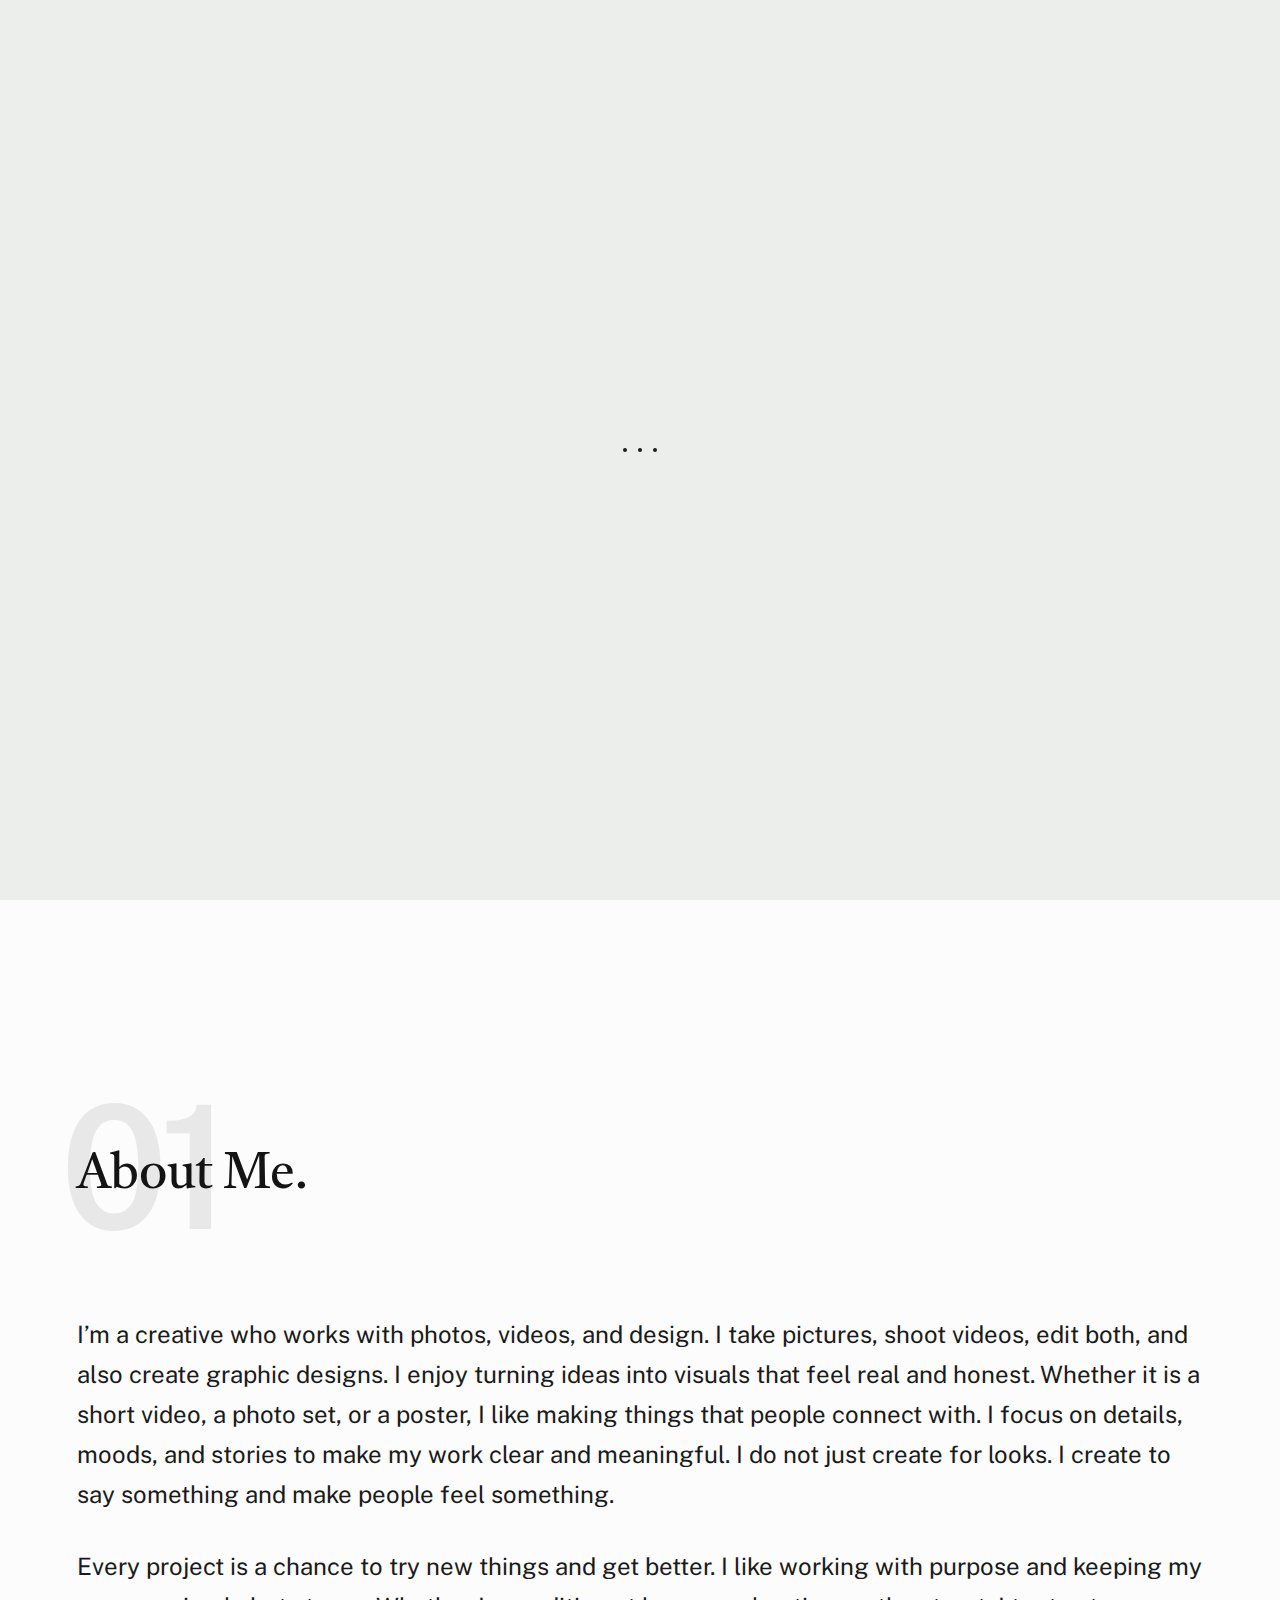
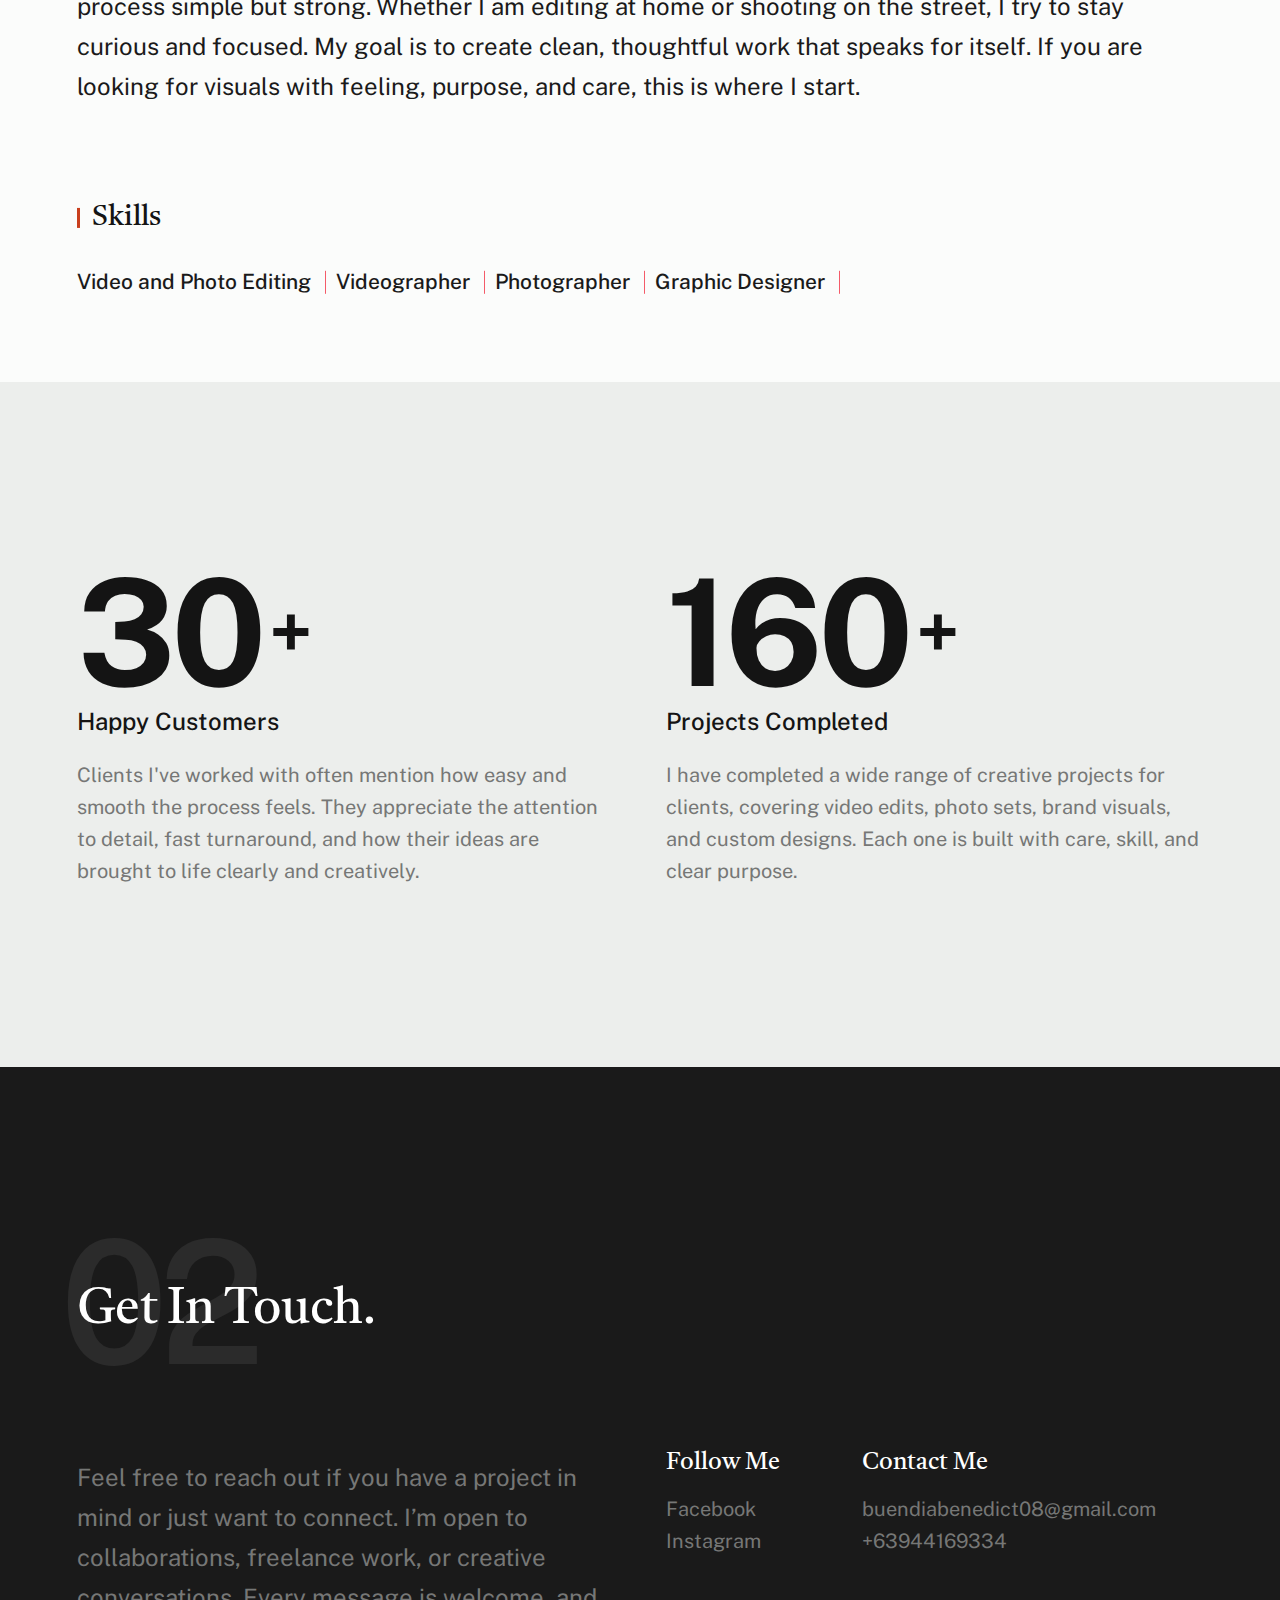
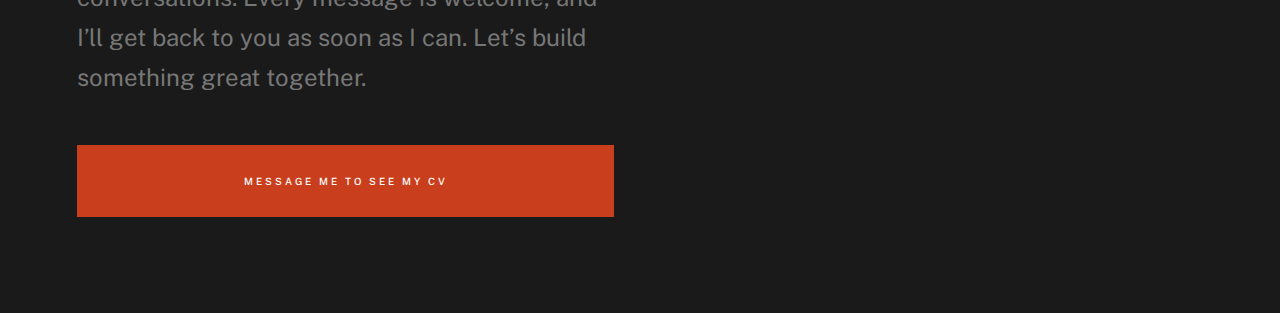
<file: index.html>
<!DOCTYPE html>
<html lang="en" class="no-js" >
<head>

    <!--- basic page needs
    ================================================== -->
    <meta charset="utf-8">
    <meta name="viewport" content="width=device-width, initial-scale=1">
    <title>Portfolio
    </title>

    <script>
        document.documentElement.classList.remove('no-js');
        document.documentElement.classList.add('js');
    </script>

    <!-- CSS
    ================================================== -->
    <link rel="stylesheet" href="css/vendor.css">
    <link rel="stylesheet" href="css/styles.css">

    <!-- favicons
    ================================================== -->
    <link rel="apple-touch-icon" sizes="180x180" href="apple-touch-icon.png">
    <link rel="icon" type="image/png" sizes="32x32" href="favicon-32x32.png">
    <link rel="icon" type="image/png" sizes="16x16" href="favicon-16x16.png">
    <link rel="manifest" href="site.webmanifest">

</head>


<body id="top">

    
    <!-- preloader
    ================================================== -->
    <div id="preloader">
        <div id="loader" class="dots-fade">
            <div></div>
            <div></div>
            <div></div>
        </div>
    </div>


    <!-- page wrap
    ================================================== -->
    <div id="page" class="s-pagewrap">


        <!-- # site header 
        ================================================== -->
        <header class="s-header">
            <div class="row s-header__inner">

                <div class="s-header__block">
                    <div class="s-header__logo">
                        <a class="logo" href="index.html">
                            <img src="images/logo.svg" alt="Homepage">
                        </a>
                    </div>

                    <a class="s-header__menu-toggle" href="#0"><span>Menu</span></a>
                </div> <!-- end s-header__block -->

                <nav class="s-header__nav">    
                    <ul class="s-header__menu-links">
                        <li class="current"><a class="smoothscroll" href="#intro">Intro</a></li>
                        <li><a class="smoothscroll" href="#about">About</a></li>
                        <li><a class="smoothscroll" href="#footer">Contact</a></li>
                    </ul> <!-- s-header__menu-links -->    
                </nav> <!-- end s-header__nav -->

            </div> <!-- end s-header__inner -->
        </header> <!-- end s-header -->


        <!-- # intro
        ================================================== -->
        <section id="intro" class="s-intro target-section">

            <div class="row s-intro__content width-sixteen-col">
                <div class="column lg-12 s-intro__content-inner grid-block grid-16">
                    
                    <div class="s-intro__content-text">

                        <div class="s-intro__content-pretitle text-pretitle">Hello</div>
                        <h1 class="s-intro__content-title">
                        I'm Ben Buendia,<br>
                        a Visual Creative <br>
                        based in the Philippines.
                        </h1>                            

                        <div class="s-intro__content-btns">
                            <a class="smoothscroll btn" href="#about">More About Me</a>
                            <a class="smoothscroll btn btn--stroke" href="#footer">Get In Touch</a>
                        </div> <!-- s-intro__content-btns -->   

                    </div> <!-- s-intro__content-text -->                     
                    
                </div> <!-- s-intro__content-inner -->  
            </div> <!-- s-intro__content -->

            <ul class="s-intro__social social-list">
                <li>
                    <a href="https://www.facebook.com/ben.benedict.31392" target="_blank">
                        <svg xmlns="http://www.w3.org/2000/svg" width="24" height="24" viewBox="0 0 24 24" style="fill:rgba(0, 0, 0, 1);transform:;-ms-filter:"><path d="M20,3H4C3.447,3,3,3.448,3,4v16c0,0.552,0.447,1,1,1h8.615v-6.96h-2.338v-2.725h2.338v-2c0-2.325,1.42-3.592,3.5-3.592 c0.699-0.002,1.399,0.034,2.095,0.107v2.42h-1.435c-1.128,0-1.348,0.538-1.348,1.325v1.735h2.697l-0.35,2.725h-2.348V21H20 c0.553,0,1-0.448,1-1V4C21,3.448,20.553,3,20,3z"></path></svg>
                        <span class="u-screen-reader-text">Facebook</span>
                    </a>
                </li>   
                <li>
                    <a href="#0">
                        <a href="https://www.instagram.com/buendia.benedict/" target="_blank">
                        <svg xmlns="http://www.w3.org/2000/svg" width="24" height="24" viewBox="0 0 24 24" style="fill:rgba(0, 0, 0, 1);transform:;-ms-filter:"><path d="M11.999,7.377c-2.554,0-4.623,2.07-4.623,4.623c0,2.554,2.069,4.624,4.623,4.624c2.552,0,4.623-2.07,4.623-4.624 C16.622,9.447,14.551,7.377,11.999,7.377L11.999,7.377z M11.999,15.004c-1.659,0-3.004-1.345-3.004-3.003 c0-1.659,1.345-3.003,3.004-3.003s3.002,1.344,3.002,3.003C15.001,13.659,13.658,15.004,11.999,15.004L11.999,15.004z"></path><circle cx="16.806" cy="7.207" r="1.078"></circle><path d="M20.533,6.111c-0.469-1.209-1.424-2.165-2.633-2.632c-0.699-0.263-1.438-0.404-2.186-0.42 c-0.963-0.042-1.268-0.054-3.71-0.054s-2.755,0-3.71,0.054C7.548,3.074,6.809,3.215,6.11,3.479C4.9,3.946,3.945,4.902,3.477,6.111 c-0.263,0.7-0.404,1.438-0.419,2.186c-0.043,0.962-0.056,1.267-0.056,3.71c0,2.442,0,2.753,0.056,3.71 c0.015,0.748,0.156,1.486,0.419,2.187c0.469,1.208,1.424,2.164,2.634,2.632c0.696,0.272,1.435,0.426,2.185,0.45 c0.963,0.042,1.268,0.055,3.71,0.055s2.755,0,3.71-0.055c0.747-0.015,1.486-0.157,2.186-0.419c1.209-0.469,2.164-1.424,2.633-2.633 c0.263-0.7,0.404-1.438,0.419-2.186c0.043-0.962,0.056-1.267,0.056-3.71s0-2.753-0.056-3.71C20.941,7.57,20.801,6.819,20.533,6.111z M19.315,15.643c-0.007,0.576-0.111,1.147-0.311,1.688c-0.305,0.787-0.926,1.409-1.712,1.711c-0.535,0.199-1.099,0.303-1.67,0.311 c-0.95,0.044-1.218,0.055-3.654,0.055c-2.438,0-2.687,0-3.655-0.055c-0.569-0.007-1.135-0.112-1.669-0.311 c-0.789-0.301-1.414-0.923-1.719-1.711c-0.196-0.534-0.302-1.099-0.311-1.669c-0.043-0.95-0.053-1.218-0.053-3.654 c0-2.437,0-2.686,0.053-3.655c0.007-0.576,0.111-1.146,0.311-1.687c0.305-0.789,0.93-1.41,1.719-1.712 c0.534-0.198,1.1-0.303,1.669-0.311c0.951-0.043,1.218-0.055,3.655-0.055c2.437,0,2.687,0,3.654,0.055 c0.571,0.007,1.135,0.112,1.67,0.311c0.786,0.303,1.407,0.925,1.712,1.712c0.196,0.534,0.302,1.099,0.311,1.669 c0.043,0.951,0.054,1.218,0.054,3.655c0,2.436,0,2.698-0.043,3.654H19.315z"></path></svg>
                        <span class="u-screen-reader-text">Instagram</span>
                            </a>
                    </a>
                </li>
                </li>
            </ul> <!-- end s-intro__social -->

            <div class="s-intro__content-media">                               
                <img src="images/intro-bg.jpg" srcset="images/intro-bg.jpg 1x, images/intro-bg.jpg 2x" alt="">
            </div> <!-- s-intro__content-media -->                

            <div class="s-intro__btn-download">
                
            </div> <!-- end s-intro__btn-download -->
            
            <div class="s-intro__scroll-down">
                <a href="#about" class="smoothscroll">
                    <div class="scroll-icon">
                        <svg xmlns="http://www.w3.org/2000/svg" width="24" height="24" viewBox="0 0 24 24" style="fill: rgba(0, 0, 0, 1);transform: ;msFilter:;"><path d="M11.178 19.569a.998.998 0 0 0 1.644 0l9-13A.999.999 0 0 0 21 5H3a1.002 1.002 0 0 0-.822 1.569l9 13z"></path></svg>
                    </div>
                    <span class="scroll-text u-screen-reader-text">Scroll Down</span>
                </a>
            </div> <!-- s-intro__scroll-down -->

        </section> <!-- end s-intro -->


        <!-- # about
        ================================================== -->
        <section id="about" class="s-about target-section">

            <div class="row s-about__content">
                <div class="column xl-12">    
                    
                    <div class="section-header" data-num="01">
                        <h2 class="text-display-title">About Me.</h2>
                    </div> <!-- end section-header -->

                    <p class="attention-getter">
                    I’m a creative who works with photos, videos, and design. I take pictures, shoot videos, edit both, and also create graphic designs. I enjoy turning ideas into visuals that feel real and honest. Whether it is a short video, a photo set, or a poster, I like making things that people connect with. I focus on details, moods, and stories to make my work clear and meaningful. I do not just create for looks. I create to say something and make people feel something.
                    </p>

                    <p class="attention-getter">
                    Every project is a chance to try new things and get better. I like working with purpose and keeping my process simple but strong. Whether I am editing at home or shooting on the street, I try to stay curious and focused. My goal is to create clean, thoughtful work that speaks for itself. If you are looking for visuals with feeling, purpose, and care, this is where I start. 
                    </p>

                    <div class="grid-list-items s-about__blocks">



                        <div class="grid-list-items__item s-about__block">
                            <h4 class="s-about__block-title">Skills</h4>

                            <ul class="s-about__list" style="display: flex; flex-wrap: wrap;">
                                <li style="width: auto; margin-right: 10px; position: relative; padding-right: 15px;">
                                    Video and Photo Editing
                                    <span style="position: absolute; right: 0; top: 50%; transform: translateY(-50%); width: 1px; height: 70%; background-color: #F45B69;"></span>
                                </li>
                                <li style="width: auto; margin-right: 10px; position: relative; padding-right: 15px;">
                                    Videographer
                                    <span style="position: absolute; right: 0; top: 50%; transform: translateY(-50%); width: 1px; height: 70%; background-color: #F45B69;"></span>
                                </li>
                                <li style="width: auto; margin-right: 10px; position: relative; padding-right: 15px;">
                                    Photographer
                                    <span style="position: absolute; right: 0; top: 50%; transform: translateY(-50%); width: 1px; height: 70%; background-color: #F45B69;"></span>
                                </li>
                                <li style="width: auto; margin-right: 10px; position: relative; padding-right: 15px;">
                                    Graphic Designer
                                    <span style="position: absolute; right: 0; top: 50%; transform: translateY(-50%); width: 1px; height: 70%; background-color: #F45B69;"></span>
                                </li>
                            </ul>
                            </ul>
                        </div> <!--end s-about__block -->

                    </div> <!-- grid-list-items -->
                </div> <!--end column -->
            </div> <!--end s-about__content -->
            
        </section> <!-- end s-about -->   



        <!-- # numbers
        ================================================== -->
        <section id="numbers" class="s-numbers">

            <div class="row counter-items">

                <div class="column counter-items__item">
                    <div class="num">
                        30
                        <span>+</span>
                    </div>
                    <h5>Happy Customers</h5>
                    <p>
                    Clients I've worked with often mention how easy and smooth the process feels. They appreciate the attention to detail, fast turnaround, and how their ideas are brought to life clearly and creatively.
                    </p>
                </div> <!-- end counter-items__item -->

                <div class="column counter-items__item">
                    <div class="num">
                        160
                        <span>+</span>
                    </div>
                    <h5>Projects Completed</h5>
                    <p>
                    I have completed a wide range of creative projects for clients, covering video edits, photo sets, brand visuals, and custom designs. Each one is built with care, skill, and clear purpose.
                    </p>
                </div> <!-- end counter-items__item -->

            </div>  <!-- end counter-items -->
        </section> <!-- end s-numbers -->


        <!-- # footer 
        ================================================== -->
        <footer id="footer" class="s-footer target-section">

            <div class="row">
                <div class="column lg-12">
                    <div class="section-header light-on-dark" data-num="02">
                        <h2 class="text-display-title">Get In Touch.</h2>
                    </div> <!-- end section-header -->
                </div>
            </div>

            <div class="row s-footer__content">

                <div class="column xl-6 md-12 s-footer__block s-footer__about">                    
                    <p class="attention-getter">
                    Feel free to reach out if you have a project in mind or just want to connect. I’m open to collaborations, freelance work, or creative conversations. Every message is welcome, and I’ll get back to you as soon as I can. Let’s build something great together.
                    </p>               
                </div> <!-- end section-footer__about -->

                <div class="column xl-6 md-12 s-footer__block s-footer__site-links">
                    <div class="row">
                        <div class="column xl-4 lg-5 md-6 tab-12">
                            <h5>Follow Me</h5>
                            <ul class="link-list">
                                <li><a href="https://www.facebook.com/ben.benedict.31392" target="_blank">Facebook</a></li>
                                <li><a href="https://www.instagram.com/buendia.benedict/" target="_blank">Instagram</a></li>
                            </ul>
                        </div>
                        <div class="column xl-6 md-6 tab-12">
                            <h5>Contact Me</h5>
                            <ul class="link-list">
                                <li>buendiabenedict08@gmail.com</a></li>
                                <li>+63944169334</a></li>
                            </ul> 
                        </div>
                    </div>                    
                </div> <!-- end section-footer__site-links -->

            </div> <!-- end section-footer__content -->

            <div class="row">
                <div class="column xl-6 lg-12">
                    <a href="mailto:buendiabenedict08@gmail.com" class="btn btn--primary btn--large u-fullwidth" style="width: 100%; word-break: break-word; font-size: 1rem;">Message Me To
                        See My CV</a>
                </div>
            </div>


    <!-- Java Script
    ================================================== -->
    <script src="js/plugins.js"></script>
    <script src="js/main.js"></script>

</body>
</html>
</file>
<file: css/vendor.css>
/* =================================================================== 
 *
 *  Howdy v1.0 Vendor/Third Party CSS 
 *  08-13-2016
 *  ------------------------------------------------------------------
 *
 *  TOC:
 *  01. Animate.css
 *  02. Lightgallery.css
 *
 * =================================================================== */


/* -------------------------------------------------------------------
 * 01. 
 * Animate.css - http://daneden.me/animate
 * Licensed under the MIT license - http://opensource.org/licenses/MIT
 *
 * Copyright (c) 2015 Daniel Eden
 * =================================================================== */

.animated {
	-webkit-animation-duration: 1s;
	animation-duration: 1s;
	-webkit-animation-fill-mode: both;
	animation-fill-mode: both;
}

.animated.infinite {
	-webkit-animation-iteration-count: infinite;
	animation-iteration-count: infinite;
}

.animated.hinge {
	-webkit-animation-duration: 2s;
	animation-duration: 2s;
}

.animated.bounceIn,
.animated.bounceOut,
.animated.flipOutX,
.animated.flipOutY {
	-webkit-animation-duration: .75s;
	animation-duration: .75s;
}

@-webkit-keyframes bounce {
	20%,
	53%,
	80%,
	from,
	to {
		-webkit-animation-timing-function: cubic-bezier(0.215, 0.61, 0.355, 1);
		animation-timing-function: cubic-bezier(0.215, 0.61, 0.355, 1);
		-webkit-transform: translate3d(0, 0, 0);
		transform: translate3d(0, 0, 0);
	}

	40%,
	43% {
		-webkit-animation-timing-function: cubic-bezier(0.755, 0.05, 0.855, 0.06);
		animation-timing-function: cubic-bezier(0.755, 0.05, 0.855, 0.06);
		-webkit-transform: translate3d(0, -30px, 0);
		transform: translate3d(0, -30px, 0);
	}

	70% {
		-webkit-animation-timing-function: cubic-bezier(0.755, 0.05, 0.855, 0.06);
		animation-timing-function: cubic-bezier(0.755, 0.05, 0.855, 0.06);
		-webkit-transform: translate3d(0, -15px, 0);
		transform: translate3d(0, -15px, 0);
	}

	90% {
		-webkit-transform: translate3d(0, -4px, 0);
		transform: translate3d(0, -4px, 0);
	}

}

@keyframes bounce {
	20%,
	53%,
	80%,
	from,
	to {
		-webkit-animation-timing-function: cubic-bezier(0.215, 0.61, 0.355, 1);
		animation-timing-function: cubic-bezier(0.215, 0.61, 0.355, 1);
		-webkit-transform: translate3d(0, 0, 0);
		transform: translate3d(0, 0, 0);
	}

	40%,
	43% {
		-webkit-animation-timing-function: cubic-bezier(0.755, 0.05, 0.855, 0.06);
		animation-timing-function: cubic-bezier(0.755, 0.05, 0.855, 0.06);
		-webkit-transform: translate3d(0, -30px, 0);
		transform: translate3d(0, -30px, 0);
	}

	70% {
		-webkit-animation-timing-function: cubic-bezier(0.755, 0.05, 0.855, 0.06);
		animation-timing-function: cubic-bezier(0.755, 0.05, 0.855, 0.06);
		-webkit-transform: translate3d(0, -15px, 0);
		transform: translate3d(0, -15px, 0);
	}

	90% {
		-webkit-transform: translate3d(0, -4px, 0);
		transform: translate3d(0, -4px, 0);
	}

}

.bounce {
	-webkit-animation-name: bounce;
	animation-name: bounce;
	-webkit-transform-origin: center bottom;
	transform-origin: center bottom;
}

@-webkit-keyframes flash {
	50%,
	from,
	to {
		opacity: 1;
	}

	25%,
	75% {
		opacity: 0;
	}

}

@keyframes flash {
	50%,
	from,
	to {
		opacity: 1;
	}

	25%,
	75% {
		opacity: 0;
	}

}

.flash {
	-webkit-animation-name: flash;
	animation-name: flash;
}

@-webkit-keyframes pulse {
	from {
		-webkit-transform: scale3d(1, 1, 1);
		transform: scale3d(1, 1, 1);
	}

	50% {
		-webkit-transform: scale3d(1.05, 1.05, 1.05);
		transform: scale3d(1.05, 1.05, 1.05);
	}

	to {
		-webkit-transform: scale3d(1, 1, 1);
		transform: scale3d(1, 1, 1);
	}

}

@keyframes pulse {
	from {
		-webkit-transform: scale3d(1, 1, 1);
		transform: scale3d(1, 1, 1);
	}

	50% {
		-webkit-transform: scale3d(1.05, 1.05, 1.05);
		transform: scale3d(1.05, 1.05, 1.05);
	}

	to {
		-webkit-transform: scale3d(1, 1, 1);
		transform: scale3d(1, 1, 1);
	}

}

.pulse {
	-webkit-animation-name: pulse;
	animation-name: pulse;
}

@-webkit-keyframes rubberBand {
	from {
		-webkit-transform: scale3d(1, 1, 1);
		transform: scale3d(1, 1, 1);
	}

	30% {
		-webkit-transform: scale3d(1.25, 0.75, 1);
		transform: scale3d(1.25, 0.75, 1);
	}

	40% {
		-webkit-transform: scale3d(0.75, 1.25, 1);
		transform: scale3d(0.75, 1.25, 1);
	}

	50% {
		-webkit-transform: scale3d(1.15, 0.85, 1);
		transform: scale3d(1.15, 0.85, 1);
	}

	65% {
		-webkit-transform: scale3d(0.95, 1.05, 1);
		transform: scale3d(0.95, 1.05, 1);
	}

	75% {
		-webkit-transform: scale3d(1.05, 0.95, 1);
		transform: scale3d(1.05, 0.95, 1);
	}

	to {
		-webkit-transform: scale3d(1, 1, 1);
		transform: scale3d(1, 1, 1);
	}

}

@keyframes rubberBand {
	from {
		-webkit-transform: scale3d(1, 1, 1);
		transform: scale3d(1, 1, 1);
	}

	30% {
		-webkit-transform: scale3d(1.25, 0.75, 1);
		transform: scale3d(1.25, 0.75, 1);
	}

	40% {
		-webkit-transform: scale3d(0.75, 1.25, 1);
		transform: scale3d(0.75, 1.25, 1);
	}

	50% {
		-webkit-transform: scale3d(1.15, 0.85, 1);
		transform: scale3d(1.15, 0.85, 1);
	}

	65% {
		-webkit-transform: scale3d(0.95, 1.05, 1);
		transform: scale3d(0.95, 1.05, 1);
	}

	75% {
		-webkit-transform: scale3d(1.05, 0.95, 1);
		transform: scale3d(1.05, 0.95, 1);
	}

	to {
		-webkit-transform: scale3d(1, 1, 1);
		transform: scale3d(1, 1, 1);
	}

}

.rubberBand {
	-webkit-animation-name: rubberBand;
	animation-name: rubberBand;
}

@-webkit-keyframes shake {
	from,
	to {
		-webkit-transform: translate3d(0, 0, 0);
		transform: translate3d(0, 0, 0);
	}

	10%,
	30%,
	50%,
	70%,
	90% {
		-webkit-transform: translate3d(-10px, 0, 0);
		transform: translate3d(-10px, 0, 0);
	}

	20%,
	40%,
	60%,
	80% {
		-webkit-transform: translate3d(10px, 0, 0);
		transform: translate3d(10px, 0, 0);
	}

}

@keyframes shake {
	from,
	to {
		-webkit-transform: translate3d(0, 0, 0);
		transform: translate3d(0, 0, 0);
	}

	10%,
	30%,
	50%,
	70%,
	90% {
		-webkit-transform: translate3d(-10px, 0, 0);
		transform: translate3d(-10px, 0, 0);
	}

	20%,
	40%,
	60%,
	80% {
		-webkit-transform: translate3d(10px, 0, 0);
		transform: translate3d(10px, 0, 0);
	}

}

.shake {
	-webkit-animation-name: shake;
	animation-name: shake;
}

@-webkit-keyframes swing {
	20% {
		-webkit-transform: rotate3d(0, 0, 1, 15deg);
		transform: rotate3d(0, 0, 1, 15deg);
	}

	40% {
		-webkit-transform: rotate3d(0, 0, 1, -10deg);
		transform: rotate3d(0, 0, 1, -10deg);
	}

	60% {
		-webkit-transform: rotate3d(0, 0, 1, 5deg);
		transform: rotate3d(0, 0, 1, 5deg);
	}

	80% {
		-webkit-transform: rotate3d(0, 0, 1, -5deg);
		transform: rotate3d(0, 0, 1, -5deg);
	}

	to {
		-webkit-transform: rotate3d(0, 0, 1, 0deg);
		transform: rotate3d(0, 0, 1, 0deg);
	}

}

@keyframes swing {
	20% {
		-webkit-transform: rotate3d(0, 0, 1, 15deg);
		transform: rotate3d(0, 0, 1, 15deg);
	}

	40% {
		-webkit-transform: rotate3d(0, 0, 1, -10deg);
		transform: rotate3d(0, 0, 1, -10deg);
	}

	60% {
		-webkit-transform: rotate3d(0, 0, 1, 5deg);
		transform: rotate3d(0, 0, 1, 5deg);
	}

	80% {
		-webkit-transform: rotate3d(0, 0, 1, -5deg);
		transform: rotate3d(0, 0, 1, -5deg);
	}

	to {
		-webkit-transform: rotate3d(0, 0, 1, 0deg);
		transform: rotate3d(0, 0, 1, 0deg);
	}

}

.swing {
	-webkit-transform-origin: top center;
	transform-origin: top center;
	-webkit-animation-name: swing;
	animation-name: swing;
}

@-webkit-keyframes tada {
	from {
		-webkit-transform: scale3d(1, 1, 1);
		transform: scale3d(1, 1, 1);
	}

	10%,
	20% {
		-webkit-transform: scale3d(0.9, 0.9, 0.9) rotate3d(0, 0, 1, -3deg);
		transform: scale3d(0.9, 0.9, 0.9) rotate3d(0, 0, 1, -3deg);
	}

	30%,
	50%,
	70%,
	90% {
		-webkit-transform: scale3d(1.1, 1.1, 1.1) rotate3d(0, 0, 1, 3deg);
		transform: scale3d(1.1, 1.1, 1.1) rotate3d(0, 0, 1, 3deg);
	}

	40%,
	60%,
	80% {
		-webkit-transform: scale3d(1.1, 1.1, 1.1) rotate3d(0, 0, 1, -3deg);
		transform: scale3d(1.1, 1.1, 1.1) rotate3d(0, 0, 1, -3deg);
	}

	to {
		-webkit-transform: scale3d(1, 1, 1);
		transform: scale3d(1, 1, 1);
	}

}

@keyframes tada {
	from {
		-webkit-transform: scale3d(1, 1, 1);
		transform: scale3d(1, 1, 1);
	}

	10%,
	20% {
		-webkit-transform: scale3d(0.9, 0.9, 0.9) rotate3d(0, 0, 1, -3deg);
		transform: scale3d(0.9, 0.9, 0.9) rotate3d(0, 0, 1, -3deg);
	}

	30%,
	50%,
	70%,
	90% {
		-webkit-transform: scale3d(1.1, 1.1, 1.1) rotate3d(0, 0, 1, 3deg);
		transform: scale3d(1.1, 1.1, 1.1) rotate3d(0, 0, 1, 3deg);
	}

	40%,
	60%,
	80% {
		-webkit-transform: scale3d(1.1, 1.1, 1.1) rotate3d(0, 0, 1, -3deg);
		transform: scale3d(1.1, 1.1, 1.1) rotate3d(0, 0, 1, -3deg);
	}

	to {
		-webkit-transform: scale3d(1, 1, 1);
		transform: scale3d(1, 1, 1);
	}

}

.tada {
	-webkit-animation-name: tada;
	animation-name: tada;
}

@-webkit-keyframes wobble {
	from {
		-webkit-transform: none;
		transform: none;
	}

	15% {
		-webkit-transform: translate3d(-25%, 0, 0) rotate3d(0, 0, 1, -5deg);
		transform: translate3d(-25%, 0, 0) rotate3d(0, 0, 1, -5deg);
	}

	30% {
		-webkit-transform: translate3d(20%, 0, 0) rotate3d(0, 0, 1, 3deg);
		transform: translate3d(20%, 0, 0) rotate3d(0, 0, 1, 3deg);
	}

	45% {
		-webkit-transform: translate3d(-15%, 0, 0) rotate3d(0, 0, 1, -3deg);
		transform: translate3d(-15%, 0, 0) rotate3d(0, 0, 1, -3deg);
	}

	60% {
		-webkit-transform: translate3d(10%, 0, 0) rotate3d(0, 0, 1, 2deg);
		transform: translate3d(10%, 0, 0) rotate3d(0, 0, 1, 2deg);
	}

	75% {
		-webkit-transform: translate3d(-5%, 0, 0) rotate3d(0, 0, 1, -1deg);
		transform: translate3d(-5%, 0, 0) rotate3d(0, 0, 1, -1deg);
	}

	to {
		-webkit-transform: none;
		transform: none;
	}

}

@keyframes wobble {
	from {
		-webkit-transform: none;
		transform: none;
	}

	15% {
		-webkit-transform: translate3d(-25%, 0, 0) rotate3d(0, 0, 1, -5deg);
		transform: translate3d(-25%, 0, 0) rotate3d(0, 0, 1, -5deg);
	}

	30% {
		-webkit-transform: translate3d(20%, 0, 0) rotate3d(0, 0, 1, 3deg);
		transform: translate3d(20%, 0, 0) rotate3d(0, 0, 1, 3deg);
	}

	45% {
		-webkit-transform: translate3d(-15%, 0, 0) rotate3d(0, 0, 1, -3deg);
		transform: translate3d(-15%, 0, 0) rotate3d(0, 0, 1, -3deg);
	}

	60% {
		-webkit-transform: translate3d(10%, 0, 0) rotate3d(0, 0, 1, 2deg);
		transform: translate3d(10%, 0, 0) rotate3d(0, 0, 1, 2deg);
	}

	75% {
		-webkit-transform: translate3d(-5%, 0, 0) rotate3d(0, 0, 1, -1deg);
		transform: translate3d(-5%, 0, 0) rotate3d(0, 0, 1, -1deg);
	}

	to {
		-webkit-transform: none;
		transform: none;
	}

}

.wobble {
	-webkit-animation-name: wobble;
	animation-name: wobble;
}

@-webkit-keyframes jello {
	11.1%,
	from,
	to {
		-webkit-transform: none;
		transform: none;
	}

	22.2% {
		-webkit-transform: skewX(-12.5deg) skewY(-12.5deg);
		transform: skewX(-12.5deg) skewY(-12.5deg);
	}

	33.3% {
		-webkit-transform: skewX(6.25deg) skewY(6.25deg);
		transform: skewX(6.25deg) skewY(6.25deg);
	}

	44.4% {
		-webkit-transform: skewX(-3.125deg) skewY(-3.125deg);
		transform: skewX(-3.125deg) skewY(-3.125deg);
	}

	55.5% {
		-webkit-transform: skewX(1.5625deg) skewY(1.5625deg);
		transform: skewX(1.5625deg) skewY(1.5625deg);
	}

	66.6% {
		-webkit-transform: skewX(-0.78125deg) skewY(-0.78125deg);
		transform: skewX(-0.78125deg) skewY(-0.78125deg);
	}

	77.7% {
		-webkit-transform: skewX(0.39063deg) skewY(0.39063deg);
		transform: skewX(0.39063deg) skewY(0.39063deg);
	}

	88.8% {
		-webkit-transform: skewX(-0.19531deg) skewY(-0.19531deg);
		transform: skewX(-0.19531deg) skewY(-0.19531deg);
	}

}

@keyframes jello {
	11.1%,
	from,
	to {
		-webkit-transform: none;
		transform: none;
	}

	22.2% {
		-webkit-transform: skewX(-12.5deg) skewY(-12.5deg);
		transform: skewX(-12.5deg) skewY(-12.5deg);
	}

	33.3% {
		-webkit-transform: skewX(6.25deg) skewY(6.25deg);
		transform: skewX(6.25deg) skewY(6.25deg);
	}

	44.4% {
		-webkit-transform: skewX(-3.125deg) skewY(-3.125deg);
		transform: skewX(-3.125deg) skewY(-3.125deg);
	}

	55.5% {
		-webkit-transform: skewX(1.5625deg) skewY(1.5625deg);
		transform: skewX(1.5625deg) skewY(1.5625deg);
	}

	66.6% {
		-webkit-transform: skewX(-0.78125deg) skewY(-0.78125deg);
		transform: skewX(-0.78125deg) skewY(-0.78125deg);
	}

	77.7% {
		-webkit-transform: skewX(0.39063deg) skewY(0.39063deg);
		transform: skewX(0.39063deg) skewY(0.39063deg);
	}

	88.8% {
		-webkit-transform: skewX(-0.19531deg) skewY(-0.19531deg);
		transform: skewX(-0.19531deg) skewY(-0.19531deg);
	}

}

.jello {
	-webkit-animation-name: jello;
	animation-name: jello;
	-webkit-transform-origin: center;
	transform-origin: center;
}

@-webkit-keyframes bounceIn {
	20%,
	40%,
	60%,
	80%,
	from,
	to {
		-webkit-animation-timing-function: cubic-bezier(0.215, 0.61, 0.355, 1);
		animation-timing-function: cubic-bezier(0.215, 0.61, 0.355, 1);
	}

	0% {
		opacity: 0;
		-webkit-transform: scale3d(0.3, 0.3, 0.3);
		transform: scale3d(0.3, 0.3, 0.3);
	}

	20% {
		-webkit-transform: scale3d(1.1, 1.1, 1.1);
		transform: scale3d(1.1, 1.1, 1.1);
	}

	40% {
		-webkit-transform: scale3d(0.9, 0.9, 0.9);
		transform: scale3d(0.9, 0.9, 0.9);
	}

	60% {
		opacity: 1;
		-webkit-transform: scale3d(1.03, 1.03, 1.03);
		transform: scale3d(1.03, 1.03, 1.03);
	}

	80% {
		-webkit-transform: scale3d(0.97, 0.97, 0.97);
		transform: scale3d(0.97, 0.97, 0.97);
	}

	to {
		opacity: 1;
		-webkit-transform: scale3d(1, 1, 1);
		transform: scale3d(1, 1, 1);
	}

}

@keyframes bounceIn {
	20%,
	40%,
	60%,
	80%,
	from,
	to {
		-webkit-animation-timing-function: cubic-bezier(0.215, 0.61, 0.355, 1);
		animation-timing-function: cubic-bezier(0.215, 0.61, 0.355, 1);
	}

	0% {
		opacity: 0;
		-webkit-transform: scale3d(0.3, 0.3, 0.3);
		transform: scale3d(0.3, 0.3, 0.3);
	}

	20% {
		-webkit-transform: scale3d(1.1, 1.1, 1.1);
		transform: scale3d(1.1, 1.1, 1.1);
	}

	40% {
		-webkit-transform: scale3d(0.9, 0.9, 0.9);
		transform: scale3d(0.9, 0.9, 0.9);
	}

	60% {
		opacity: 1;
		-webkit-transform: scale3d(1.03, 1.03, 1.03);
		transform: scale3d(1.03, 1.03, 1.03);
	}

	80% {
		-webkit-transform: scale3d(0.97, 0.97, 0.97);
		transform: scale3d(0.97, 0.97, 0.97);
	}

	to {
		opacity: 1;
		-webkit-transform: scale3d(1, 1, 1);
		transform: scale3d(1, 1, 1);
	}

}

.bounceIn {
	-webkit-animation-name: bounceIn;
	animation-name: bounceIn;
}

@-webkit-keyframes bounceInDown {
	60%,
	75%,
	90%,
	from,
	to {
		-webkit-animation-timing-function: cubic-bezier(0.215, 0.61, 0.355, 1);
		animation-timing-function: cubic-bezier(0.215, 0.61, 0.355, 1);
	}

	0% {
		opacity: 0;
		-webkit-transform: translate3d(0, -3000px, 0);
		transform: translate3d(0, -3000px, 0);
	}

	60% {
		opacity: 1;
		-webkit-transform: translate3d(0, 25px, 0);
		transform: translate3d(0, 25px, 0);
	}

	75% {
		-webkit-transform: translate3d(0, -10px, 0);
		transform: translate3d(0, -10px, 0);
	}

	90% {
		-webkit-transform: translate3d(0, 5px, 0);
		transform: translate3d(0, 5px, 0);
	}

	to {
		-webkit-transform: none;
		transform: none;
	}

}

@keyframes bounceInDown {
	60%,
	75%,
	90%,
	from,
	to {
		-webkit-animation-timing-function: cubic-bezier(0.215, 0.61, 0.355, 1);
		animation-timing-function: cubic-bezier(0.215, 0.61, 0.355, 1);
	}

	0% {
		opacity: 0;
		-webkit-transform: translate3d(0, -3000px, 0);
		transform: translate3d(0, -3000px, 0);
	}

	60% {
		opacity: 1;
		-webkit-transform: translate3d(0, 25px, 0);
		transform: translate3d(0, 25px, 0);
	}

	75% {
		-webkit-transform: translate3d(0, -10px, 0);
		transform: translate3d(0, -10px, 0);
	}

	90% {
		-webkit-transform: translate3d(0, 5px, 0);
		transform: translate3d(0, 5px, 0);
	}

	to {
		-webkit-transform: none;
		transform: none;
	}

}

.bounceInDown {
	-webkit-animation-name: bounceInDown;
	animation-name: bounceInDown;
}

@-webkit-keyframes bounceInLeft {
	60%,
	75%,
	90%,
	from,
	to {
		-webkit-animation-timing-function: cubic-bezier(0.215, 0.61, 0.355, 1);
		animation-timing-function: cubic-bezier(0.215, 0.61, 0.355, 1);
	}

	0% {
		opacity: 0;
		-webkit-transform: translate3d(-3000px, 0, 0);
		transform: translate3d(-3000px, 0, 0);
	}

	60% {
		opacity: 1;
		-webkit-transform: translate3d(25px, 0, 0);
		transform: translate3d(25px, 0, 0);
	}

	75% {
		-webkit-transform: translate3d(-10px, 0, 0);
		transform: translate3d(-10px, 0, 0);
	}

	90% {
		-webkit-transform: translate3d(5px, 0, 0);
		transform: translate3d(5px, 0, 0);
	}

	to {
		-webkit-transform: none;
		transform: none;
	}

}

@keyframes bounceInLeft {
	60%,
	75%,
	90%,
	from,
	to {
		-webkit-animation-timing-function: cubic-bezier(0.215, 0.61, 0.355, 1);
		animation-timing-function: cubic-bezier(0.215, 0.61, 0.355, 1);
	}

	0% {
		opacity: 0;
		-webkit-transform: translate3d(-3000px, 0, 0);
		transform: translate3d(-3000px, 0, 0);
	}

	60% {
		opacity: 1;
		-webkit-transform: translate3d(25px, 0, 0);
		transform: translate3d(25px, 0, 0);
	}

	75% {
		-webkit-transform: translate3d(-10px, 0, 0);
		transform: translate3d(-10px, 0, 0);
	}

	90% {
		-webkit-transform: translate3d(5px, 0, 0);
		transform: translate3d(5px, 0, 0);
	}

	to {
		-webkit-transform: none;
		transform: none;
	}

}

.bounceInLeft {
	-webkit-animation-name: bounceInLeft;
	animation-name: bounceInLeft;
}

@-webkit-keyframes bounceInRight {
	60%,
	75%,
	90%,
	from,
	to {
		-webkit-animation-timing-function: cubic-bezier(0.215, 0.61, 0.355, 1);
		animation-timing-function: cubic-bezier(0.215, 0.61, 0.355, 1);
	}

	from {
		opacity: 0;
		-webkit-transform: translate3d(3000px, 0, 0);
		transform: translate3d(3000px, 0, 0);
	}

	60% {
		opacity: 1;
		-webkit-transform: translate3d(-25px, 0, 0);
		transform: translate3d(-25px, 0, 0);
	}

	75% {
		-webkit-transform: translate3d(10px, 0, 0);
		transform: translate3d(10px, 0, 0);
	}

	90% {
		-webkit-transform: translate3d(-5px, 0, 0);
		transform: translate3d(-5px, 0, 0);
	}

	to {
		-webkit-transform: none;
		transform: none;
	}

}

@keyframes bounceInRight {
	60%,
	75%,
	90%,
	from,
	to {
		-webkit-animation-timing-function: cubic-bezier(0.215, 0.61, 0.355, 1);
		animation-timing-function: cubic-bezier(0.215, 0.61, 0.355, 1);
	}

	from {
		opacity: 0;
		-webkit-transform: translate3d(3000px, 0, 0);
		transform: translate3d(3000px, 0, 0);
	}

	60% {
		opacity: 1;
		-webkit-transform: translate3d(-25px, 0, 0);
		transform: translate3d(-25px, 0, 0);
	}

	75% {
		-webkit-transform: translate3d(10px, 0, 0);
		transform: translate3d(10px, 0, 0);
	}

	90% {
		-webkit-transform: translate3d(-5px, 0, 0);
		transform: translate3d(-5px, 0, 0);
	}

	to {
		-webkit-transform: none;
		transform: none;
	}

}

.bounceInRight {
	-webkit-animation-name: bounceInRight;
	animation-name: bounceInRight;
}

@-webkit-keyframes bounceInUp {
	60%,
	75%,
	90%,
	from,
	to {
		-webkit-animation-timing-function: cubic-bezier(0.215, 0.61, 0.355, 1);
		animation-timing-function: cubic-bezier(0.215, 0.61, 0.355, 1);
	}

	from {
		opacity: 0;
		-webkit-transform: translate3d(0, 3000px, 0);
		transform: translate3d(0, 3000px, 0);
	}

	60% {
		opacity: 1;
		-webkit-transform: translate3d(0, -20px, 0);
		transform: translate3d(0, -20px, 0);
	}

	75% {
		-webkit-transform: translate3d(0, 10px, 0);
		transform: translate3d(0, 10px, 0);
	}

	90% {
		-webkit-transform: translate3d(0, -5px, 0);
		transform: translate3d(0, -5px, 0);
	}

	to {
		-webkit-transform: translate3d(0, 0, 0);
		transform: translate3d(0, 0, 0);
	}

}

@keyframes bounceInUp {
	60%,
	75%,
	90%,
	from,
	to {
		-webkit-animation-timing-function: cubic-bezier(0.215, 0.61, 0.355, 1);
		animation-timing-function: cubic-bezier(0.215, 0.61, 0.355, 1);
	}

	from {
		opacity: 0;
		-webkit-transform: translate3d(0, 3000px, 0);
		transform: translate3d(0, 3000px, 0);
	}

	60% {
		opacity: 1;
		-webkit-transform: translate3d(0, -20px, 0);
		transform: translate3d(0, -20px, 0);
	}

	75% {
		-webkit-transform: translate3d(0, 10px, 0);
		transform: translate3d(0, 10px, 0);
	}

	90% {
		-webkit-transform: translate3d(0, -5px, 0);
		transform: translate3d(0, -5px, 0);
	}

	to {
		-webkit-transform: translate3d(0, 0, 0);
		transform: translate3d(0, 0, 0);
	}

}

.bounceInUp {
	-webkit-animation-name: bounceInUp;
	animation-name: bounceInUp;
}

@-webkit-keyframes bounceOut {
	20% {
		-webkit-transform: scale3d(0.9, 0.9, 0.9);
		transform: scale3d(0.9, 0.9, 0.9);
	}

	50%,
	55% {
		opacity: 1;
		-webkit-transform: scale3d(1.1, 1.1, 1.1);
		transform: scale3d(1.1, 1.1, 1.1);
	}

	to {
		opacity: 0;
		-webkit-transform: scale3d(0.3, 0.3, 0.3);
		transform: scale3d(0.3, 0.3, 0.3);
	}

}

@keyframes bounceOut {
	20% {
		-webkit-transform: scale3d(0.9, 0.9, 0.9);
		transform: scale3d(0.9, 0.9, 0.9);
	}

	50%,
	55% {
		opacity: 1;
		-webkit-transform: scale3d(1.1, 1.1, 1.1);
		transform: scale3d(1.1, 1.1, 1.1);
	}

	to {
		opacity: 0;
		-webkit-transform: scale3d(0.3, 0.3, 0.3);
		transform: scale3d(0.3, 0.3, 0.3);
	}

}

.bounceOut {
	-webkit-animation-name: bounceOut;
	animation-name: bounceOut;
}

@-webkit-keyframes bounceOutDown {
	20% {
		-webkit-transform: translate3d(0, 10px, 0);
		transform: translate3d(0, 10px, 0);
	}

	40%,
	45% {
		opacity: 1;
		-webkit-transform: translate3d(0, -20px, 0);
		transform: translate3d(0, -20px, 0);
	}

	to {
		opacity: 0;
		-webkit-transform: translate3d(0, 2000px, 0);
		transform: translate3d(0, 2000px, 0);
	}

}

@keyframes bounceOutDown {
	20% {
		-webkit-transform: translate3d(0, 10px, 0);
		transform: translate3d(0, 10px, 0);
	}

	40%,
	45% {
		opacity: 1;
		-webkit-transform: translate3d(0, -20px, 0);
		transform: translate3d(0, -20px, 0);
	}

	to {
		opacity: 0;
		-webkit-transform: translate3d(0, 2000px, 0);
		transform: translate3d(0, 2000px, 0);
	}

}

.bounceOutDown {
	-webkit-animation-name: bounceOutDown;
	animation-name: bounceOutDown;
}

@-webkit-keyframes bounceOutLeft {
	20% {
		opacity: 1;
		-webkit-transform: translate3d(20px, 0, 0);
		transform: translate3d(20px, 0, 0);
	}

	to {
		opacity: 0;
		-webkit-transform: translate3d(-2000px, 0, 0);
		transform: translate3d(-2000px, 0, 0);
	}

}

@keyframes bounceOutLeft {
	20% {
		opacity: 1;
		-webkit-transform: translate3d(20px, 0, 0);
		transform: translate3d(20px, 0, 0);
	}

	to {
		opacity: 0;
		-webkit-transform: translate3d(-2000px, 0, 0);
		transform: translate3d(-2000px, 0, 0);
	}

}

.bounceOutLeft {
	-webkit-animation-name: bounceOutLeft;
	animation-name: bounceOutLeft;
}

@-webkit-keyframes bounceOutRight {
	20% {
		opacity: 1;
		-webkit-transform: translate3d(-20px, 0, 0);
		transform: translate3d(-20px, 0, 0);
	}

	to {
		opacity: 0;
		-webkit-transform: translate3d(2000px, 0, 0);
		transform: translate3d(2000px, 0, 0);
	}

}

@keyframes bounceOutRight {
	20% {
		opacity: 1;
		-webkit-transform: translate3d(-20px, 0, 0);
		transform: translate3d(-20px, 0, 0);
	}

	to {
		opacity: 0;
		-webkit-transform: translate3d(2000px, 0, 0);
		transform: translate3d(2000px, 0, 0);
	}

}

.bounceOutRight {
	-webkit-animation-name: bounceOutRight;
	animation-name: bounceOutRight;
}

@-webkit-keyframes bounceOutUp {
	20% {
		-webkit-transform: translate3d(0, -10px, 0);
		transform: translate3d(0, -10px, 0);
	}

	40%,
	45% {
		opacity: 1;
		-webkit-transform: translate3d(0, 20px, 0);
		transform: translate3d(0, 20px, 0);
	}

	to {
		opacity: 0;
		-webkit-transform: translate3d(0, -2000px, 0);
		transform: translate3d(0, -2000px, 0);
	}

}

@keyframes bounceOutUp {
	20% {
		-webkit-transform: translate3d(0, -10px, 0);
		transform: translate3d(0, -10px, 0);
	}

	40%,
	45% {
		opacity: 1;
		-webkit-transform: translate3d(0, 20px, 0);
		transform: translate3d(0, 20px, 0);
	}

	to {
		opacity: 0;
		-webkit-transform: translate3d(0, -2000px, 0);
		transform: translate3d(0, -2000px, 0);
	}

}

.bounceOutUp {
	-webkit-animation-name: bounceOutUp;
	animation-name: bounceOutUp;
}

@-webkit-keyframes fadeIn {
	from {
		opacity: 0;
	}

	to {
		opacity: 1;
	}

}

@keyframes fadeIn {
	from {
		opacity: 0;
	}

	to {
		opacity: 1;
	}

}

.fadeIn {
	-webkit-animation-name: fadeIn;
	animation-name: fadeIn;
}

@-webkit-keyframes fadeInDown {
	from {
		opacity: 0;
		-webkit-transform: translate3d(0, -100%, 0);
		transform: translate3d(0, -100%, 0);
	}

	to {
		opacity: 1;
		-webkit-transform: none;
		transform: none;
	}

}

@keyframes fadeInDown {
	from {
		opacity: 0;
		-webkit-transform: translate3d(0, -100%, 0);
		transform: translate3d(0, -100%, 0);
	}

	to {
		opacity: 1;
		-webkit-transform: none;
		transform: none;
	}

}

.fadeInDown {
	-webkit-animation-name: fadeInDown;
	animation-name: fadeInDown;
}

@-webkit-keyframes fadeInDownBig {
	from {
		opacity: 0;
		-webkit-transform: translate3d(0, -2000px, 0);
		transform: translate3d(0, -2000px, 0);
	}

	to {
		opacity: 1;
		-webkit-transform: none;
		transform: none;
	}

}

@keyframes fadeInDownBig {
	from {
		opacity: 0;
		-webkit-transform: translate3d(0, -2000px, 0);
		transform: translate3d(0, -2000px, 0);
	}

	to {
		opacity: 1;
		-webkit-transform: none;
		transform: none;
	}

}

.fadeInDownBig {
	-webkit-animation-name: fadeInDownBig;
	animation-name: fadeInDownBig;
}

@-webkit-keyframes fadeInLeft {
	from {
		opacity: 0;
		-webkit-transform: translate3d(-100%, 0, 0);
		transform: translate3d(-100%, 0, 0);
	}

	to {
		opacity: 1;
		-webkit-transform: none;
		transform: none;
	}

}

@keyframes fadeInLeft {
	from {
		opacity: 0;
		-webkit-transform: translate3d(-100%, 0, 0);
		transform: translate3d(-100%, 0, 0);
	}

	to {
		opacity: 1;
		-webkit-transform: none;
		transform: none;
	}

}

.fadeInLeft {
	-webkit-animation-name: fadeInLeft;
	animation-name: fadeInLeft;
}

@-webkit-keyframes fadeInLeftBig {
	from {
		opacity: 0;
		-webkit-transform: translate3d(-2000px, 0, 0);
		transform: translate3d(-2000px, 0, 0);
	}

	to {
		opacity: 1;
		-webkit-transform: none;
		transform: none;
	}

}

@keyframes fadeInLeftBig {
	from {
		opacity: 0;
		-webkit-transform: translate3d(-2000px, 0, 0);
		transform: translate3d(-2000px, 0, 0);
	}

	to {
		opacity: 1;
		-webkit-transform: none;
		transform: none;
	}

}

.fadeInLeftBig {
	-webkit-animation-name: fadeInLeftBig;
	animation-name: fadeInLeftBig;
}

@-webkit-keyframes fadeInRight {
	from {
		opacity: 0;
		-webkit-transform: translate3d(100%, 0, 0);
		transform: translate3d(100%, 0, 0);
	}

	to {
		opacity: 1;
		-webkit-transform: none;
		transform: none;
	}

}

@keyframes fadeInRight {
	from {
		opacity: 0;
		-webkit-transform: translate3d(100%, 0, 0);
		transform: translate3d(100%, 0, 0);
	}

	to {
		opacity: 1;
		-webkit-transform: none;
		transform: none;
	}

}

.fadeInRight {
	-webkit-animation-name: fadeInRight;
	animation-name: fadeInRight;
}

@-webkit-keyframes fadeInRightBig {
	from {
		opacity: 0;
		-webkit-transform: translate3d(2000px, 0, 0);
		transform: translate3d(2000px, 0, 0);
	}

	to {
		opacity: 1;
		-webkit-transform: none;
		transform: none;
	}

}

@keyframes fadeInRightBig {
	from {
		opacity: 0;
		-webkit-transform: translate3d(2000px, 0, 0);
		transform: translate3d(2000px, 0, 0);
	}

	to {
		opacity: 1;
		-webkit-transform: none;
		transform: none;
	}

}

.fadeInRightBig {
	-webkit-animation-name: fadeInRightBig;
	animation-name: fadeInRightBig;
}

@-webkit-keyframes fadeInUp {
	from {
		opacity: 0;
		-webkit-transform: translate3d(0, 100%, 0);
		transform: translate3d(0, 100%, 0);
	}

	to {
		opacity: 1;
		-webkit-transform: none;
		transform: none;
	}

}

@keyframes fadeInUp {
	from {
		opacity: 0;
		-webkit-transform: translate3d(0, 100%, 0);
		transform: translate3d(0, 100%, 0);
	}

	to {
		opacity: 1;
		-webkit-transform: none;
		transform: none;
	}

}

.fadeInUp {
	-webkit-animation-name: fadeInUp;
	animation-name: fadeInUp;
}

@-webkit-keyframes fadeInUpBig {
	from {
		opacity: 0;
		-webkit-transform: translate3d(0, 2000px, 0);
		transform: translate3d(0, 2000px, 0);
	}

	to {
		opacity: 1;
		-webkit-transform: none;
		transform: none;
	}

}

@keyframes fadeInUpBig {
	from {
		opacity: 0;
		-webkit-transform: translate3d(0, 2000px, 0);
		transform: translate3d(0, 2000px, 0);
	}

	to {
		opacity: 1;
		-webkit-transform: none;
		transform: none;
	}

}

.fadeInUpBig {
	-webkit-animation-name: fadeInUpBig;
	animation-name: fadeInUpBig;
}

@-webkit-keyframes fadeOut {
	from {
		opacity: 1;
	}

	to {
		opacity: 0;
	}

}

@keyframes fadeOut {
	from {
		opacity: 1;
	}

	to {
		opacity: 0;
	}

}

.fadeOut {
	-webkit-animation-name: fadeOut;
	animation-name: fadeOut;
}

@-webkit-keyframes fadeOutDown {
	from {
		opacity: 1;
	}

	to {
		opacity: 0;
		-webkit-transform: translate3d(0, 100%, 0);
		transform: translate3d(0, 100%, 0);
	}

}

@keyframes fadeOutDown {
	from {
		opacity: 1;
	}

	to {
		opacity: 0;
		-webkit-transform: translate3d(0, 100%, 0);
		transform: translate3d(0, 100%, 0);
	}

}

.fadeOutDown {
	-webkit-animation-name: fadeOutDown;
	animation-name: fadeOutDown;
}

@-webkit-keyframes fadeOutDownBig {
	from {
		opacity: 1;
	}

	to {
		opacity: 0;
		-webkit-transform: translate3d(0, 2000px, 0);
		transform: translate3d(0, 2000px, 0);
	}

}

@keyframes fadeOutDownBig {
	from {
		opacity: 1;
	}

	to {
		opacity: 0;
		-webkit-transform: translate3d(0, 2000px, 0);
		transform: translate3d(0, 2000px, 0);
	}

}

.fadeOutDownBig {
	-webkit-animation-name: fadeOutDownBig;
	animation-name: fadeOutDownBig;
}

@-webkit-keyframes fadeOutLeft {
	from {
		opacity: 1;
	}

	to {
		opacity: 0;
		-webkit-transform: translate3d(-100%, 0, 0);
		transform: translate3d(-100%, 0, 0);
	}

}

@keyframes fadeOutLeft {
	from {
		opacity: 1;
	}

	to {
		opacity: 0;
		-webkit-transform: translate3d(-100%, 0, 0);
		transform: translate3d(-100%, 0, 0);
	}

}

.fadeOutLeft {
	-webkit-animation-name: fadeOutLeft;
	animation-name: fadeOutLeft;
}

@-webkit-keyframes fadeOutLeftBig {
	from {
		opacity: 1;
	}

	to {
		opacity: 0;
		-webkit-transform: translate3d(-2000px, 0, 0);
		transform: translate3d(-2000px, 0, 0);
	}

}

@keyframes fadeOutLeftBig {
	from {
		opacity: 1;
	}

	to {
		opacity: 0;
		-webkit-transform: translate3d(-2000px, 0, 0);
		transform: translate3d(-2000px, 0, 0);
	}

}

.fadeOutLeftBig {
	-webkit-animation-name: fadeOutLeftBig;
	animation-name: fadeOutLeftBig;
}

@-webkit-keyframes fadeOutRight {
	from {
		opacity: 1;
	}

	to {
		opacity: 0;
		-webkit-transform: translate3d(100%, 0, 0);
		transform: translate3d(100%, 0, 0);
	}

}

@keyframes fadeOutRight {
	from {
		opacity: 1;
	}

	to {
		opacity: 0;
		-webkit-transform: translate3d(100%, 0, 0);
		transform: translate3d(100%, 0, 0);
	}

}

.fadeOutRight {
	-webkit-animation-name: fadeOutRight;
	animation-name: fadeOutRight;
}

@-webkit-keyframes fadeOutRightBig {
	from {
		opacity: 1;
	}

	to {
		opacity: 0;
		-webkit-transform: translate3d(2000px, 0, 0);
		transform: translate3d(2000px, 0, 0);
	}

}

@keyframes fadeOutRightBig {
	from {
		opacity: 1;
	}

	to {
		opacity: 0;
		-webkit-transform: translate3d(2000px, 0, 0);
		transform: translate3d(2000px, 0, 0);
	}

}

.fadeOutRightBig {
	-webkit-animation-name: fadeOutRightBig;
	animation-name: fadeOutRightBig;
}

@-webkit-keyframes fadeOutUp {
	from {
		opacity: 1;
	}

	to {
		opacity: 0;
		-webkit-transform: translate3d(0, -100%, 0);
		transform: translate3d(0, -100%, 0);
	}

}

@keyframes fadeOutUp {
	from {
		opacity: 1;
	}

	to {
		opacity: 0;
		-webkit-transform: translate3d(0, -100%, 0);
		transform: translate3d(0, -100%, 0);
	}

}

.fadeOutUp {
	-webkit-animation-name: fadeOutUp;
	animation-name: fadeOutUp;
}

@-webkit-keyframes fadeOutUpBig {
	from {
		opacity: 1;
	}

	to {
		opacity: 0;
		-webkit-transform: translate3d(0, -2000px, 0);
		transform: translate3d(0, -2000px, 0);
	}

}

@keyframes fadeOutUpBig {
	from {
		opacity: 1;
	}

	to {
		opacity: 0;
		-webkit-transform: translate3d(0, -2000px, 0);
		transform: translate3d(0, -2000px, 0);
	}

}

.fadeOutUpBig {
	-webkit-animation-name: fadeOutUpBig;
	animation-name: fadeOutUpBig;
}

@-webkit-keyframes flip {
	from {
		-webkit-transform: perspective(400px) rotate3d(0, 1, 0, -360deg);
		transform: perspective(400px) rotate3d(0, 1, 0, -360deg);
		-webkit-animation-timing-function: ease-out;
		animation-timing-function: ease-out;
	}

	40% {
		-webkit-transform: perspective(400px) translate3d(0, 0, 150px) rotate3d(0, 1, 0, -190deg);
		transform: perspective(400px) translate3d(0, 0, 150px) rotate3d(0, 1, 0, -190deg);
		-webkit-animation-timing-function: ease-out;
		animation-timing-function: ease-out;
	}

	50% {
		-webkit-transform: perspective(400px) translate3d(0, 0, 150px) rotate3d(0, 1, 0, -170deg);
		transform: perspective(400px) translate3d(0, 0, 150px) rotate3d(0, 1, 0, -170deg);
		-webkit-animation-timing-function: ease-in;
		animation-timing-function: ease-in;
	}

	80% {
		-webkit-transform: perspective(400px) scale3d(0.95, 0.95, 0.95);
		transform: perspective(400px) scale3d(0.95, 0.95, 0.95);
		-webkit-animation-timing-function: ease-in;
		animation-timing-function: ease-in;
	}

	to {
		-webkit-transform: perspective(400px);
		transform: perspective(400px);
		-webkit-animation-timing-function: ease-in;
		animation-timing-function: ease-in;
	}

}

@keyframes flip {
	from {
		-webkit-transform: perspective(400px) rotate3d(0, 1, 0, -360deg);
		transform: perspective(400px) rotate3d(0, 1, 0, -360deg);
		-webkit-animation-timing-function: ease-out;
		animation-timing-function: ease-out;
	}

	40% {
		-webkit-transform: perspective(400px) translate3d(0, 0, 150px) rotate3d(0, 1, 0, -190deg);
		transform: perspective(400px) translate3d(0, 0, 150px) rotate3d(0, 1, 0, -190deg);
		-webkit-animation-timing-function: ease-out;
		animation-timing-function: ease-out;
	}

	50% {
		-webkit-transform: perspective(400px) translate3d(0, 0, 150px) rotate3d(0, 1, 0, -170deg);
		transform: perspective(400px) translate3d(0, 0, 150px) rotate3d(0, 1, 0, -170deg);
		-webkit-animation-timing-function: ease-in;
		animation-timing-function: ease-in;
	}

	80% {
		-webkit-transform: perspective(400px) scale3d(0.95, 0.95, 0.95);
		transform: perspective(400px) scale3d(0.95, 0.95, 0.95);
		-webkit-animation-timing-function: ease-in;
		animation-timing-function: ease-in;
	}

	to {
		-webkit-transform: perspective(400px);
		transform: perspective(400px);
		-webkit-animation-timing-function: ease-in;
		animation-timing-function: ease-in;
	}

}

.animated.flip {
	-webkit-backface-visibility: visible;
	backface-visibility: visible;
	-webkit-animation-name: flip;
	animation-name: flip;
}

@-webkit-keyframes flipInX {
	from {
		-webkit-transform: perspective(400px) rotate3d(1, 0, 0, 90deg);
		transform: perspective(400px) rotate3d(1, 0, 0, 90deg);
		-webkit-animation-timing-function: ease-in;
		animation-timing-function: ease-in;
		opacity: 0;
	}

	40% {
		-webkit-transform: perspective(400px) rotate3d(1, 0, 0, -20deg);
		transform: perspective(400px) rotate3d(1, 0, 0, -20deg);
		-webkit-animation-timing-function: ease-in;
		animation-timing-function: ease-in;
	}

	60% {
		-webkit-transform: perspective(400px) rotate3d(1, 0, 0, 10deg);
		transform: perspective(400px) rotate3d(1, 0, 0, 10deg);
		opacity: 1;
	}

	80% {
		-webkit-transform: perspective(400px) rotate3d(1, 0, 0, -5deg);
		transform: perspective(400px) rotate3d(1, 0, 0, -5deg);
	}

	to {
		-webkit-transform: perspective(400px);
		transform: perspective(400px);
	}

}

@keyframes flipInX {
	from {
		-webkit-transform: perspective(400px) rotate3d(1, 0, 0, 90deg);
		transform: perspective(400px) rotate3d(1, 0, 0, 90deg);
		-webkit-animation-timing-function: ease-in;
		animation-timing-function: ease-in;
		opacity: 0;
	}

	40% {
		-webkit-transform: perspective(400px) rotate3d(1, 0, 0, -20deg);
		transform: perspective(400px) rotate3d(1, 0, 0, -20deg);
		-webkit-animation-timing-function: ease-in;
		animation-timing-function: ease-in;
	}

	60% {
		-webkit-transform: perspective(400px) rotate3d(1, 0, 0, 10deg);
		transform: perspective(400px) rotate3d(1, 0, 0, 10deg);
		opacity: 1;
	}

	80% {
		-webkit-transform: perspective(400px) rotate3d(1, 0, 0, -5deg);
		transform: perspective(400px) rotate3d(1, 0, 0, -5deg);
	}

	to {
		-webkit-transform: perspective(400px);
		transform: perspective(400px);
	}

}

.flipInX {
	-webkit-backface-visibility: visible !important;
	backface-visibility: visible !important;
	-webkit-animation-name: flipInX;
	animation-name: flipInX;
}

@-webkit-keyframes flipInY {
	from {
		-webkit-transform: perspective(400px) rotate3d(0, 1, 0, 90deg);
		transform: perspective(400px) rotate3d(0, 1, 0, 90deg);
		-webkit-animation-timing-function: ease-in;
		animation-timing-function: ease-in;
		opacity: 0;
	}

	40% {
		-webkit-transform: perspective(400px) rotate3d(0, 1, 0, -20deg);
		transform: perspective(400px) rotate3d(0, 1, 0, -20deg);
		-webkit-animation-timing-function: ease-in;
		animation-timing-function: ease-in;
	}

	60% {
		-webkit-transform: perspective(400px) rotate3d(0, 1, 0, 10deg);
		transform: perspective(400px) rotate3d(0, 1, 0, 10deg);
		opacity: 1;
	}

	80% {
		-webkit-transform: perspective(400px) rotate3d(0, 1, 0, -5deg);
		transform: perspective(400px) rotate3d(0, 1, 0, -5deg);
	}

	to {
		-webkit-transform: perspective(400px);
		transform: perspective(400px);
	}

}

@keyframes flipInY {
	from {
		-webkit-transform: perspective(400px) rotate3d(0, 1, 0, 90deg);
		transform: perspective(400px) rotate3d(0, 1, 0, 90deg);
		-webkit-animation-timing-function: ease-in;
		animation-timing-function: ease-in;
		opacity: 0;
	}

	40% {
		-webkit-transform: perspective(400px) rotate3d(0, 1, 0, -20deg);
		transform: perspective(400px) rotate3d(0, 1, 0, -20deg);
		-webkit-animation-timing-function: ease-in;
		animation-timing-function: ease-in;
	}

	60% {
		-webkit-transform: perspective(400px) rotate3d(0, 1, 0, 10deg);
		transform: perspective(400px) rotate3d(0, 1, 0, 10deg);
		opacity: 1;
	}

	80% {
		-webkit-transform: perspective(400px) rotate3d(0, 1, 0, -5deg);
		transform: perspective(400px) rotate3d(0, 1, 0, -5deg);
	}

	to {
		-webkit-transform: perspective(400px);
		transform: perspective(400px);
	}

}

.flipInY {
	-webkit-backface-visibility: visible !important;
	backface-visibility: visible !important;
	-webkit-animation-name: flipInY;
	animation-name: flipInY;
}

@-webkit-keyframes flipOutX {
	from {
		-webkit-transform: perspective(400px);
		transform: perspective(400px);
	}

	30% {
		-webkit-transform: perspective(400px) rotate3d(1, 0, 0, -20deg);
		transform: perspective(400px) rotate3d(1, 0, 0, -20deg);
		opacity: 1;
	}

	to {
		-webkit-transform: perspective(400px) rotate3d(1, 0, 0, 90deg);
		transform: perspective(400px) rotate3d(1, 0, 0, 90deg);
		opacity: 0;
	}

}

@keyframes flipOutX {
	from {
		-webkit-transform: perspective(400px);
		transform: perspective(400px);
	}

	30% {
		-webkit-transform: perspective(400px) rotate3d(1, 0, 0, -20deg);
		transform: perspective(400px) rotate3d(1, 0, 0, -20deg);
		opacity: 1;
	}

	to {
		-webkit-transform: perspective(400px) rotate3d(1, 0, 0, 90deg);
		transform: perspective(400px) rotate3d(1, 0, 0, 90deg);
		opacity: 0;
	}

}

.flipOutX {
	-webkit-animation-name: flipOutX;
	animation-name: flipOutX;
	-webkit-backface-visibility: visible !important;
	backface-visibility: visible !important;
}

@-webkit-keyframes flipOutY {
	from {
		-webkit-transform: perspective(400px);
		transform: perspective(400px);
	}

	30% {
		-webkit-transform: perspective(400px) rotate3d(0, 1, 0, -15deg);
		transform: perspective(400px) rotate3d(0, 1, 0, -15deg);
		opacity: 1;
	}

	to {
		-webkit-transform: perspective(400px) rotate3d(0, 1, 0, 90deg);
		transform: perspective(400px) rotate3d(0, 1, 0, 90deg);
		opacity: 0;
	}

}

@keyframes flipOutY {
	from {
		-webkit-transform: perspective(400px);
		transform: perspective(400px);
	}

	30% {
		-webkit-transform: perspective(400px) rotate3d(0, 1, 0, -15deg);
		transform: perspective(400px) rotate3d(0, 1, 0, -15deg);
		opacity: 1;
	}

	to {
		-webkit-transform: perspective(400px) rotate3d(0, 1, 0, 90deg);
		transform: perspective(400px) rotate3d(0, 1, 0, 90deg);
		opacity: 0;
	}

}

.flipOutY {
	-webkit-backface-visibility: visible !important;
	backface-visibility: visible !important;
	-webkit-animation-name: flipOutY;
	animation-name: flipOutY;
}

@-webkit-keyframes lightSpeedIn {
	from {
		-webkit-transform: translate3d(100%, 0, 0) skewX(-30deg);
		transform: translate3d(100%, 0, 0) skewX(-30deg);
		opacity: 0;
	}

	60% {
		-webkit-transform: skewX(20deg);
		transform: skewX(20deg);
		opacity: 1;
	}

	80% {
		-webkit-transform: skewX(-5deg);
		transform: skewX(-5deg);
		opacity: 1;
	}

	to {
		-webkit-transform: none;
		transform: none;
		opacity: 1;
	}

}

@keyframes lightSpeedIn {
	from {
		-webkit-transform: translate3d(100%, 0, 0) skewX(-30deg);
		transform: translate3d(100%, 0, 0) skewX(-30deg);
		opacity: 0;
	}

	60% {
		-webkit-transform: skewX(20deg);
		transform: skewX(20deg);
		opacity: 1;
	}

	80% {
		-webkit-transform: skewX(-5deg);
		transform: skewX(-5deg);
		opacity: 1;
	}

	to {
		-webkit-transform: none;
		transform: none;
		opacity: 1;
	}

}

.lightSpeedIn {
	-webkit-animation-name: lightSpeedIn;
	animation-name: lightSpeedIn;
	-webkit-animation-timing-function: ease-out;
	animation-timing-function: ease-out;
}

@-webkit-keyframes lightSpeedOut {
	from {
		opacity: 1;
	}

	to {
		-webkit-transform: translate3d(100%, 0, 0) skewX(30deg);
		transform: translate3d(100%, 0, 0) skewX(30deg);
		opacity: 0;
	}

}

@keyframes lightSpeedOut {
	from {
		opacity: 1;
	}

	to {
		-webkit-transform: translate3d(100%, 0, 0) skewX(30deg);
		transform: translate3d(100%, 0, 0) skewX(30deg);
		opacity: 0;
	}

}

.lightSpeedOut {
	-webkit-animation-name: lightSpeedOut;
	animation-name: lightSpeedOut;
	-webkit-animation-timing-function: ease-in;
	animation-timing-function: ease-in;
}

@-webkit-keyframes rotateIn {
	from {
		-webkit-transform-origin: center;
		transform-origin: center;
		-webkit-transform: rotate3d(0, 0, 1, -200deg);
		transform: rotate3d(0, 0, 1, -200deg);
		opacity: 0;
	}

	to {
		-webkit-transform-origin: center;
		transform-origin: center;
		-webkit-transform: none;
		transform: none;
		opacity: 1;
	}

}

@keyframes rotateIn {
	from {
		-webkit-transform-origin: center;
		transform-origin: center;
		-webkit-transform: rotate3d(0, 0, 1, -200deg);
		transform: rotate3d(0, 0, 1, -200deg);
		opacity: 0;
	}

	to {
		-webkit-transform-origin: center;
		transform-origin: center;
		-webkit-transform: none;
		transform: none;
		opacity: 1;
	}

}

.rotateIn {
	-webkit-animation-name: rotateIn;
	animation-name: rotateIn;
}

@-webkit-keyframes rotateInDownLeft {
	from {
		-webkit-transform-origin: left bottom;
		transform-origin: left bottom;
		-webkit-transform: rotate3d(0, 0, 1, -45deg);
		transform: rotate3d(0, 0, 1, -45deg);
		opacity: 0;
	}

	to {
		-webkit-transform-origin: left bottom;
		transform-origin: left bottom;
		-webkit-transform: none;
		transform: none;
		opacity: 1;
	}

}

@keyframes rotateInDownLeft {
	from {
		-webkit-transform-origin: left bottom;
		transform-origin: left bottom;
		-webkit-transform: rotate3d(0, 0, 1, -45deg);
		transform: rotate3d(0, 0, 1, -45deg);
		opacity: 0;
	}

	to {
		-webkit-transform-origin: left bottom;
		transform-origin: left bottom;
		-webkit-transform: none;
		transform: none;
		opacity: 1;
	}

}

.rotateInDownLeft {
	-webkit-animation-name: rotateInDownLeft;
	animation-name: rotateInDownLeft;
}

@-webkit-keyframes rotateInDownRight {
	from {
		-webkit-transform-origin: right bottom;
		transform-origin: right bottom;
		-webkit-transform: rotate3d(0, 0, 1, 45deg);
		transform: rotate3d(0, 0, 1, 45deg);
		opacity: 0;
	}

	to {
		-webkit-transform-origin: right bottom;
		transform-origin: right bottom;
		-webkit-transform: none;
		transform: none;
		opacity: 1;
	}

}

@keyframes rotateInDownRight {
	from {
		-webkit-transform-origin: right bottom;
		transform-origin: right bottom;
		-webkit-transform: rotate3d(0, 0, 1, 45deg);
		transform: rotate3d(0, 0, 1, 45deg);
		opacity: 0;
	}

	to {
		-webkit-transform-origin: right bottom;
		transform-origin: right bottom;
		-webkit-transform: none;
		transform: none;
		opacity: 1;
	}

}

.rotateInDownRight {
	-webkit-animation-name: rotateInDownRight;
	animation-name: rotateInDownRight;
}

@-webkit-keyframes rotateInUpLeft {
	from {
		-webkit-transform-origin: left bottom;
		transform-origin: left bottom;
		-webkit-transform: rotate3d(0, 0, 1, 45deg);
		transform: rotate3d(0, 0, 1, 45deg);
		opacity: 0;
	}

	to {
		-webkit-transform-origin: left bottom;
		transform-origin: left bottom;
		-webkit-transform: none;
		transform: none;
		opacity: 1;
	}

}

@keyframes rotateInUpLeft {
	from {
		-webkit-transform-origin: left bottom;
		transform-origin: left bottom;
		-webkit-transform: rotate3d(0, 0, 1, 45deg);
		transform: rotate3d(0, 0, 1, 45deg);
		opacity: 0;
	}

	to {
		-webkit-transform-origin: left bottom;
		transform-origin: left bottom;
		-webkit-transform: none;
		transform: none;
		opacity: 1;
	}

}

.rotateInUpLeft {
	-webkit-animation-name: rotateInUpLeft;
	animation-name: rotateInUpLeft;
}

@-webkit-keyframes rotateInUpRight {
	from {
		-webkit-transform-origin: right bottom;
		transform-origin: right bottom;
		-webkit-transform: rotate3d(0, 0, 1, -90deg);
		transform: rotate3d(0, 0, 1, -90deg);
		opacity: 0;
	}

	to {
		-webkit-transform-origin: right bottom;
		transform-origin: right bottom;
		-webkit-transform: none;
		transform: none;
		opacity: 1;
	}

}

@keyframes rotateInUpRight {
	from {
		-webkit-transform-origin: right bottom;
		transform-origin: right bottom;
		-webkit-transform: rotate3d(0, 0, 1, -90deg);
		transform: rotate3d(0, 0, 1, -90deg);
		opacity: 0;
	}

	to {
		-webkit-transform-origin: right bottom;
		transform-origin: right bottom;
		-webkit-transform: none;
		transform: none;
		opacity: 1;
	}

}

.rotateInUpRight {
	-webkit-animation-name: rotateInUpRight;
	animation-name: rotateInUpRight;
}

@-webkit-keyframes rotateOut {
	from {
		-webkit-transform-origin: center;
		transform-origin: center;
		opacity: 1;
	}

	to {
		-webkit-transform-origin: center;
		transform-origin: center;
		-webkit-transform: rotate3d(0, 0, 1, 200deg);
		transform: rotate3d(0, 0, 1, 200deg);
		opacity: 0;
	}

}

@keyframes rotateOut {
	from {
		-webkit-transform-origin: center;
		transform-origin: center;
		opacity: 1;
	}

	to {
		-webkit-transform-origin: center;
		transform-origin: center;
		-webkit-transform: rotate3d(0, 0, 1, 200deg);
		transform: rotate3d(0, 0, 1, 200deg);
		opacity: 0;
	}

}

.rotateOut {
	-webkit-animation-name: rotateOut;
	animation-name: rotateOut;
}

@-webkit-keyframes rotateOutDownLeft {
	from {
		-webkit-transform-origin: left bottom;
		transform-origin: left bottom;
		opacity: 1;
	}

	to {
		-webkit-transform-origin: left bottom;
		transform-origin: left bottom;
		-webkit-transform: rotate3d(0, 0, 1, 45deg);
		transform: rotate3d(0, 0, 1, 45deg);
		opacity: 0;
	}

}

@keyframes rotateOutDownLeft {
	from {
		-webkit-transform-origin: left bottom;
		transform-origin: left bottom;
		opacity: 1;
	}

	to {
		-webkit-transform-origin: left bottom;
		transform-origin: left bottom;
		-webkit-transform: rotate3d(0, 0, 1, 45deg);
		transform: rotate3d(0, 0, 1, 45deg);
		opacity: 0;
	}

}

.rotateOutDownLeft {
	-webkit-animation-name: rotateOutDownLeft;
	animation-name: rotateOutDownLeft;
}

@-webkit-keyframes rotateOutDownRight {
	from {
		-webkit-transform-origin: right bottom;
		transform-origin: right bottom;
		opacity: 1;
	}

	to {
		-webkit-transform-origin: right bottom;
		transform-origin: right bottom;
		-webkit-transform: rotate3d(0, 0, 1, -45deg);
		transform: rotate3d(0, 0, 1, -45deg);
		opacity: 0;
	}

}

@keyframes rotateOutDownRight {
	from {
		-webkit-transform-origin: right bottom;
		transform-origin: right bottom;
		opacity: 1;
	}

	to {
		-webkit-transform-origin: right bottom;
		transform-origin: right bottom;
		-webkit-transform: rotate3d(0, 0, 1, -45deg);
		transform: rotate3d(0, 0, 1, -45deg);
		opacity: 0;
	}

}

.rotateOutDownRight {
	-webkit-animation-name: rotateOutDownRight;
	animation-name: rotateOutDownRight;
}

@-webkit-keyframes rotateOutUpLeft {
	from {
		-webkit-transform-origin: left bottom;
		transform-origin: left bottom;
		opacity: 1;
	}

	to {
		-webkit-transform-origin: left bottom;
		transform-origin: left bottom;
		-webkit-transform: rotate3d(0, 0, 1, -45deg);
		transform: rotate3d(0, 0, 1, -45deg);
		opacity: 0;
	}

}

@keyframes rotateOutUpLeft {
	from {
		-webkit-transform-origin: left bottom;
		transform-origin: left bottom;
		opacity: 1;
	}

	to {
		-webkit-transform-origin: left bottom;
		transform-origin: left bottom;
		-webkit-transform: rotate3d(0, 0, 1, -45deg);
		transform: rotate3d(0, 0, 1, -45deg);
		opacity: 0;
	}

}

.rotateOutUpLeft {
	-webkit-animation-name: rotateOutUpLeft;
	animation-name: rotateOutUpLeft;
}

@-webkit-keyframes rotateOutUpRight {
	from {
		-webkit-transform-origin: right bottom;
		transform-origin: right bottom;
		opacity: 1;
	}

	to {
		-webkit-transform-origin: right bottom;
		transform-origin: right bottom;
		-webkit-transform: rotate3d(0, 0, 1, 90deg);
		transform: rotate3d(0, 0, 1, 90deg);
		opacity: 0;
	}

}

@keyframes rotateOutUpRight {
	from {
		-webkit-transform-origin: right bottom;
		transform-origin: right bottom;
		opacity: 1;
	}

	to {
		-webkit-transform-origin: right bottom;
		transform-origin: right bottom;
		-webkit-transform: rotate3d(0, 0, 1, 90deg);
		transform: rotate3d(0, 0, 1, 90deg);
		opacity: 0;
	}

}

.rotateOutUpRight {
	-webkit-animation-name: rotateOutUpRight;
	animation-name: rotateOutUpRight;
}

@-webkit-keyframes hinge {
	0% {
		-webkit-transform-origin: top left;
		transform-origin: top left;
		-webkit-animation-timing-function: ease-in-out;
		animation-timing-function: ease-in-out;
	}

	20%,
	60% {
		-webkit-transform: rotate3d(0, 0, 1, 80deg);
		transform: rotate3d(0, 0, 1, 80deg);
		-webkit-transform-origin: top left;
		transform-origin: top left;
		-webkit-animation-timing-function: ease-in-out;
		animation-timing-function: ease-in-out;
	}

	40%,
	80% {
		-webkit-transform: rotate3d(0, 0, 1, 60deg);
		transform: rotate3d(0, 0, 1, 60deg);
		-webkit-transform-origin: top left;
		transform-origin: top left;
		-webkit-animation-timing-function: ease-in-out;
		animation-timing-function: ease-in-out;
		opacity: 1;
	}

	to {
		-webkit-transform: translate3d(0, 700px, 0);
		transform: translate3d(0, 700px, 0);
		opacity: 0;
	}

}

@keyframes hinge {
	0% {
		-webkit-transform-origin: top left;
		transform-origin: top left;
		-webkit-animation-timing-function: ease-in-out;
		animation-timing-function: ease-in-out;
	}

	20%,
	60% {
		-webkit-transform: rotate3d(0, 0, 1, 80deg);
		transform: rotate3d(0, 0, 1, 80deg);
		-webkit-transform-origin: top left;
		transform-origin: top left;
		-webkit-animation-timing-function: ease-in-out;
		animation-timing-function: ease-in-out;
	}

	40%,
	80% {
		-webkit-transform: rotate3d(0, 0, 1, 60deg);
		transform: rotate3d(0, 0, 1, 60deg);
		-webkit-transform-origin: top left;
		transform-origin: top left;
		-webkit-animation-timing-function: ease-in-out;
		animation-timing-function: ease-in-out;
		opacity: 1;
	}

	to {
		-webkit-transform: translate3d(0, 700px, 0);
		transform: translate3d(0, 700px, 0);
		opacity: 0;
	}

}

.hinge {
	-webkit-animation-name: hinge;
	animation-name: hinge;
}

@-webkit-keyframes rollIn {
	from {
		opacity: 0;
		-webkit-transform: translate3d(-100%, 0, 0) rotate3d(0, 0, 1, -120deg);
		transform: translate3d(-100%, 0, 0) rotate3d(0, 0, 1, -120deg);
	}

	to {
		opacity: 1;
		-webkit-transform: none;
		transform: none;
	}

}

@keyframes rollIn {
	from {
		opacity: 0;
		-webkit-transform: translate3d(-100%, 0, 0) rotate3d(0, 0, 1, -120deg);
		transform: translate3d(-100%, 0, 0) rotate3d(0, 0, 1, -120deg);
	}

	to {
		opacity: 1;
		-webkit-transform: none;
		transform: none;
	}

}

.rollIn {
	-webkit-animation-name: rollIn;
	animation-name: rollIn;
}

@-webkit-keyframes rollOut {
	from {
		opacity: 1;
	}

	to {
		opacity: 0;
		-webkit-transform: translate3d(100%, 0, 0) rotate3d(0, 0, 1, 120deg);
		transform: translate3d(100%, 0, 0) rotate3d(0, 0, 1, 120deg);
	}

}

@keyframes rollOut {
	from {
		opacity: 1;
	}

	to {
		opacity: 0;
		-webkit-transform: translate3d(100%, 0, 0) rotate3d(0, 0, 1, 120deg);
		transform: translate3d(100%, 0, 0) rotate3d(0, 0, 1, 120deg);
	}

}

.rollOut {
	-webkit-animation-name: rollOut;
	animation-name: rollOut;
}

@-webkit-keyframes zoomIn {
	from {
		opacity: 0;
		-webkit-transform: scale3d(0.3, 0.3, 0.3);
		transform: scale3d(0.3, 0.3, 0.3);
	}

	50% {
		opacity: 1;
	}

}

@keyframes zoomIn {
	from {
		opacity: 0;
		-webkit-transform: scale3d(0.3, 0.3, 0.3);
		transform: scale3d(0.3, 0.3, 0.3);
	}

	50% {
		opacity: 1;
	}

}

.zoomIn {
	-webkit-animation-name: zoomIn;
	animation-name: zoomIn;
}

@-webkit-keyframes zoomInDown {
	from {
		opacity: 0;
		-webkit-transform: scale3d(0.1, 0.1, 0.1) translate3d(0, -1000px, 0);
		transform: scale3d(0.1, 0.1, 0.1) translate3d(0, -1000px, 0);
		-webkit-animation-timing-function: cubic-bezier(0.55, 0.055, 0.675, 0.19);
		animation-timing-function: cubic-bezier(0.55, 0.055, 0.675, 0.19);
	}

	60% {
		opacity: 1;
		-webkit-transform: scale3d(0.475, 0.475, 0.475) translate3d(0, 60px, 0);
		transform: scale3d(0.475, 0.475, 0.475) translate3d(0, 60px, 0);
		-webkit-animation-timing-function: cubic-bezier(0.175, 0.885, 0.32, 1);
		animation-timing-function: cubic-bezier(0.175, 0.885, 0.32, 1);
	}

}

@keyframes zoomInDown {
	from {
		opacity: 0;
		-webkit-transform: scale3d(0.1, 0.1, 0.1) translate3d(0, -1000px, 0);
		transform: scale3d(0.1, 0.1, 0.1) translate3d(0, -1000px, 0);
		-webkit-animation-timing-function: cubic-bezier(0.55, 0.055, 0.675, 0.19);
		animation-timing-function: cubic-bezier(0.55, 0.055, 0.675, 0.19);
	}

	60% {
		opacity: 1;
		-webkit-transform: scale3d(0.475, 0.475, 0.475) translate3d(0, 60px, 0);
		transform: scale3d(0.475, 0.475, 0.475) translate3d(0, 60px, 0);
		-webkit-animation-timing-function: cubic-bezier(0.175, 0.885, 0.32, 1);
		animation-timing-function: cubic-bezier(0.175, 0.885, 0.32, 1);
	}

}

.zoomInDown {
	-webkit-animation-name: zoomInDown;
	animation-name: zoomInDown;
}

@-webkit-keyframes zoomInLeft {
	from {
		opacity: 0;
		-webkit-transform: scale3d(0.1, 0.1, 0.1) translate3d(-1000px, 0, 0);
		transform: scale3d(0.1, 0.1, 0.1) translate3d(-1000px, 0, 0);
		-webkit-animation-timing-function: cubic-bezier(0.55, 0.055, 0.675, 0.19);
		animation-timing-function: cubic-bezier(0.55, 0.055, 0.675, 0.19);
	}

	60% {
		opacity: 1;
		-webkit-transform: scale3d(0.475, 0.475, 0.475) translate3d(10px, 0, 0);
		transform: scale3d(0.475, 0.475, 0.475) translate3d(10px, 0, 0);
		-webkit-animation-timing-function: cubic-bezier(0.175, 0.885, 0.32, 1);
		animation-timing-function: cubic-bezier(0.175, 0.885, 0.32, 1);
	}

}

@keyframes zoomInLeft {
	from {
		opacity: 0;
		-webkit-transform: scale3d(0.1, 0.1, 0.1) translate3d(-1000px, 0, 0);
		transform: scale3d(0.1, 0.1, 0.1) translate3d(-1000px, 0, 0);
		-webkit-animation-timing-function: cubic-bezier(0.55, 0.055, 0.675, 0.19);
		animation-timing-function: cubic-bezier(0.55, 0.055, 0.675, 0.19);
	}

	60% {
		opacity: 1;
		-webkit-transform: scale3d(0.475, 0.475, 0.475) translate3d(10px, 0, 0);
		transform: scale3d(0.475, 0.475, 0.475) translate3d(10px, 0, 0);
		-webkit-animation-timing-function: cubic-bezier(0.175, 0.885, 0.32, 1);
		animation-timing-function: cubic-bezier(0.175, 0.885, 0.32, 1);
	}

}

.zoomInLeft {
	-webkit-animation-name: zoomInLeft;
	animation-name: zoomInLeft;
}

@-webkit-keyframes zoomInRight {
	from {
		opacity: 0;
		-webkit-transform: scale3d(0.1, 0.1, 0.1) translate3d(1000px, 0, 0);
		transform: scale3d(0.1, 0.1, 0.1) translate3d(1000px, 0, 0);
		-webkit-animation-timing-function: cubic-bezier(0.55, 0.055, 0.675, 0.19);
		animation-timing-function: cubic-bezier(0.55, 0.055, 0.675, 0.19);
	}

	60% {
		opacity: 1;
		-webkit-transform: scale3d(0.475, 0.475, 0.475) translate3d(-10px, 0, 0);
		transform: scale3d(0.475, 0.475, 0.475) translate3d(-10px, 0, 0);
		-webkit-animation-timing-function: cubic-bezier(0.175, 0.885, 0.32, 1);
		animation-timing-function: cubic-bezier(0.175, 0.885, 0.32, 1);
	}

}

@keyframes zoomInRight {
	from {
		opacity: 0;
		-webkit-transform: scale3d(0.1, 0.1, 0.1) translate3d(1000px, 0, 0);
		transform: scale3d(0.1, 0.1, 0.1) translate3d(1000px, 0, 0);
		-webkit-animation-timing-function: cubic-bezier(0.55, 0.055, 0.675, 0.19);
		animation-timing-function: cubic-bezier(0.55, 0.055, 0.675, 0.19);
	}

	60% {
		opacity: 1;
		-webkit-transform: scale3d(0.475, 0.475, 0.475) translate3d(-10px, 0, 0);
		transform: scale3d(0.475, 0.475, 0.475) translate3d(-10px, 0, 0);
		-webkit-animation-timing-function: cubic-bezier(0.175, 0.885, 0.32, 1);
		animation-timing-function: cubic-bezier(0.175, 0.885, 0.32, 1);
	}

}

.zoomInRight {
	-webkit-animation-name: zoomInRight;
	animation-name: zoomInRight;
}

@-webkit-keyframes zoomInUp {
	from {
		opacity: 0;
		-webkit-transform: scale3d(0.1, 0.1, 0.1) translate3d(0, 1000px, 0);
		transform: scale3d(0.1, 0.1, 0.1) translate3d(0, 1000px, 0);
		-webkit-animation-timing-function: cubic-bezier(0.55, 0.055, 0.675, 0.19);
		animation-timing-function: cubic-bezier(0.55, 0.055, 0.675, 0.19);
	}

	60% {
		opacity: 1;
		-webkit-transform: scale3d(0.475, 0.475, 0.475) translate3d(0, -60px, 0);
		transform: scale3d(0.475, 0.475, 0.475) translate3d(0, -60px, 0);
		-webkit-animation-timing-function: cubic-bezier(0.175, 0.885, 0.32, 1);
		animation-timing-function: cubic-bezier(0.175, 0.885, 0.32, 1);
	}

}

@keyframes zoomInUp {
	from {
		opacity: 0;
		-webkit-transform: scale3d(0.1, 0.1, 0.1) translate3d(0, 1000px, 0);
		transform: scale3d(0.1, 0.1, 0.1) translate3d(0, 1000px, 0);
		-webkit-animation-timing-function: cubic-bezier(0.55, 0.055, 0.675, 0.19);
		animation-timing-function: cubic-bezier(0.55, 0.055, 0.675, 0.19);
	}

	60% {
		opacity: 1;
		-webkit-transform: scale3d(0.475, 0.475, 0.475) translate3d(0, -60px, 0);
		transform: scale3d(0.475, 0.475, 0.475) translate3d(0, -60px, 0);
		-webkit-animation-timing-function: cubic-bezier(0.175, 0.885, 0.32, 1);
		animation-timing-function: cubic-bezier(0.175, 0.885, 0.32, 1);
	}

}

.zoomInUp {
	-webkit-animation-name: zoomInUp;
	animation-name: zoomInUp;
}

@-webkit-keyframes zoomOut {
	from {
		opacity: 1;
	}

	50% {
		opacity: 0;
		-webkit-transform: scale3d(0.3, 0.3, 0.3);
		transform: scale3d(0.3, 0.3, 0.3);
	}

	to {
		opacity: 0;
	}

}

@keyframes zoomOut {
	from {
		opacity: 1;
	}

	50% {
		opacity: 0;
		-webkit-transform: scale3d(0.3, 0.3, 0.3);
		transform: scale3d(0.3, 0.3, 0.3);
	}

	to {
		opacity: 0;
	}

}

.zoomOut {
	-webkit-animation-name: zoomOut;
	animation-name: zoomOut;
}

@-webkit-keyframes zoomOutDown {
	40% {
		opacity: 1;
		-webkit-transform: scale3d(0.475, 0.475, 0.475) translate3d(0, -60px, 0);
		transform: scale3d(0.475, 0.475, 0.475) translate3d(0, -60px, 0);
		-webkit-animation-timing-function: cubic-bezier(0.55, 0.055, 0.675, 0.19);
		animation-timing-function: cubic-bezier(0.55, 0.055, 0.675, 0.19);
	}

	to {
		opacity: 0;
		-webkit-transform: scale3d(0.1, 0.1, 0.1) translate3d(0, 2000px, 0);
		transform: scale3d(0.1, 0.1, 0.1) translate3d(0, 2000px, 0);
		-webkit-transform-origin: center bottom;
		transform-origin: center bottom;
		-webkit-animation-timing-function: cubic-bezier(0.175, 0.885, 0.32, 1);
		animation-timing-function: cubic-bezier(0.175, 0.885, 0.32, 1);
	}

}

@keyframes zoomOutDown {
	40% {
		opacity: 1;
		-webkit-transform: scale3d(0.475, 0.475, 0.475) translate3d(0, -60px, 0);
		transform: scale3d(0.475, 0.475, 0.475) translate3d(0, -60px, 0);
		-webkit-animation-timing-function: cubic-bezier(0.55, 0.055, 0.675, 0.19);
		animation-timing-function: cubic-bezier(0.55, 0.055, 0.675, 0.19);
	}

	to {
		opacity: 0;
		-webkit-transform: scale3d(0.1, 0.1, 0.1) translate3d(0, 2000px, 0);
		transform: scale3d(0.1, 0.1, 0.1) translate3d(0, 2000px, 0);
		-webkit-transform-origin: center bottom;
		transform-origin: center bottom;
		-webkit-animation-timing-function: cubic-bezier(0.175, 0.885, 0.32, 1);
		animation-timing-function: cubic-bezier(0.175, 0.885, 0.32, 1);
	}

}

.zoomOutDown {
	-webkit-animation-name: zoomOutDown;
	animation-name: zoomOutDown;
}

@-webkit-keyframes zoomOutLeft {
	40% {
		opacity: 1;
		-webkit-transform: scale3d(0.475, 0.475, 0.475) translate3d(42px, 0, 0);
		transform: scale3d(0.475, 0.475, 0.475) translate3d(42px, 0, 0);
	}

	to {
		opacity: 0;
		-webkit-transform: scale(0.1) translate3d(-2000px, 0, 0);
		transform: scale(0.1) translate3d(-2000px, 0, 0);
		-webkit-transform-origin: left center;
		transform-origin: left center;
	}

}

@keyframes zoomOutLeft {
	40% {
		opacity: 1;
		-webkit-transform: scale3d(0.475, 0.475, 0.475) translate3d(42px, 0, 0);
		transform: scale3d(0.475, 0.475, 0.475) translate3d(42px, 0, 0);
	}

	to {
		opacity: 0;
		-webkit-transform: scale(0.1) translate3d(-2000px, 0, 0);
		transform: scale(0.1) translate3d(-2000px, 0, 0);
		-webkit-transform-origin: left center;
		transform-origin: left center;
	}

}

.zoomOutLeft {
	-webkit-animation-name: zoomOutLeft;
	animation-name: zoomOutLeft;
}

@-webkit-keyframes zoomOutRight {
	40% {
		opacity: 1;
		-webkit-transform: scale3d(0.475, 0.475, 0.475) translate3d(-42px, 0, 0);
		transform: scale3d(0.475, 0.475, 0.475) translate3d(-42px, 0, 0);
	}

	to {
		opacity: 0;
		-webkit-transform: scale(0.1) translate3d(2000px, 0, 0);
		transform: scale(0.1) translate3d(2000px, 0, 0);
		-webkit-transform-origin: right center;
		transform-origin: right center;
	}

}

@keyframes zoomOutRight {
	40% {
		opacity: 1;
		-webkit-transform: scale3d(0.475, 0.475, 0.475) translate3d(-42px, 0, 0);
		transform: scale3d(0.475, 0.475, 0.475) translate3d(-42px, 0, 0);
	}

	to {
		opacity: 0;
		-webkit-transform: scale(0.1) translate3d(2000px, 0, 0);
		transform: scale(0.1) translate3d(2000px, 0, 0);
		-webkit-transform-origin: right center;
		transform-origin: right center;
	}

}

.zoomOutRight {
	-webkit-animation-name: zoomOutRight;
	animation-name: zoomOutRight;
}

@-webkit-keyframes zoomOutUp {
	40% {
		opacity: 1;
		-webkit-transform: scale3d(0.475, 0.475, 0.475) translate3d(0, 60px, 0);
		transform: scale3d(0.475, 0.475, 0.475) translate3d(0, 60px, 0);
		-webkit-animation-timing-function: cubic-bezier(0.55, 0.055, 0.675, 0.19);
		animation-timing-function: cubic-bezier(0.55, 0.055, 0.675, 0.19);
	}

	to {
		opacity: 0;
		-webkit-transform: scale3d(0.1, 0.1, 0.1) translate3d(0, -2000px, 0);
		transform: scale3d(0.1, 0.1, 0.1) translate3d(0, -2000px, 0);
		-webkit-transform-origin: center bottom;
		transform-origin: center bottom;
		-webkit-animation-timing-function: cubic-bezier(0.175, 0.885, 0.32, 1);
		animation-timing-function: cubic-bezier(0.175, 0.885, 0.32, 1);
	}

}

@keyframes zoomOutUp {
	40% {
		opacity: 1;
		-webkit-transform: scale3d(0.475, 0.475, 0.475) translate3d(0, 60px, 0);
		transform: scale3d(0.475, 0.475, 0.475) translate3d(0, 60px, 0);
		-webkit-animation-timing-function: cubic-bezier(0.55, 0.055, 0.675, 0.19);
		animation-timing-function: cubic-bezier(0.55, 0.055, 0.675, 0.19);
	}

	to {
		opacity: 0;
		-webkit-transform: scale3d(0.1, 0.1, 0.1) translate3d(0, -2000px, 0);
		transform: scale3d(0.1, 0.1, 0.1) translate3d(0, -2000px, 0);
		-webkit-transform-origin: center bottom;
		transform-origin: center bottom;
		-webkit-animation-timing-function: cubic-bezier(0.175, 0.885, 0.32, 1);
		animation-timing-function: cubic-bezier(0.175, 0.885, 0.32, 1);
	}

}

.zoomOutUp {
	-webkit-animation-name: zoomOutUp;
	animation-name: zoomOutUp;
}

@-webkit-keyframes slideInDown {
	from {
		-webkit-transform: translate3d(0, -100%, 0);
		transform: translate3d(0, -100%, 0);
		visibility: visible;
	}

	to {
		-webkit-transform: translate3d(0, 0, 0);
		transform: translate3d(0, 0, 0);
	}

}

@keyframes slideInDown {
	from {
		-webkit-transform: translate3d(0, -100%, 0);
		transform: translate3d(0, -100%, 0);
		visibility: visible;
	}

	to {
		-webkit-transform: translate3d(0, 0, 0);
		transform: translate3d(0, 0, 0);
	}

}

.slideInDown {
	-webkit-animation-name: slideInDown;
	animation-name: slideInDown;
}

@-webkit-keyframes slideInLeft {
	from {
		-webkit-transform: translate3d(-100%, 0, 0);
		transform: translate3d(-100%, 0, 0);
		visibility: visible;
	}

	to {
		-webkit-transform: translate3d(0, 0, 0);
		transform: translate3d(0, 0, 0);
	}

}

@keyframes slideInLeft {
	from {
		-webkit-transform: translate3d(-100%, 0, 0);
		transform: translate3d(-100%, 0, 0);
		visibility: visible;
	}

	to {
		-webkit-transform: translate3d(0, 0, 0);
		transform: translate3d(0, 0, 0);
	}

}

.slideInLeft {
	-webkit-animation-name: slideInLeft;
	animation-name: slideInLeft;
}

@-webkit-keyframes slideInRight {
	from {
		-webkit-transform: translate3d(100%, 0, 0);
		transform: translate3d(100%, 0, 0);
		visibility: visible;
	}

	to {
		-webkit-transform: translate3d(0, 0, 0);
		transform: translate3d(0, 0, 0);
	}

}

@keyframes slideInRight {
	from {
		-webkit-transform: translate3d(100%, 0, 0);
		transform: translate3d(100%, 0, 0);
		visibility: visible;
	}

	to {
		-webkit-transform: translate3d(0, 0, 0);
		transform: translate3d(0, 0, 0);
	}

}

.slideInRight {
	-webkit-animation-name: slideInRight;
	animation-name: slideInRight;
}

@-webkit-keyframes slideInUp {
	from {
		-webkit-transform: translate3d(0, 100%, 0);
		transform: translate3d(0, 100%, 0);
		visibility: visible;
	}

	to {
		-webkit-transform: translate3d(0, 0, 0);
		transform: translate3d(0, 0, 0);
	}

}

@keyframes slideInUp {
	from {
		-webkit-transform: translate3d(0, 100%, 0);
		transform: translate3d(0, 100%, 0);
		visibility: visible;
	}

	to {
		-webkit-transform: translate3d(0, 0, 0);
		transform: translate3d(0, 0, 0);
	}

}

.slideInUp {
	-webkit-animation-name: slideInUp;
	animation-name: slideInUp;
}

@-webkit-keyframes slideOutDown {
	from {
		-webkit-transform: translate3d(0, 0, 0);
		transform: translate3d(0, 0, 0);
	}

	to {
		visibility: hidden;
		-webkit-transform: translate3d(0, 100%, 0);
		transform: translate3d(0, 100%, 0);
	}

}

@keyframes slideOutDown {
	from {
		-webkit-transform: translate3d(0, 0, 0);
		transform: translate3d(0, 0, 0);
	}

	to {
		visibility: hidden;
		-webkit-transform: translate3d(0, 100%, 0);
		transform: translate3d(0, 100%, 0);
	}

}

.slideOutDown {
	-webkit-animation-name: slideOutDown;
	animation-name: slideOutDown;
}

@-webkit-keyframes slideOutLeft {
	from {
		-webkit-transform: translate3d(0, 0, 0);
		transform: translate3d(0, 0, 0);
	}

	to {
		visibility: hidden;
		-webkit-transform: translate3d(-100%, 0, 0);
		transform: translate3d(-100%, 0, 0);
	}

}

@keyframes slideOutLeft {
	from {
		-webkit-transform: translate3d(0, 0, 0);
		transform: translate3d(0, 0, 0);
	}

	to {
		visibility: hidden;
		-webkit-transform: translate3d(-100%, 0, 0);
		transform: translate3d(-100%, 0, 0);
	}

}

.slideOutLeft {
	-webkit-animation-name: slideOutLeft;
	animation-name: slideOutLeft;
}

@-webkit-keyframes slideOutRight {
	from {
		-webkit-transform: translate3d(0, 0, 0);
		transform: translate3d(0, 0, 0);
	}

	to {
		visibility: hidden;
		-webkit-transform: translate3d(100%, 0, 0);
		transform: translate3d(100%, 0, 0);
	}

}

@keyframes slideOutRight {
	from {
		-webkit-transform: translate3d(0, 0, 0);
		transform: translate3d(0, 0, 0);
	}

	to {
		visibility: hidden;
		-webkit-transform: translate3d(100%, 0, 0);
		transform: translate3d(100%, 0, 0);
	}

}

.slideOutRight {
	-webkit-animation-name: slideOutRight;
	animation-name: slideOutRight;
}

@-webkit-keyframes slideOutUp {
	from {
		-webkit-transform: translate3d(0, 0, 0);
		transform: translate3d(0, 0, 0);
	}

	to {
		visibility: hidden;
		-webkit-transform: translate3d(0, -100%, 0);
		transform: translate3d(0, -100%, 0);
	}

}

@keyframes slideOutUp {
	from {
		-webkit-transform: translate3d(0, 0, 0);
		transform: translate3d(0, 0, 0);
	}

	to {
		visibility: hidden;
		-webkit-transform: translate3d(0, -100%, 0);
		transform: translate3d(0, -100%, 0);
	}

}

.slideOutUp {
	-webkit-animation-name: slideOutUp;
	animation-name: slideOutUp;
}


/* ---------------------------------------------------------
 * 02.
 * Lightgallery.css
 * --------------------------------------------------------- */

@font-face {
	font-family: 'lg';
	src: url("../fonts/lightgallery/lg.eot?n1z373");
	src: url("../fonts/lightgallery/lg.eot?#iefixn1z373") format("embedded-opentype"), url("../fonts/lightgallery/lg.woff?n1z373") format("woff"), url("../fonts/lightgallery/lg.ttf?n1z373") format("truetype"), url("../fonts/lightgallery/lg.svg?n1z373#lg") format("svg");
	font-weight: normal;
	font-style: normal;
}

.lg-icon {
	font-family: 'lg';
	speak: none;
	font-style: normal;
	font-weight: normal;
	font-variant: normal;
	text-transform: none;
	line-height: 1;  /* Better Font Rendering =========== */
	-webkit-font-smoothing: antialiased;
	-moz-osx-font-smoothing: grayscale;
}

.lg-actions .lg-next,
.lg-actions .lg-prev {
	background-color: rgba(0, 0, 0, 0.45);
	border-radius: 2px;
	color: #999;
	cursor: pointer;
	display: block;
	font-size: 22px;
	margin-top: -10px;
	padding: 8px 10px 9px;
	position: absolute;
	top: 50%;
	z-index: 1080;
}

.lg-actions .lg-next.disabled,
.lg-actions .lg-prev.disabled {
	pointer-events: none;
	opacity: 0.5;
}

.lg-actions .lg-next:hover,
.lg-actions .lg-prev:hover {
	color: #FFF;
}

.lg-actions .lg-next {
	right: 20px;
}

.lg-actions .lg-next:before {
	content: "\e095";
}

.lg-actions .lg-prev {
	left: 20px;
}

.lg-actions .lg-prev:after {
	content: "\e094";
}

@-webkit-keyframes lg-right-end {
	0% {
		left: 0;
	}

	50% {
		left: -30px;
	}

	100% {
		left: 0;
	}

}

@-moz-keyframes lg-right-end {
	0% {
		left: 0;
	}

	50% {
		left: -30px;
	}

	100% {
		left: 0;
	}

}

@-ms-keyframes lg-right-end {
	0% {
		left: 0;
	}

	50% {
		left: -30px;
	}

	100% {
		left: 0;
	}

}

@keyframes lg-right-end {
	0% {
		left: 0;
	}

	50% {
		left: -30px;
	}

	100% {
		left: 0;
	}

}

@-webkit-keyframes lg-left-end {
	0% {
		left: 0;
	}

	50% {
		left: 30px;
	}

	100% {
		left: 0;
	}

}

@-moz-keyframes lg-left-end {
	0% {
		left: 0;
	}

	50% {
		left: 30px;
	}

	100% {
		left: 0;
	}

}

@-ms-keyframes lg-left-end {
	0% {
		left: 0;
	}

	50% {
		left: 30px;
	}

	100% {
		left: 0;
	}

}

@keyframes lg-left-end {
	0% {
		left: 0;
	}

	50% {
		left: 30px;
	}

	100% {
		left: 0;
	}

}

.lg-outer.lg-right-end .lg-object {
	-webkit-animation: lg-right-end 0.3s;
	-o-animation: lg-right-end 0.3s;
	animation: lg-right-end 0.3s;
	position: relative;
}

.lg-outer.lg-left-end .lg-object {
	-webkit-animation: lg-left-end 0.3s;
	-o-animation: lg-left-end 0.3s;
	animation: lg-left-end 0.3s;
	position: relative;
}

.lg-toolbar {
	z-index: 1082;
	left: 0;
	position: absolute;
	top: 0;
	width: 100%;
	background-color: rgba(0, 0, 0, 0.45);
}

.lg-toolbar .lg-icon {
	color: #999;
	cursor: pointer;
	float: right;
	font-size: 24px;
	height: 47px;
	line-height: 27px;
	padding: 10px 0;
	text-align: center;
	width: 50px;
	text-decoration: none !important;
	outline: medium none;
	-webkit-transition: color 0.2s linear;
	-o-transition: color 0.2s linear;
	transition: color 0.2s linear;
}

.lg-toolbar .lg-icon:hover {
	color: #FFF;
}

.lg-toolbar .lg-close:after {
	content: "\e070";
}

.lg-toolbar .lg-download:after {
	content: "\e0f2";
}

.lg-sub-html {
	background-color: rgba(0, 0, 0, 0.45);
	bottom: 0;
	color: #EEE;
	font-size: 16px;
	left: 0;
	padding: 10px 40px;
	position: fixed;
	right: 0;
	text-align: center;
	z-index: 1080;
}

.lg-sub-html h4 {
	margin: 0;
	font-size: 13px;
	font-weight: bold;
}

.lg-sub-html p {
	font-size: 12px;
	margin: 5px 0 0;
}

#lg-counter {
	color: #999;
	display: inline-block;
	font-size: 16px;
	padding-left: 20px;
	padding-top: 12px;
	vertical-align: middle;
}

.lg-toolbar,
.lg-prev,
.lg-next {
	opacity: 1;
	-webkit-transition: -webkit-transform 0.35s cubic-bezier(0, 0, 0.25, 1) 0s, opacity 0.35s cubic-bezier(0, 0, 0.25, 1) 0s, color 0.2s linear;
	-moz-transition: -moz-transform 0.35s cubic-bezier(0, 0, 0.25, 1) 0s, opacity 0.35s cubic-bezier(0, 0, 0.25, 1) 0s, color 0.2s linear;
	-o-transition: -o-transform 0.35s cubic-bezier(0, 0, 0.25, 1) 0s, opacity 0.35s cubic-bezier(0, 0, 0.25, 1) 0s, color 0.2s linear;
	transition: transform 0.35s cubic-bezier(0, 0, 0.25, 1) 0s, opacity 0.35s cubic-bezier(0, 0, 0.25, 1) 0s, color 0.2s linear;
}

.lg-hide-items .lg-prev {
	opacity: 0;
	-webkit-transform: translate3d(-10px, 0, 0);
	transform: translate3d(-10px, 0, 0);
}

.lg-hide-items .lg-next {
	opacity: 0;
	-webkit-transform: translate3d(10px, 0, 0);
	transform: translate3d(10px, 0, 0);
}

.lg-hide-items .lg-toolbar {
	opacity: 0;
	-webkit-transform: translate3d(0, -10px, 0);
	transform: translate3d(0, -10px, 0);
}

body:not(.lg-from-hash) .lg-outer.lg-start-zoom .lg-object {
	-webkit-transform: scale3d(0.5, 0.5, 0.5);
	transform: scale3d(0.5, 0.5, 0.5);
	opacity: 0;
	-webkit-transition: -webkit-transform 250ms cubic-bezier(0, 0, 0.25, 1) 0s, opacity 250ms cubic-bezier(0, 0, 0.25, 1) !important;
	-moz-transition: -moz-transform 250ms cubic-bezier(0, 0, 0.25, 1) 0s, opacity 250ms cubic-bezier(0, 0, 0.25, 1) !important;
	-o-transition: -o-transform 250ms cubic-bezier(0, 0, 0.25, 1) 0s, opacity 250ms cubic-bezier(0, 0, 0.25, 1) !important;
	transition: transform 250ms cubic-bezier(0, 0, 0.25, 1) 0s, opacity 250ms cubic-bezier(0, 0, 0.25, 1) !important;
	-webkit-transform-origin: 50% 50%;
	-moz-transform-origin: 50% 50%;
	-ms-transform-origin: 50% 50%;
	transform-origin: 50% 50%;
}

body:not(.lg-from-hash) .lg-outer.lg-start-zoom .lg-item.lg-complete .lg-object {
	-webkit-transform: scale3d(1, 1, 1);
	transform: scale3d(1, 1, 1);
	opacity: 1;
}

.lg-outer .lg-thumb-outer {
	background-color: #0D0A0A;
	bottom: 0;
	position: absolute;
	width: 100%;
	z-index: 1080;
	max-height: 350px;
	-webkit-transform: translate3d(0, 100%, 0);
	transform: translate3d(0, 100%, 0);
	-webkit-transition: -webkit-transform 0.25s cubic-bezier(0, 0, 0.25, 1) 0s;
	-moz-transition: -moz-transform 0.25s cubic-bezier(0, 0, 0.25, 1) 0s;
	-o-transition: -o-transform 0.25s cubic-bezier(0, 0, 0.25, 1) 0s;
	transition: transform 0.25s cubic-bezier(0, 0, 0.25, 1) 0s;
}

.lg-outer .lg-thumb-outer.lg-grab .lg-thumb-item {
	cursor: -webkit-grab;
	cursor: -moz-grab;
	cursor: -o-grab;
	cursor: -ms-grab;
	cursor: grab;
}

.lg-outer .lg-thumb-outer.lg-grabbing .lg-thumb-item {
	cursor: move;
	cursor: -webkit-grabbing;
	cursor: -moz-grabbing;
	cursor: -o-grabbing;
	cursor: -ms-grabbing;
	cursor: grabbing;
}

.lg-outer .lg-thumb-outer.lg-dragging .lg-thumb {
	-webkit-transition-duration: 0s !important;
	transition-duration: 0s !important;
}

.lg-outer.lg-thumb-open .lg-thumb-outer {
	-webkit-transform: translate3d(0, 0%, 0);
	transform: translate3d(0, 0%, 0);
}

.lg-outer .lg-thumb {
	padding: 10px 0;
	height: 100%;
	margin-bottom: -5px;
}

.lg-outer .lg-thumb-item {
	border-radius: 5px;
	cursor: pointer;
	float: left;
	overflow: hidden;
	height: 100%;
	border: 2px solid #FFF;
	border-radius: 4px;
	margin-bottom: 5px;
}

@media (min-width:1025px) {
	.lg-outer .lg-thumb-item {
		-webkit-transition: border-color 0.25s ease;
		-o-transition: border-color 0.25s ease;
		transition: border-color 0.25s ease;
	}

}

.lg-outer .lg-thumb-item.active,
.lg-outer .lg-thumb-item:hover {
	border-color: #a90707;
}

.lg-outer .lg-thumb-item img {
	width: 100%;
	height: 100%;
	object-fit: cover;
}

.lg-outer.lg-has-thumb .lg-item {
	padding-bottom: 120px;
}

.lg-outer.lg-can-toggle .lg-item {
	padding-bottom: 0;
}

.lg-outer.lg-pull-caption-up .lg-sub-html {
	-webkit-transition: bottom 0.25s ease;
	-o-transition: bottom 0.25s ease;
	transition: bottom 0.25s ease;
}

.lg-outer.lg-pull-caption-up.lg-thumb-open .lg-sub-html {
	bottom: 100px;
}

.lg-outer .lg-toogle-thumb {
	background-color: #0D0A0A;
	border-radius: 2px 2px 0 0;
	color: #999;
	cursor: pointer;
	font-size: 24px;
	height: 39px;
	line-height: 27px;
	padding: 5px 0;
	position: absolute;
	right: 20px;
	text-align: center;
	top: -39px;
	width: 50px;
}

.lg-outer .lg-toogle-thumb:after {
	content: "\e1ff";
}

.lg-outer .lg-toogle-thumb:hover {
	color: #FFF;
}

.lg-outer .lg-video-cont {
	display: inline-block;
	vertical-align: middle;
	max-width: 1140px;
	max-height: 100%;
	width: 100%;
	padding: 0 5px;
}

.lg-outer .lg-video {
	width: 100%;
	height: 0;
	padding-bottom: 56.25%;
	overflow: hidden;
	position: relative;
}

.lg-outer .lg-video .lg-object {
	display: inline-block;
	position: absolute;
	top: 0;
	left: 0;
	width: 100% !important;
	height: 100% !important;
}

.lg-outer .lg-video .lg-video-play {
	width: 84px;
	height: 59px;
	position: absolute;
	left: 50%;
	top: 50%;
	margin-left: -42px;
	margin-top: -30px;
	z-index: 1080;
	cursor: pointer;
}

.lg-outer .lg-has-vimeo .lg-video-play {
	background: url("../images/lightgallery/vimeo-play.png") no-repeat scroll 0 0 transparent;
}

.lg-outer .lg-has-vimeo:hover .lg-video-play {
	background: url("../images/lightgallery/vimeo-play.png") no-repeat scroll 0 -58px transparent;
}

.lg-outer .lg-has-html5 .lg-video-play {
	background: transparent url("../images/lightgallery/video-play.png") no-repeat scroll 0 0;
	height: 64px;
	margin-left: -32px;
	margin-top: -32px;
	width: 64px;
	opacity: 0.8;
}

.lg-outer .lg-has-html5:hover .lg-video-play {
	opacity: 1;
}

.lg-outer .lg-has-youtube .lg-video-play {
	background: url("../images/lightgallery/youtube-play.png") no-repeat scroll 0 0 transparent;
}

.lg-outer .lg-has-youtube:hover .lg-video-play {
	background: url("../images/lightgallery/youtube-play.png") no-repeat scroll 0 -60px transparent;
}

.lg-outer .lg-video-object {
	width: 100% !important;
	height: 100% !important;
	position: absolute;
	top: 0;
	left: 0;
}

.lg-outer .lg-has-video .lg-video-object {
	visibility: hidden;
}

.lg-outer .lg-has-video.lg-video-playing .lg-object,
.lg-outer .lg-has-video.lg-video-playing .lg-video-play {
	display: none;
}

.lg-outer .lg-has-video.lg-video-playing .lg-video-object {
	visibility: visible;
}

.lg-progress-bar {
	background-color: #333;
	height: 5px;
	left: 0;
	position: absolute;
	top: 0;
	width: 100%;
	z-index: 1083;
	opacity: 0;
	-webkit-transition: opacity 0.08s ease 0s;
	-moz-transition: opacity 0.08s ease 0s;
	-o-transition: opacity 0.08s ease 0s;
	transition: opacity 0.08s ease 0s;
}

.lg-progress-bar .lg-progress {
	background-color: #a90707;
	height: 5px;
	width: 0;
}

.lg-progress-bar.lg-start .lg-progress {
	width: 100%;
}

.lg-show-autoplay .lg-progress-bar {
	opacity: 1;
}

.lg-autoplay-button:after {
	content: "\e01d";
}

.lg-show-autoplay .lg-autoplay-button:after {
	content: "\e01a";
}

.lg-outer.lg-css3.lg-zoom-dragging .lg-item.lg-complete.lg-zoomable .lg-img-wrap,
.lg-outer.lg-css3.lg-zoom-dragging .lg-item.lg-complete.lg-zoomable .lg-image {
	-webkit-transition-duration: 0s;
	transition-duration: 0s;
}

.lg-outer .lg-item.lg-complete.lg-zoomable .lg-img-wrap {
	-webkit-transition: left 0.3s cubic-bezier(0, 0, 0.25, 1) 0s, top 0.3s cubic-bezier(0, 0, 0.25, 1) 0s;
	-moz-transition: left 0.3s cubic-bezier(0, 0, 0.25, 1) 0s, top 0.3s cubic-bezier(0, 0, 0.25, 1) 0s;
	-o-transition: left 0.3s cubic-bezier(0, 0, 0.25, 1) 0s, top 0.3s cubic-bezier(0, 0, 0.25, 1) 0s;
	transition: left 0.3s cubic-bezier(0, 0, 0.25, 1) 0s, top 0.3s cubic-bezier(0, 0, 0.25, 1) 0s;
	-webkit-transform: translate3d(0, 0, 0);
	transform: translate3d(0, 0, 0);
	-webkit-backface-visibility: hidden;
	-moz-backface-visibility: hidden;
	backface-visibility: hidden;
}

.lg-outer .lg-item.lg-complete.lg-zoomable .lg-image {
	-webkit-transform: scale3d(1, 1, 1);
	transform: scale3d(1, 1, 1);
	-webkit-transition: -webkit-transform 0.3s cubic-bezier(0, 0, 0.25, 1) 0s, opacity 0.15s !important;
	-moz-transition: -moz-transform 0.3s cubic-bezier(0, 0, 0.25, 1) 0s, opacity 0.15s !important;
	-o-transition: -o-transform 0.3s cubic-bezier(0, 0, 0.25, 1) 0s, opacity 0.15s !important;
	transition: transform 0.3s cubic-bezier(0, 0, 0.25, 1) 0s, opacity 0.15s !important;
	-webkit-transform-origin: 0 0;
	-moz-transform-origin: 0 0;
	-ms-transform-origin: 0 0;
	transform-origin: 0 0;
	-webkit-backface-visibility: hidden;
	-moz-backface-visibility: hidden;
	backface-visibility: hidden;
}

#lg-zoom-in:after {
	content: "\e311";
}

#lg-actual-size {
	font-size: 20px;
}

#lg-actual-size:after {
	content: "\e033";
}

#lg-zoom-out {
	opacity: 0.5;
	pointer-events: none;
}

#lg-zoom-out:after {
	content: "\e312";
}

.lg-zoomed #lg-zoom-out {
	opacity: 1;
	pointer-events: auto;
}

.lg-outer .lg-pager-outer {
	bottom: 60px;
	left: 0;
	position: absolute;
	right: 0;
	text-align: center;
	z-index: 1080;
	height: 10px;
}

.lg-outer .lg-pager-outer.lg-pager-hover .lg-pager-cont {
	overflow: visible;
}

.lg-outer .lg-pager-cont {
	cursor: pointer;
	display: inline-block;
	overflow: hidden;
	position: relative;
	vertical-align: top;
	margin: 0 5px;
}

.lg-outer .lg-pager-cont:hover .lg-pager-thumb-cont {
	opacity: 1;
	-webkit-transform: translate3d(0, 0, 0);
	transform: translate3d(0, 0, 0);
}

.lg-outer .lg-pager-cont.lg-pager-active .lg-pager {
	box-shadow: 0 0 0 2px white inset;
}

.lg-outer .lg-pager-thumb-cont {
	background-color: #fff;
	color: #FFF;
	bottom: 100%;
	height: 83px;
	left: 0;
	margin-bottom: 20px;
	margin-left: -60px;
	opacity: 0;
	padding: 5px;
	position: absolute;
	width: 120px;
	border-radius: 3px;
	-webkit-transition: opacity 0.15s ease 0s, -webkit-transform 0.15s ease 0s;
	-moz-transition: opacity 0.15s ease 0s, -moz-transform 0.15s ease 0s;
	-o-transition: opacity 0.15s ease 0s, -o-transform 0.15s ease 0s;
	transition: opacity 0.15s ease 0s, transform 0.15s ease 0s;
	-webkit-transform: translate3d(0, 5px, 0);
	transform: translate3d(0, 5px, 0);
}

.lg-outer .lg-pager-thumb-cont img {
	width: 100%;
	height: 100%;
}

.lg-outer .lg-pager {
	background-color: rgba(255, 255, 255, 0.5);
	border-radius: 50%;
	box-shadow: 0 0 0 8px rgba(255, 255, 255, 0.7) inset;
	display: block;
	height: 12px;
	-webkit-transition: box-shadow 0.3s ease 0s;
	-o-transition: box-shadow 0.3s ease 0s;
	transition: box-shadow 0.3s ease 0s;
	width: 12px;
}

.lg-outer .lg-pager:hover,
.lg-outer .lg-pager:focus {
	box-shadow: 0 0 0 8px white inset;
}

.lg-outer .lg-caret {
	border-left: 10px solid transparent;
	border-right: 10px solid transparent;
	border-top: 10px dashed;
	bottom: -10px;
	display: inline-block;
	height: 0;
	left: 50%;
	margin-left: -5px;
	position: absolute;
	vertical-align: middle;
	width: 0;
}

.lg-fullscreen:after {
	content: "\e20c";
}

.lg-fullscreen-on .lg-fullscreen:after {
	content: "\e20d";
}

.group {
	*zoom: 1;
}

.group:before,
.group:after {
	display: table;
	content: "";
	line-height: 0;
}

.group:after {
	clear: both;
}

.lg-outer {
	width: 100%;
	height: 100%;
	position: fixed;
	top: 0;
	left: 0;
	z-index: 1050;
	opacity: 0;
	-webkit-transition: opacity 0.15s ease 0s;
	-o-transition: opacity 0.15s ease 0s;
	transition: opacity 0.15s ease 0s;
}

.lg-outer * {
	-webkit-box-sizing: border-box;
	-moz-box-sizing: border-box;
	box-sizing: border-box;
}

.lg-outer.lg-visible {
	opacity: 1;
}

.lg-outer.lg-css3 .lg-item.lg-prev-slide,
.lg-outer.lg-css3 .lg-item.lg-next-slide,
.lg-outer.lg-css3 .lg-item.lg-current {
	-webkit-transition-duration: inherit !important;
	transition-duration: inherit !important;
	-webkit-transition-timing-function: inherit !important;
	transition-timing-function: inherit !important;
}

.lg-outer.lg-css3.lg-dragging .lg-item.lg-prev-slide,
.lg-outer.lg-css3.lg-dragging .lg-item.lg-next-slide,
.lg-outer.lg-css3.lg-dragging .lg-item.lg-current {
	-webkit-transition-duration: 0s !important;
	transition-duration: 0s !important;
	opacity: 1;
}

.lg-outer.lg-grab img.lg-object {
	cursor: -webkit-grab;
	cursor: -moz-grab;
	cursor: -o-grab;
	cursor: -ms-grab;
	cursor: grab;
}

.lg-outer.lg-grabbing img.lg-object {
	cursor: move;
	cursor: -webkit-grabbing;
	cursor: -moz-grabbing;
	cursor: -o-grabbing;
	cursor: -ms-grabbing;
	cursor: grabbing;
}

.lg-outer .lg {
	height: 100%;
	width: 100%;
	position: relative;
	overflow: hidden;
	margin-left: auto;
	margin-right: auto;
	max-width: 100%;
	max-height: 100%;
}

.lg-outer .lg-inner {
	width: 100%;
	height: 100%;
	position: absolute;
	left: 0;
	top: 0;
	white-space: nowrap;
}

.lg-outer .lg-item {
	background: url("../images/lightgallery/loading.gif") no-repeat scroll center center transparent;
	display: none !important;
}

.lg-outer.lg-css3 .lg-prev-slide,
.lg-outer.lg-css3 .lg-current,
.lg-outer.lg-css3 .lg-next-slide {
	display: inline-block !important;
}

.lg-outer.lg-css .lg-current {
	display: inline-block !important;
}

.lg-outer .lg-item,
.lg-outer .lg-img-wrap {
	display: inline-block;
	text-align: center;
	position: absolute;
	width: 100%;
	height: 100%;
}

.lg-outer .lg-item:before,
.lg-outer .lg-img-wrap:before {
	content: "";
	display: inline-block;
	height: 50%;
	width: 1px;
	margin-right: -1px;
}

.lg-outer .lg-img-wrap {
	position: absolute;
	padding: 0 5px;
	left: 0;
	right: 0;
	top: 0;
	bottom: 0;
}

.lg-outer .lg-item.lg-complete {
	background-image: none;
}

.lg-outer .lg-item.lg-current {
	z-index: 1060;
}

.lg-outer .lg-image {
	display: inline-block;
	vertical-align: middle;
	max-width: 100%;
	max-height: 100%;
	width: auto !important;
	height: auto !important;
}

.lg-outer.lg-show-after-load .lg-item .lg-object,
.lg-outer.lg-show-after-load .lg-item .lg-video-play {
	opacity: 0;
	-webkit-transition: opacity 0.15s ease 0s;
	-o-transition: opacity 0.15s ease 0s;
	transition: opacity 0.15s ease 0s;
}

.lg-outer.lg-show-after-load .lg-item.lg-complete .lg-object,
.lg-outer.lg-show-after-load .lg-item.lg-complete .lg-video-play {
	opacity: 1;
}

.lg-outer .lg-empty-html {
	display: none;
}

.lg-outer.lg-hide-download #lg-download {
	display: none;
}

.lg-backdrop {
	position: fixed;
	top: 0;
	left: 0;
	right: 0;
	bottom: 0;
	z-index: 1040;
	background-color: #000;
	opacity: 0;
	-webkit-transition: opacity 0.15s ease 0s;
	-o-transition: opacity 0.15s ease 0s;
	transition: opacity 0.15s ease 0s;
}

.lg-backdrop.in {
	opacity: 1;
}

.lg-css3.lg-no-trans .lg-prev-slide,
.lg-css3.lg-no-trans .lg-next-slide,
.lg-css3.lg-no-trans .lg-current {
	-webkit-transition: none 0s ease 0s !important;
	-moz-transition: none 0s ease 0s !important;
	-o-transition: none 0s ease 0s !important;
	transition: none 0s ease 0s !important;
}

.lg-css3.lg-use-css3 .lg-item {
	-webkit-backface-visibility: hidden;
	-moz-backface-visibility: hidden;
	backface-visibility: hidden;
}

.lg-css3.lg-use-left .lg-item {
	-webkit-backface-visibility: hidden;
	-moz-backface-visibility: hidden;
	backface-visibility: hidden;
}

.lg-css3.lg-fade .lg-item {
	opacity: 0;
}

.lg-css3.lg-fade .lg-item.lg-current {
	opacity: 1;
}

.lg-css3.lg-fade .lg-item.lg-prev-slide,
.lg-css3.lg-fade .lg-item.lg-next-slide,
.lg-css3.lg-fade .lg-item.lg-current {
	-webkit-transition: opacity 0.1s ease 0s;
	-moz-transition: opacity 0.1s ease 0s;
	-o-transition: opacity 0.1s ease 0s;
	transition: opacity 0.1s ease 0s;
}

.lg-css3.lg-slide.lg-use-css3 .lg-item {
	opacity: 0;
}

.lg-css3.lg-slide.lg-use-css3 .lg-item.lg-prev-slide {
	-webkit-transform: translate3d(-100%, 0, 0);
	transform: translate3d(-100%, 0, 0);
}

.lg-css3.lg-slide.lg-use-css3 .lg-item.lg-next-slide {
	-webkit-transform: translate3d(100%, 0, 0);
	transform: translate3d(100%, 0, 0);
}

.lg-css3.lg-slide.lg-use-css3 .lg-item.lg-current {
	-webkit-transform: translate3d(0, 0, 0);
	transform: translate3d(0, 0, 0);
	opacity: 1;
}

.lg-css3.lg-slide.lg-use-css3 .lg-item.lg-prev-slide,
.lg-css3.lg-slide.lg-use-css3 .lg-item.lg-next-slide,
.lg-css3.lg-slide.lg-use-css3 .lg-item.lg-current {
	-webkit-transition: -webkit-transform 1s cubic-bezier(0, 0, 0.25, 1) 0s, opacity 0.1s ease 0s;
	-moz-transition: -moz-transform 1s cubic-bezier(0, 0, 0.25, 1) 0s, opacity 0.1s ease 0s;
	-o-transition: -o-transform 1s cubic-bezier(0, 0, 0.25, 1) 0s, opacity 0.1s ease 0s;
	transition: transform 1s cubic-bezier(0, 0, 0.25, 1) 0s, opacity 0.1s ease 0s;
}

.lg-css3.lg-slide.lg-use-left .lg-item {
	opacity: 0;
	position: absolute;
	left: 0;
}

.lg-css3.lg-slide.lg-use-left .lg-item.lg-prev-slide {
	left: -100%;
}

.lg-css3.lg-slide.lg-use-left .lg-item.lg-next-slide {
	left: 100%;
}

.lg-css3.lg-slide.lg-use-left .lg-item.lg-current {
	left: 0;
	opacity: 1;
}

.lg-css3.lg-slide.lg-use-left .lg-item.lg-prev-slide,
.lg-css3.lg-slide.lg-use-left .lg-item.lg-next-slide,
.lg-css3.lg-slide.lg-use-left .lg-item.lg-current {
	-webkit-transition: left 1s cubic-bezier(0, 0, 0.25, 1) 0s, opacity 0.1s ease 0s;
	-moz-transition: left 1s cubic-bezier(0, 0, 0.25, 1) 0s, opacity 0.1s ease 0s;
	-o-transition: left 1s cubic-bezier(0, 0, 0.25, 1) 0s, opacity 0.1s ease 0s;
	transition: left 1s cubic-bezier(0, 0, 0.25, 1) 0s, opacity 0.1s ease 0s;
}

/*# sourceMappingURL=lightgallery.css.map */
</file>
<file: css/styles.css>
@charset "UTF-8";

/* =================================================================== 
 * Hudson Main Stylesheet
 * Template Ver. 1.0.0
 * 04-03-2023
 * ------------------------------------------------------------------
 *
 * TOC:
 * # SETTINGS
 *      ## fonts 
 *      ## colors
 *      ## spacing and typescale
 *      ## grid variables
 * # CSS RESET
 * # GRID
 * # BASE SETUP
 * # UTILITY CLASSES
 * # TYPOGRAPHY 
 *      ## base type styles
 *      ## additional typography & helper classes
 *      ## lists
 *      ## media 
 *      ## spacing
 * # PRELOADER
 *      ## page loaded
 * # FORM 
 *      ## style placeholder text
 * # BUTTONS
 * # TABLE
 * # COMPONENTS
 *      ## pagination
 *      ## alert box 
 *      ## skillbars
 *      ## stats tabs
 * # PROJECT-WIDE SHARED STYLES
 *      ## section header
 *      ## social list
 *      ## swiper overrides
 *      ## glightbox overrides
 * # GRID-BASED LAYOUTS
 *      ## grid block
 *      ## list grid
 * # PAGE WRAP
 * # SITE HEADER
 *      ## logo
 *      ## main navigation
 *      ## mobile menu toggle
 * # INTRO
 *      ## intro content
 *      ## intro btn cv download
 *      ## intro social
 *      ## intro scroll down
 *      ## intro transitions
 * # ABOUT
 *      ## about blocks
 * # WORKS
 *      ## folio entries 
 *      ## testimonials
 * # NUMBERS
 * # FOOTER
 *      ## copyright
 *      ## go top
 *
 * ------------------------------------------------------------------ */


/* ===================================================================
 * # SETTINGS
 *
 *
 * ------------------------------------------------------------------- */

/* ------------------------------------------------------------------- 
 * ## fonts 
 * ------------------------------------------------------------------- */
@import url("https://fonts.googleapis.com/css2?family=Castoro:ital@0;1&family=Public+Sans:ital,wght@0,300;0,400;0,500;0,600;0,700;1,300;1,400;1,500;1,600;1,700&display=swap");

:root {
    --font-1: "Public Sans", Sans-serif;
    --font-2: "Castoro", Serif;

  /* monospace
   */
    --font-mono: Consolas, "Andale Mono", Courier, "Courier New", monospace;
}

/* ------------------------------------------------------------------- 
 * ## colors
 * ------------------------------------------------------------------- */
:root {

  /* color-1(#C73E1D)
   * color-2(#2F352B)
   * color-3(#1A1A1A)
   */
    --color-1: hsla(12, 75%, 45%, 1);
    --color-2: hsla(96, 10%, 19%, 1);
    --color-3: hsla(0, 0%, 10%, 1);

  /* theme color variations
   */
    --color-1-lightest: hsla(12, 75%, 75%, 1);
    --color-1-lighter : hsla(12, 75%, 65%, 1);
    --color-1-light   : hsla(12, 75%, 55%, 1);
    --color-1-dark    : hsla(12, 75%, 35%, 1);
    --color-1-darker  : hsla(12, 75%, 25%, 1);
    --color-1-darkest : hsla(12, 75%, 15%, 1);

    --color-2-lightest: hsla(96, 10%, 49%, 1);
    --color-2-lighter : hsla(96, 10%, 39%, 1);
    --color-2-light   : hsla(96, 10%, 29%, 1);
    --color-2-dark    : hsla(96, 10%, 10%, 1);
    --color-2-darker  : hsla(96, 10%, 1%, 1);

    --color-3-light: hsla(0, 0%, 16%, 1);
    --color-3-dark : hsla(0, 0%, 8%, 1);

  /* feedback colors
   * color-error(#ffd1d2), color-success(#c8e675), 
   * color-info(#d7ecfb), color-notice(#fff099)
   */
    --color-error          : hsla(359, 100%, 91%, 1);
    --color-success        : hsla(76, 69%, 68%, 1);
    --color-info           : hsla(205, 82%, 91%, 1);
    --color-notice         : hsla(51, 100%, 80%, 1);
    --color-error-content  : hsla(359, 50%, 50%, 1);
    --color-success-content: hsla(76, 29%, 28%, 1);
    --color-info-content   : hsla(205, 32%, 31%, 1);
    --color-notice-content : hsla(51, 30%, 30%, 1);

  /* neutrals
   * generated using 
   * Tint & Shade Generator 
   * (https://maketintsandshades.com/)
   */
    --color-black  : #000000;
    --color-gray-19: #181818;
    --color-gray-18: #2f302f;
    --color-gray-17: #474747;
    --color-gray-16: #5e5f5e;
    --color-gray-15: #767776;
    --color-gray-14: #8e8f8e;
    --color-gray-13: #a5a7a5;
    --color-gray-12: #bdbebd;
    --color-gray-11: #d4d6d4;
    --color-gray-10: #eceeec;
    --color-gray-9 : #eef0ee;
    --color-gray-8 : #f0f1f0;
    --color-gray-7 : #f2f3f2;
    --color-gray-6 : #f4f5f4;
    --color-gray-5 : #f6f7f6;
    --color-gray-4 : #f7f8f7;
    --color-gray-3 : #f9faf9;
    --color-gray-2 : #fbfcfb;
    --color-gray-1 : #fbfcfb;
    --color-white  : #ffffff;

  /* text
   */
    --color-text       : var(--color-gray-19);
    --color-text-dark  : var(--color-3-dark);
    --color-text-light : var(--color-gray-15);
    --color-placeholder: var(--color-gray-13);

  /* link
   */
    --color-link       : var(--color-1);
    --color-link-hover : var(--color-2-lighter);
    --color-link-active: var(--color-2-lighter);

  /* buttons
   */
    --color-btn                   : var(--color-gray-10);
    --color-btn-text              : var(--color-text);
    --color-btn-hover             : var(--color-gray-11);
    --color-btn-hover-text        : var(--color-text);
    --color-btn-primary           : var(--color-1);
    --color-btn-primary-text      : var(--color-white);
    --color-btn-primary-hover     : var(--color-1-light);
    --color-btn-primary-hover-text: var(--color-white);
    --color-btn-stroke            : var(--color-text-dark);
    --color-btn-stroke-text       : var(--color-text-dark);
    --color-btn-stroke-hover      : var(--color-text-dark);
    --color-btn-stroke-hover-text : var(--color-white);

  /* preloader
   */
    --color-preloader-bg: var(--color-gray-10);
    --color-loader      : var(--color-3);
    --color-loader-light: var(--color-gray-14);

  /* others
   */
    --color-body-bg: var(--color-gray-1);
    --color-border : rgba(0, 0, 0, .1);
    --border-radius: 5px;
}

/* ------------------------------------------------------------------- 
 * ## spacing and typescale
 * ------------------------------------------------------------------- */
:root {

  /* spacing
   * base font size: 20px 
   * vertical space unit : 32px
   */
    --base-size     : 62.5%;
    --multiplier    : 1;
    --base-font-size: calc(2rem * var(--multiplier));
    --space         : calc(3.2rem * var(--multiplier));

  /* vertical spacing 
   */
    --vspace-0_125: calc(0.125 * var(--space));
    --vspace-0_25 : calc(0.25 * var(--space));
    --vspace-0_375: calc(0.375 * var(--space));
    --vspace-0_5  : calc(0.5 * var(--space));
    --vspace-0_625: calc(0.625 * var(--space));
    --vspace-0_75 : calc(0.75 * var(--space));
    --vspace-0_875: calc(0.875 * var(--space));
    --vspace-1    : calc(var(--space));
    --vspace-1_25 : calc(1.25 * var(--space));
    --vspace-1_5  : calc(1.5 * var(--space));
    --vspace-1_75 : calc(1.75 * var(--space));
    --vspace-2    : calc(2 * var(--space));
    --vspace-2_5  : calc(2.5 * var(--space));
    --vspace-3    : calc(3 * var(--space));
    --vspace-3_5  : calc(3.5 * var(--space));
    --vspace-4    : calc(4 * var(--space));
    --vspace-4_5  : calc(4.5 * var(--space));
    --vspace-5    : calc(5 * var(--space));
    --vspace-5_5  : calc(5.5 * var(--space));
    --vspace-6    : calc(6 * var(--space));
    --vspace-6_5  : calc(6.5 * var(--space));
    --vspace-7    : calc(7 * var(--space));
    --vspace-7_5  : calc(7.5 * var(--space));
    --vspace-8    : calc(8 * var(--space));
    --vspace-8_5  : calc(8.5 * var(--space));
    --vspace-9    : calc(9 * var(--space));
    --vspace-9_5  : calc(9.5 * var(--space));
    --vspace-10   : calc(10 * var(--space));

  /* type scale
   * ratio 1        :2 | base: 20px
   * -------------------------------------------------------
   *
   * --text-huge-3    = (148.60px)
   * --text-huge-2    = (123.83px)
   * --text-huge-1    = (103.20px)
   * --text-display-3 = (86.00px)
   * --text-display-2 = (71.66px)
   * --text-display-1 = (59.72px)
   * --text-xxxl      = (49.77px)
   * --text-xxl       = (41.47px)
   * --text-xl        = (34.56px)
   * --text-lg        = (28.80px)
   * --text-md        = (24.00px)
   * --text-size      = (20.00px) BASE
   * --text-sm        = (16.67px)
   * --text-xs        = (13.89px)
   *
   * ---------------------------------------------------------
   */
    --text-scale-ratio: 1.2;
    --text-size       : var(--base-font-size);
    --text-xs         : calc((var(--text-size) / var(--text-scale-ratio)) / var(--text-scale-ratio));
    --text-sm         : calc(var(--text-xs) * var(--text-scale-ratio));
    --text-md         : calc(var(--text-sm) * var(--text-scale-ratio) * var(--text-scale-ratio));
    --text-lg         : calc(var(--text-md) * var(--text-scale-ratio));
    --text-xl         : calc(var(--text-lg) * var(--text-scale-ratio));
    --text-xxl        : calc(var(--text-xl) * var(--text-scale-ratio));
    --text-xxxl       : calc(var(--text-xxl) * var(--text-scale-ratio));
    --text-display-1  : calc(var(--text-xxxl) * var(--text-scale-ratio));
    --text-display-2  : calc(var(--text-display-1) * var(--text-scale-ratio));
    --text-display-3  : calc(var(--text-display-2) * var(--text-scale-ratio));
    --text-huge-1     : calc(var(--text-display-3) * var(--text-scale-ratio));
    --text-huge-2     : calc(var(--text-huge-1) * var(--text-scale-ratio));
    --text-huge-3     : calc(var(--text-huge-2) * var(--text-scale-ratio));

  /* default button height
   */
    --vspace-btn: var(--vspace-1_75);
}

/* on mobile devices below 600px, change the value of '--multiplier' 
 * to adjust the values of base font size and vertical space unit.
 */
@media screen and (max-width: 600px) {
    :root {
        --multiplier: .9375;
    }
}

/* ------------------------------------------------------------------- 
 * ## grid variables
 * ------------------------------------------------------------------- */
:root {

  /* widths for rows and containers
   */
    --width-sixteen-cols: 1760px;
    --width-default     : 1280px;
    --width-wide        : 1600px;
    --width-wider       : 1800px;
    --width-narrow      : 1200px;
    --width-narrower    : 1000px;
    --width-narrowest   : 800px;
    --width-full        : 100%;
    --width-grid-max    : var(--width-default);

  /* gutter
   */
    --gutter: 2.6rem;
}

/* on large screen devices
 */
@media screen and (max-width: 1000px) {
    :root {
        --gutter: 2.2rem;
    }
}

/* on small devices
 */
@media screen and (max-width: 600px) {
    :root {
        --gutter: 1rem;
    }
}


/* ====================================================================
 * # CSS RESET
 *
 *
 * --------------------------------------------------------------------
 * http://meyerweb.com/eric/tools/css/reset/ 
 * v2.0 | 20110126
 * License: none (public domain)
 * -------------------------------------------------------------------- */
html,
body,
div,
span,
applet,
object,
iframe,
h1,
h2,
h3,
h4,
h5,
h6,
p,
blockquote,
pre,
a,
abbr,
acronym,
address,
big,
cite,
code,
del,
dfn,
em,
img,
ins,
kbd,
q,
s,
samp,
small,
strike,
strong,
sub,
sup,
tt,
var,
b,
u,
i,
center,
dl,
dt,
dd,
ol,
ul,
li,
fieldset,
form,
label,
legend,
table,
caption,
tbody,
tfoot,
thead,
tr,
th,
td,
article,
aside,
canvas,
details,
embed,
figure,
figcaption,
footer,
header,
hgroup,
menu,
nav,
output,
ruby,
section,
summary,
time,
mark,
audio,
video {
    margin        : 0;
    padding       : 0;
    border        : 0;
    font-size     : 100%;
    font          : inherit;
    vertical-align: baseline;
}

/* HTML5 display-role reset for older browsers */
article,
aside,
details,
figcaption,
figure,
footer,
header,
hgroup,
menu,
nav,
section {
    display: block;
}

body {
    line-height: 1;
}

ol,
ul {
    list-style: none;
}

blockquote,
q {
    quotes: none;
}

blockquote:before,
blockquote:after,
q:before,
q:after {
    content: "";
    content: none;
}

table {
    border-collapse: collapse;
    border-spacing : 0;
}


/* ===================================================================
 * # GRID v5.0.0
 *
 *
 * -------------------------------------------------------------------
 * - Grid system based on the flex display property.
 *
 * - Grid breakpoints are based on MAXIMUM WIDTH media queries, 
 *   meaning they apply to that one breakpoint and ALL THOSE BELOW IT.
 *
 * - Grid columns without a specified width will automatically layout 
 *   as equal width columns.
 *
 * - On viewports 400px and below, all grid columns will stacked 
 *   vertically
 *
 * ------------------------------------------------------------------- */

/* row 
 */
.row {
    display  : flex;
    flex-flow: row wrap;
    width    : min(92%, var(--width-grid-max));
    margin   : 0 auto;
}

.row .row {
    width       : auto;
    margin-left : calc(var(--gutter) * -1);
    margin-right: calc(var(--gutter) * -1);
}

/* column
 */
.column {
    flex   : 1;
    padding: 0 var(--gutter);
}

.collapse>.column,
.column.collapse {
    padding: 0;
}

/* row utility classes
 */
.row.row-wrap {
    flex-wrap: wrap;
}

.row.row-nowrap {
    flex-wrap: nowrap;
}

.row.row-y-top {
    align-items: flex-start;
}

.row.row-y-bottom {
    align-items: flex-end;
}

.row.row-y-center {
    align-items: center;
}

.row.row-stretch {
    align-items: stretch;
}

.row.row-baseline {
    align-items: baseline;
}

.row.row-x-left {
    justify-content: flex-start;
}

.row.row-x-right {
    justify-content: flex-end;
}

.row.row-x-center {
    justify-content: center;
}

.row.row-center {
    align-items    : center;
    justify-content: center;
}

/* ------------------------- -------------------------------------------
 * ## extra large devices (1201px and above)
 * -------------------------------------------------------------------- */
.xl-1 {
    flex : none;
    width: 8.3333333333%;
}

.xl-2 {
    flex : none;
    width: 16.6666666667%;
}

.xl-3 {
    flex : none;
    width: 25%;
}

.xl-4 {
    flex : none;
    width: 33.3333333333%;
}

.xl-5 {
    flex : none;
    width: 41.6666666667%;
}

.xl-6 {
    flex : none;
    width: 50%;
}

.xl-7 {
    flex : none;
    width: 58.3333333333%;
}

.xl-8 {
    flex : none;
    width: 66.6666666667%;
}

.xl-9 {
    flex : none;
    width: 75%;
}

.xl-10 {
    flex : none;
    width: 83.3333333333%;
}

.xl-11 {
    flex : none;
    width: 91.6666666667%;
}

.xl-12 {
    flex : none;
    width: 100%;
}

/* --------------------------------------------------------------------
 * ## large devices (1001px to 1200px)
 * -------------------------------------------------------------------- */
@media screen and (max-width: 1200px) {
    .lg-1 {
        flex : none;
        width: 8.3333333333%;
    }

    .lg-2 {
        flex : none;
        width: 16.6666666667%;
    }

    .lg-3 {
        flex : none;
        width: 25%;
    }

    .lg-4 {
        flex : none;
        width: 33.3333333333%;
    }

    .lg-5 {
        flex : none;
        width: 41.6666666667%;
    }

    .lg-6 {
        flex : none;
        width: 50%;
    }

    .lg-7 {
        flex : none;
        width: 58.3333333333%;
    }

    .lg-8 {
        flex : none;
        width: 66.6666666667%;
    }

    .lg-9 {
        flex : none;
        width: 75%;
    }

    .lg-10 {
        flex : none;
        width: 83.3333333333%;
    }

    .lg-11 {
        flex : none;
        width: 91.6666666667%;
    }

    .lg-12 {
        flex : none;
        width: 100%;
    }
}

/* --------------------------------------------------------------------
 * ## medium devices (801px to 1000px)
 * -------------------------------------------------------------------- */
@media screen and (max-width: 1000px) {
    .md-1 {
        flex : none;
        width: 8.3333333333%;
    }

    .md-2 {
        flex : none;
        width: 16.6666666667%;
    }

    .md-3 {
        flex : none;
        width: 25%;
    }

    .md-4 {
        flex : none;
        width: 33.3333333333%;
    }

    .md-5 {
        flex : none;
        width: 41.6666666667%;
    }

    .md-6 {
        flex : none;
        width: 50%;
    }

    .md-7 {
        flex : none;
        width: 58.3333333333%;
    }

    .md-8 {
        flex : none;
        width: 66.6666666667%;
    }

    .md-9 {
        flex : none;
        width: 75%;
    }

    .md-10 {
        flex : none;
        width: 83.3333333333%;
    }

    .md-11 {
        flex : none;
        width: 91.6666666667%;
    }

    .md-12 {
        flex : none;
        width: 100%;
    }
}

/* --------------------------------------------------------------------
 * ## tablet devices (601px to 800px)  
 * -------------------------------------------------------------------- */
@media screen and (max-width: 800px) {
    .tab-1 {
        flex : none;
        width: 8.3333333333%;
    }

    .tab-2 {
        flex : none;
        width: 16.6666666667%;
    }

    .tab-3 {
        flex : none;
        width: 25%;
    }

    .tab-4 {
        flex : none;
        width: 33.3333333333%;
    }

    .tab-5 {
        flex : none;
        width: 41.6666666667%;
    }

    .tab-6 {
        flex : none;
        width: 50%;
    }

    .tab-7 {
        flex : none;
        width: 58.3333333333%;
    }

    .tab-8 {
        flex : none;
        width: 66.6666666667%;
    }

    .tab-9 {
        flex : none;
        width: 75%;
    }

    .tab-10 {
        flex : none;
        width: 83.3333333333%;
    }

    .tab-11 {
        flex : none;
        width: 91.6666666667%;
    }

    .tab-12 {
        flex : none;
        width: 100%;
    }
}

/* --------------------------------------------------------------------
 * ## mobile devices (401px to 600px)  
 * -------------------------------------------------------------------- */
@media screen and (max-width: 600px) {
    .row {
        width        : 100%;
        padding-left : 6vw;
        padding-right: 6vw;
    }

    .row .row {
        padding-left : 0;
        padding-right: 0;
    }

    .mob-1 {
        flex : none;
        width: 8.3333333333%;
    }

    .mob-2 {
        flex : none;
        width: 16.6666666667%;
    }

    .mob-3 {
        flex : none;
        width: 25%;
    }

    .mob-4 {
        flex : none;
        width: 33.3333333333%;
    }

    .mob-5 {
        flex : none;
        width: 41.6666666667%;
    }

    .mob-6 {
        flex : none;
        width: 50%;
    }

    .mob-7 {
        flex : none;
        width: 58.3333333333%;
    }

    .mob-8 {
        flex : none;
        width: 66.6666666667%;
    }

    .mob-9 {
        flex : none;
        width: 75%;
    }

    .mob-10 {
        flex : none;
        width: 83.3333333333%;
    }

    .mob-11 {
        flex : none;
        width: 91.6666666667%;
    }

    .mob-12 {
        flex : none;
        width: 100%;
    }
}

/* --------------------------------------------------------------------
 * ## small mobile devices (up to 400px)
 * -------------------------------------------------------------------- */

 /* stack columns vertically
 */
@media screen and (max-width: 400px) {
    .row .row {
        margin-left : 0;
        margin-right: 0;
    }

    .column {
        flex        : none;
        width       : 100%;
        margin-left : 0;
        margin-right: 0;
        padding     : 0;
    }
}

/* --------------------------------------------------------------------
 * ## additional column stackpoints 
 * -------------------------------------------------------------------- */
@media screen and (max-width: 900px) {
    .stack-on-900 {
        flex        : none;
        width       : 100%;
        margin-left : 0;
        margin-right: 0;
    }
}

@media screen and (max-width: 700px) {
    .stack-on-700 {
        flex        : none;
        width       : 100%;
        margin-left : 0;
        margin-right: 0;
    }
}

@media screen and (max-width: 550px) {
    .stack-on-550 {
        flex        : none;
        width       : 100%;
        margin-left : 0;
        margin-right: 0;
    }
}


/* ===================================================================
 * # BASE SETUP
 *
 *
 * ------------------------------------------------------------------- */
html {
    font-size : var(--base-size);
    box-sizing: border-box;
}

*,
*::before,
*::after {
    box-sizing: inherit;
}

body {
    background-color          : var(--color-body-bg);
    -webkit-overflow-scrolling: touch;
    -webkit-text-size-adjust  : 100%;
    -webkit-font-smoothing    : antialiased;
    -moz-osx-font-smoothing   : grayscale;
}

p {
    font-size     : inherit;
    text-rendering: optimizeLegibility;
}

a {
    text-decoration: none;
}

svg,
img,
video {
    max-width: 100%;
    height   : auto;
}

pre {
    overflow: auto;
}

/* Remove margins and paddings for common elements 
 */
div,
dl,
dt,
dd,
ul,
ol,
li,
h1,
h2,
h3,
h4,
h5,
h6,
pre,
form,
p,
blockquote,
th,
td {
    margin : 0;
    padding: 0;
}

/* Remove default styles for input elements 
 */
input[type=email],
input[type=number],
input[type=search],
input[type=text],
input[type=tel],
input[type=url],
input[type=password],
textarea {
    -webkit-appearance: none;
    -moz-appearance   : none;
    appearance        : none;
}


/* ===================================================================
 * # UTILITY CLASSES
 *
 *
 * ------------------------------------------------------------------- */

/* flex item alignment classes
 */
.u-flexitem-center {
    margin    : auto;
    align-self: center;
}

.u-flexitem-left {
    margin-right: auto;
    align-self  : center;
}

.u-flexitem-right {
    margin-left: auto;
    align-self : center;
}

.u-flexitem-x-center {
    margin-right: auto;
    margin-left : auto;
}

.u-flexitem-x-left {
    margin-right: auto;
}

.u-flexitem-x-right {
    margin-left: auto;
}

.u-flexitem-y-center {
    align-self: center;
}

.u-flexitem-y-top {
    align-self: flex-start;
}

.u-flexitem-y-bottom {
    align-self: flex-end;
}

/* misc helper classes
 */
.u-screen-reader-text {
    clip             : rect(1px, 1px, 1px, 1px);
    -webkit-clip-path: inset(50%);
    clip-path        : inset(50%);
    height           : 1px;
    width            : 1px;
    margin           : -1px;
    overflow         : hidden;
    padding          : 0;
    border           : 0;
    position         : absolute;
    word-wrap        : normal !important;
}

.u-clearfix:after {
    content: "";
    display: table;
    clear  : both;
}

.u-flex-center {
    align-items    : center;
    justify-content: center;
}

.u-hidden {
    display: none;
}

.u-invisible {
    visibility: hidden;
}

.u-antialiased {
    -webkit-font-smoothing : antialiased;
    -moz-osx-font-smoothing: grayscale;
}

.u-overflow-hidden {
    overflow: hidden;
}

.u-remove-top {
    margin-top: 0;
}

.u-remove-bottom {
    margin-bottom: 0;
}

.u-add-half-bottom {
    margin-bottom: var(--vspace-0_5);
}

.u-add-bottom {
    margin-bottom: var(--vspace-1);
}

.u-no-border {
    border: none;
}

.u-fullwidth {
    width: 100%;
}

.u-pull-left {
    float: left;
}

.u-pull-right {
    float: right;
}


/* ===================================================================
 * # TYPOGRAPHY 
 *
 *
 * ------------------------------------------------------------------- 
 * type scale - ratio 1:2 | base: 20px
 * -------------------------------------------------------------------
 *
 * --text-huge-3    = (148.60px)
 * --text-huge-2    = (123.83px)
 * --text-huge-1    = (103.20px)
 * --text-display-3 = (86.00px)
 * --text-display-2 = (71.66px)
 * --text-display-1 = (59.72px)
 * --text-xxxl      = (49.77px)
 * --text-xxl       = (41.47px)
 * --text-xl        = (34.56px)
 * --text-lg        = (28.80px)
 * --text-md        = (24.00px)
 * --text-size      = (20.00px) BASE
 * --text-sm        = (16.67px)
 * --text-xs        = (13.89px)
 *
 * -------------------------------------------------------------------- */

/* --------------------------------------------------------------------
 * ## base type styles
 * -------------------------------------------------------------------- */
body {
    font-family: var(--font-1);
    font-size  : var(--base-font-size);
    font-weight: 400;
    line-height: var(--vspace-1);
    color      : var(--color-text);
}

/* links
 */
a {
    color     : var(--color-link);
    transition: all 0.3s ease-in-out;
}

a:focus,
a:hover,
a:active {
    color: var(--color-link-hover);
}

a:hover,
a:active {
    outline: 0;
}

/* headings
 */
h1,
h2,
h3,
h4,
h5,
h6,
.h1,
.h2,
.h3,
.h4,
.h5,
.h6 {
    font-family           : var(--font-2);
    font-weight           : 400;
    color                 : var(--color-text-dark);
    font-variant-ligatures: common-ligatures;
    text-rendering        : optimizeLegibility;
}

h1,
.h1 {
    margin-top   : var(--vspace-2_5);
    margin-bottom: var(--vspace-0_75);
}

h2,
.h2,
h3,
.h3,
h4,
.h4 {
    margin-top   : var(--vspace-2);
    margin-bottom: var(--vspace-0_75);
}

h5,
.h5,
h6,
.h6 {
    margin-top   : var(--vspace-1_75);
    margin-bottom: var(--vspace-0_5);
}

h1,
.h1 {
    font-size     : var(--text-display-2);
    line-height   : calc(2.25 * var(--space));
    letter-spacing: -0.02em;
}

@media screen and (max-width: 500px) {

    h1,
    .h1 {
        font-size  : var(--text-xxxl);
        line-height: calc(1.625 * var(--space));
    }
}

h2,
.h2 {
    font-size     : var(--text-xxl);
    line-height   : calc(1.375 * var(--space));
    letter-spacing: -0.02em;
}

h3,
.h3 {
    font-size  : var(--text-xl);
    line-height: calc(1.125 * var(--space));
}

h4,
.h4 {
    font-size  : var(--text-lg);
    line-height: var(--vspace-1);
}

h5,
.h5 {
    font-size  : var(--text-md);
    line-height: var(--vspace-0_875);
}

h6,
.h6 {
    font-family   : var(--font-1);
    font-weight   : 600;
    font-size     : var(--text-sm);
    line-height   : var(--vspace-0_75);
    text-transform: uppercase;
    letter-spacing: 0.25rem;
}

/* emphasis, italic,
 * strong, bold and small text
 */
em,
i,
strong,
b {
    font-size  : inherit;
    line-height: inherit;
}

em,
i {
    font-style: italic;
}

strong,
b {
    font-weight: 600;
    color      : var(--color-text-dark);
}

small {
    font-size  : 80%;
    font-weight: 400;
    line-height: var(--vspace-0_5);
}

/* blockquotes
 */
blockquote {
    margin     : 0 0 var(--vspace-1) 0;
    padding    : var(--vspace-1) var(--vspace-1_5);
    border-left: 2px solid var(--color-text-dark);
    position   : relative;
}

blockquote p {
    font-family: var(--font-1);
    font-weight: 400;
    font-size  : var(--text-lg);
    font-style : normal;
    line-height: var(--vspace-1_25);
    color      : var(--color-text-dark);
    padding    : 0;
}

blockquote cite {
    display    : block;
    font-family: var(--font-1);
    font-weight: 400;
    font-size  : var(--text-sm);
    line-height: var(--vspace-0_75);
    font-style : normal;
}

blockquote cite:before {
    content: "— ";
}

blockquote cite,
blockquote cite a,
blockquote cite a:visited {
    color : var(--color-text-light);
    border: none;
}

@media screen and (max-width: 500px) {
    blockquote {
        padding: var(--vspace-0_75) var(--vspace-0_75);
    }

    blockquote p {
        font-size  : var(--text-md);
        line-height: var(--vspace-1);
    }
}

/* figures
 */
figure img,
p img {
    margin        : 0;
    vertical-align: bottom;
}

figure {
    display     : block;
    margin-left : 0;
    margin-right: 0;
}

figure img+figcaption {
    margin-top: var(--vspace-1);
}

figcaption {
    /* font-style: italic; */
    font-size    : var(--text-sm);
    text-align   : center;
    margin-bottom: 0;
}

/* preformatted, code
 */
var,
kbd,
samp,
code,
pre {
    font-family: var(--font-mono);
}

pre {
    padding   : var(--vspace-0_75) var(--vspace-1) var(--vspace-1);
    background: var(--color-gray-5);
    overflow-x: auto;
}

code {
    font-size    : var(--text-sm);
    line-height  : 1.6rem;
    margin       : 0 0.2rem;
    padding      : calc((var(--vspace-1) - 1.6rem) / 2 - 0.1rem) 0.7rem;
    white-space  : nowrap;
    background   : var(--color-gray-5);
    border       : 1px solid var(--color-gray-10);
    color        : var(--color-text);
    border-radius: 3px;
}

pre>code {
    display    : block;
    white-space: pre;
    line-height: var(--vspace-1);
    padding    : 0;
    margin     : 0;
    border     : none;
}

/* deleted text, abbreviation,
 * & mark text
 */
del {
    text-decoration: line-through;
}

abbr {
    font-family   : var(--font-1);
    font-weight   : 600;
    font-variant  : small-caps;
    text-transform: lowercase;
    letter-spacing: 0.1em;
    color         : var(--color-text-dark);
}

abbr[title],
dfn[title] {
    border-bottom  : 1px dotted;
    cursor         : help;
    text-decoration: none;
}

mark {
    background: var(--color-1-lightest);
    color     : var(--color-text);
}

/* horizontal rule
 */
hr {
    border      : solid var(--color-border);
    border-width: 0.1rem 0 0;
    clear       : both;
    margin      : var(--vspace-2) 0 calc(var(--vspace-2) - 1px);
    height      : 0;
}

hr.fancy {
    border    : none;
    margin    : var(--vspace-2) 0;
    height    : var(--vspace-1);
    text-align: center;
}

hr.fancy::before {
    content       : "*****";
    letter-spacing: 0.3em;
}

/* --------------------------------------------------------------------
 * ## additional typography & helper classes
 * -------------------------------------------------------------------- */
.lead,
.attention-getter {
    font-family: var(--font-1);
    font-size  : var(--text-md);
    line-height: var(--vspace-1_25);
}

@media screen and (max-width: 800px) {

    .lead,
    .attention-getter {
        font-size  : calc(var(--text-size) * 1.1);
        line-height: calc(1.125 * var(--space));
    }
}

@media screen and (max-width: 400px) {

    .lead,
    .attention-getter {
        font-size  : var(--text-size);
        line-height: var(--vspace-1);
    }
}

.pull-quote {
    position  : relative;
    padding   : 0;
    margin-top: 0;
    text-align: center;
}

.pull-quote blockquote {
    border     : none;
    margin     : 0 auto;
    max-width  : 62rem;
    padding-top: var(--vspace-2_5);
    position   : relative;
}

.pull-quote blockquote p {
    font-weight: 400;
    color      : var(--color-text-dark);
}

.pull-quote blockquote:before {
    content          : "";
    display          : block;
    height           : var(--vspace-1);
    width            : var(--vspace-1);
    background-repeat: no-repeat;
    background       : center center;
    background-size  : contain;
    background-image : url(../images/icons/icon-quote.svg);
    transform        : translate(-50%, 0, 0);
    position         : absolute;
    top              : var(--vspace-1);
    left             : 50%;
}

.drop-cap:first-letter {
    float         : left;
    font-family   : var(--font-1);
    font-weight   : 700;
    font-size     : calc(3 * var(--space));
    line-height   : 1;
    padding       : 0 0.125em 0 0;
    text-transform: uppercase;
    background    : transparent;
    color         : var(--color-text-dark);
}

.text-center {
    text-align: center;
}

.text-left {
    text-align: left;
}

.text-right {
    text-align: right;
}

/* --------------------------------------------------------------------
 * ## lists
 * -------------------------------------------------------------------- */
ol {
    list-style: decimal;
}

ul {
    list-style: disc;
}

li {
    display: list-item;
}

ol,
ul {
    margin-left: 1.6rem;
}

ul li {
    padding-left: 0.4rem;
}

ul ul,
ul ol,
ol ol,
ol ul {
    margin: 1.6rem 0 1.6rem 1.6rem;
}

ul.disc li {
    display   : list-item;
    list-style: none;
    padding   : 0 0 0 0.8rem;
    position  : relative;
}

ul.disc li::before {
    content       : "";
    display       : inline-block;
    width         : 6px;
    height        : 6px;
    border-radius : 50%;
    background    : var(--color-1);
    position      : absolute;
    left          : -0.8em;
    top           : calc(50% - 4px);
    vertical-align: middle;
}

dt {
    margin: 0;
    color : var(--color-1);
}

dt strong {
    color: var(--color-1);
}

dd {
    margin: 0 0 0 2rem;
}

/* definition list line style 
 */
.lining dt,
.lining dd {
    display: inline;
    margin : 0;
}

.lining dt+dt:before,
.lining dd+dt:before {
    content    : "\a";
    white-space: pre;
}

.lining dd+dd:before {
    content: ", ";
}

.lining dd+dd:before {
    content: ", ";
}

.lining dd:before {
    content    : ": ";
    margin-left: -0.2em;
}

/* definition list dictionary style 
 */
.dictionary-style dt {
    display      : inline;
    counter-reset: definitions;
}

.dictionary-style dt+dt:before {
    content    : ", ";
    margin-left: -0.2em;
}

.dictionary-style dd {
    display          : block;
    counter-increment: definitions;
}

.dictionary-style dd:before {
    content: counter(definitions, decimal) ". ";
}

/* ------------------------------------------------------------------- 
 * ## media 
 * ------------------------------------------------------------------- */

/* floated image
 */
img.u-pull-right {
    margin: var(--vspace-0_5) 0 var(--vspace-0_5) var(--vspace-0_875);
}

img.u-pull-left {
    margin: var(--vspace-0_5) var(--vspace-0_875) var(--vspace-0_5) 0;
}

/* responsive video container
 */
.video-container {
    --aspect-ratio: 16/9;
    position      : relative;
    height        : 0;
    overflow      : hidden;
    padding-bottom: calc(100% / (var(--aspect-ratio)));
}

.video-container iframe,
.video-container object,
.video-container embed,
.video-container video {
    position: absolute;
    top     : 0;
    left    : 0;
    width   : 100%;
    height  : 100%;
}

/* --------------------------------------------------------------------
 * ## spacing
 * -------------------------------------------------------------------- */
fieldset,
button,
.btn {
    margin-bottom: var(--vspace-0_5);
}

input,
textarea,
select,
pre,
blockquote,
figure,
figcaption,
table,
p,
ul,
ol,
dl,
form,
img,
.video-container,
.ss-custom-select {
    margin-bottom: var(--vspace-1);
}


/* ===================================================================
 * # PRELOADER
 * 
 * 
 * -------------------------------------------------------------------
 * - markup:
 *
 * <div id="preloader">
 *     <div id="loader" class="dots-fade">
 *         <div></div>
 *         <div></div>
 *         <div></div>
 *     </div>
 * </div>
 *
 * - loader class:
 * <dots-fade | dots-jump | dots-pulse>
 *
 * ------------------------------------------------------------------- */
#preloader {
    position       : fixed;
    display        : flex;
    flex-flow      : row wrap;
    justify-content: center;
    align-items    : center;
    background     : var(--color-preloader-bg);
    z-index        : 500;
    height         : 100vh;
    width          : 100%;
    opacity        : 1;
    overflow       : hidden;
}

.no-js #preloader {
    display: none;
}

#loader {
    position: relative;
    width   : 4px;
    height  : 4px;
    padding : 0;
    display : inline-block;
}

#loader>div {
    content      : "";
    background   : var(--color-loader);
    width        : 4px;
    height       : 4px;
    position     : absolute;
    top          : 0;
    left         : 0;
    border-radius: 50%;
}

#loader>div:nth-of-type(1) {
    left: 15px;
}

#loader>div:nth-of-type(3) {
    left: -15px;
}

/* dots jump */
.dots-jump>div {
    animation      : dots-jump 1.2s infinite ease;
    animation-delay: 0.2s;
}

.dots-jump>div:nth-of-type(1) {
    animation-delay: 0.4s;
}

.dots-jump>div:nth-of-type(3) {
    animation-delay: 0s;
}

@keyframes dots-jump {
    0% {
        top: 0;
    }

    40% {
        top: -6px;
    }

    80% {
        top: 0;
    }
}

/* dots fade */
.dots-fade>div {
    animation      : dots-fade 1.6s infinite ease;
    animation-delay: 0.4s;
}

.dots-fade>div:nth-of-type(1) {
    animation-delay: 0.8s;
}

.dots-fade>div:nth-of-type(3) {
    animation-delay: 0s;
}

@keyframes dots-fade {
    0% {
        opacity: 1;
    }

    40% {
        opacity: 0.2;
    }

    80% {
        opacity: 1;
    }
}

/* dots pulse */
.dots-pulse>div {
    animation      : dots-pulse 1.2s infinite ease;
    animation-delay: 0.2s;
}

.dots-pulse>div:nth-of-type(1) {
    animation-delay: 0.4s;
}

.dots-pulse>div:nth-of-type(3) {
    animation-delay: 0s;
}

@keyframes dots-pulse {
    0% {
        transform: scale(1);
    }

    40% {
        transform: scale(1.3);
    }

    80% {
        transform: scale(1);
    }
}

/* ------------------------------------------------------------------- 
 * ## page loaded
 * ------------------------------------------------------------------- */
.ss-loaded #preloader {
    opacity   : 0;
    visibility: hidden;
    transition: all 0.6s 0.9s ease-in-out;
}

.ss-loaded #preloader #loader {
    opacity   : 0;
    transition: opacity 0.6s ease-in-out;
}


/* ===================================================================
 * # FORM 
 *
 *
 * ------------------------------------------------------------------- */
fieldset {
    border: none;
}

input[type=email],
input[type=number],
input[type=search],
input[type=text],
input[type=tel],
input[type=url],
input[type=password],
textarea,
select {
    --input-height     : var(--vspace-2);
    --input-line-height: var(--vspace-1);
    --input-vpadding   : calc((var(--input-height) - var(--input-line-height)) / 2);
    display            : block;
    height             : var(--input-height);
    padding            : var(--input-vpadding) 0 calc(var(--input-vpadding) - 1px);
    border             : 0;
    outline            : 0;
    color              : var(--color-text-light);
    font-family        : var(--font-1);
    font-size          : calc(var(--text-size) * 0.8);
    line-height        : var(--input-line-height);
    max-width          : 100%;
    background         : transparent;
    border-bottom      : 1px solid var(--color-text-light);
    transition         : all 0.3s ease-in-out;
}

.ss-custom-select {
    position: relative;
    padding : 0;
}

.ss-custom-select select {
    -webkit-appearance: none;
    -moz-appearance   : none;
    appearance        : none;
    text-indent       : 0.01px;
    text-overflow     : "";
    margin            : 0;
    vertical-align    : middle;
    line-height       : var(--vspace-1);
}

.ss-custom-select select option {
    padding-left    : 2rem;
    padding-right   : 2rem;
    background-color: var(--color-body);
}

.ss-custom-select select::-ms-expand {
    display: none;
}

.ss-custom-select::after {
    border-bottom   : 1px solid rgb(20, 20, 20);
    border-right    : 1px solid rgb(20, 20, 20);
    content         : "";
    display         : block;
    height          : 8px;
    width           : 8px;
    margin-top      : -7px;
    pointer-events  : none;
    position        : absolute;
    right           : 2.4rem;
    top             : 50%;
    transition      : all 0.15s ease-in-out;
    transform-origin: 66% 66%;
    transform       : rotate(45deg);
}

textarea {
    min-height: calc(8 * var(--space));
}

input[type=email]:focus,
input[type=number]:focus,
input[type=search]:focus,
input[type=text]:focus,
input[type=tel]:focus,
input[type=url]:focus,
input[type=password]:focus,
textarea:focus,
select:focus {
    color        : var(--color-text);
    border-bottom: 1px solid var(--color-1);
}

label,
legend {
    font-family  : var(--font-1);
    font-weight  : 600;
    font-size    : var(--text-sm);
    line-height  : var(--vspace-0_5);
    margin-bottom: var(--vspace-0_5);
    color        : var(--color-text-dark);
    display      : block;
}

input[type=checkbox],
input[type=radio] {
    display: inline;
}

label>.label-text {
    display    : inline-block;
    margin-left: 1rem;
    font-family: var(--font-1);
    line-height: inherit;
}

label>input[type=checkbox],
label>input[type=radio] {
    margin  : 0;
    position: relative;
    top     : 2px;
}

/* ------------------------------------------------------------------- 
 * ## style placeholder text
 * ------------------------------------------------------------------- */
::-moz-placeholder {
    /* Mozilla Firefox 19+ */
    color  : var(--color-placeholder);
    opacity: 1;
}

::placeholder {
    /* Most modern browsers support this now. */
    color: var(--color-placeholder);
}

/* ------------------------------------------------------------------- 
 * ## change autocomplete styles in Chrome
 * ------------------------------------------------------------------- */
input:-webkit-autofill,
input:-webkit-autofill:hover,
input:-webkit-autofill:focus,
textarea:-webkit-autofill,
textarea:-webkit-autofill:hover,
textarea:-webkit-autofill:focus,
select:-webkit-autofill,
select:-webkit-autofill:hover,
select:-webkit-autofill:focus {
    -webkit-text-fill-color: var(--color-1);
    -webkit-transition     : background-color 5000s ease-in-out 0s;
    transition             : background-color 5000s ease-in-out 0s;
}


/* ===================================================================
 * # BUTTONS
 *
 *
 * ------------------------------------------------------------------- */
.btn,
button,
input[type=submit],
input[type=reset],
input[type=button] {
    --btn-height           : var(--vspace-btn);
    display                : inline-block;
    font-family            : var(--font-1);
    font-weight            : 500;
    font-size              : calc(var(--text-size) * 0.6);
    text-transform         : uppercase;
    letter-spacing         : 0.3em;
    height                 : var(--btn-height);
    line-height            : calc(var(--btn-height) - 4px);
    padding                : 0 3.6rem;
    margin                 : 0 0.4rem var(--vspace-0_5) 0;
    color                  : var(--color-btn-text);
    text-decoration        : none;
    text-align             : center;
    white-space            : nowrap;
    cursor                 : pointer;
    transition             : all 0.3s;
    background-color       : var(--color-btn);
    border                 : 2px solid var(--color-btn);
    -webkit-font-smoothing : antialiased;
    -moz-osx-font-smoothing: grayscale;
}

.btn:focus,
button:focus,
input[type=submit]:focus,
input[type=reset]:focus,
input[type=button]:focus,
.btn:hover,
button:hover,
input[type=submit]:hover,
input[type=reset]:hover,
input[type=button]:hover {
    background-color: var(--color-btn-hover);
    border-color    : var(--color-btn-hover);
    color           : var(--color-btn-hover-text);
    outline         : 0;
}

/* button primary
 */
.btn.btn--primary,
button.btn--primary,
input[type=submit].btn--primary,
input[type=reset].btn--primary,
input[type=button].btn--primary {
    background  : var(--color-btn-primary);
    border-color: var(--color-btn-primary);
    color       : var(--color-btn-primary-text);
}

.btn.btn--primary:focus,
button.btn--primary:focus,
input[type=submit].btn--primary:focus,
input[type=reset].btn--primary:focus,
input[type=button].btn--primary:focus,
.btn.btn--primary:hover,
button.btn--primary:hover,
input[type=submit].btn--primary:hover,
input[type=reset].btn--primary:hover,
input[type=button].btn--primary:hover {
    background  : var(--color-btn-primary-hover);
    border-color: var(--color-btn-primary-hover);
    color       : var(--color-btn-primary-hover-text);
}

/* button modifiers
 */
.btn.u-fullwidth,
button.u-fullwidth {
    width       : 100%;
    margin-right: 0;
}

.btn--small,
button.btn--small {
    --btn-height: calc(var(--vspace-btn) - 1.6rem);
}

.btn--medium,
button.btn--medium {
    --btn-height: calc(var(--vspace-btn) + .8rem);
}

.btn--large,
button.btn--large {
    --btn-height: calc(var(--vspace-btn) + 1.6rem);
    font-size   : var(--text-xs);
}

.btn--stroke,
button.btn--stroke {
    background : transparent !important;
    font-weight: 700;
    border     : 2px solid var(--color-btn-stroke);
    color      : var(--color-btn-stroke-text);
}

.btn--stroke:focus,
button.btn--stroke:focus,
.btn--stroke:hover,
button.btn--stroke:hover {
    background: var(--color-btn-stroke-hover) !important;
    border    : 2px solid var(--color-btn-stroke-hover);
    color     : var(--color-btn-stroke-hover-text);
}

.btn--pill,
button.btn--pill {
    padding-left : 3.2rem !important;
    padding-right: 3.2rem !important;
    border-radius: 1000px !important;
}


/* ===================================================================
 * # TABLE
 *
 *
 * ------------------------------------------------------------------- */
table {
    border-width   : 0;
    width          : 100%;
    max-width      : 100%;
    font-family    : var(--font-1);
    border-collapse: collapse;
}

th,
td {
    padding      : var(--vspace-0_5) 3.2rem calc(var(--vspace-0_5) - 1px);
    text-align   : left;
    border-bottom: 1px solid var(--color-border);
}

th {
    padding    : var(--vspace-0_5) 3.2rem;
    color      : var(--color-text-dark);
    font-family: var(--font-1);
    font-weight: 600;
    font-size  : var(--text-sm);
}

th:first-child,
td:first-child {
    padding-left: 0;
}

th:last-child,
td:last-child {
    padding-right: 0;
}

.table-responsive {
    overflow-x                : auto;
    -webkit-overflow-scrolling: touch;
}


/* ===================================================================
 * # COMPONENTS
 *
 *
 * ------------------------------------------------------------------- */

/* -------------------------------------------------------------------
 * ## pagination
 * ------------------------------------------------------------------- */
.pgn {
    --pgn-num-height: calc(var(--vspace-1) + .4rem);
    margin          : 0 auto var(--vspace-1);
    text-align      : center;
}

.pgn ul {
    display        : inline-flex;
    flex-flow      : row wrap;
    justify-content: center;
    list-style     : none;
    margin-left    : 0;
    position       : relative;
    padding        : 0 6rem;
}

.pgn ul li {
    margin : 0;
    padding: 0;
}

.pgn__num {
    font-family  : var(--font-1);
    font-weight  : 600;
    font-size    : var(--text-size);
    line-height  : var(--vspace-1);
    display      : block;
    padding      : 0.2rem 1.2rem;
    height       : var(--pgn-num-height);
    margin       : 0.2rem 0.2rem;
    color        : var(--color-text-dark);
    border-radius: var(--border-radius);
    transition   : all, 0.3s, ease-in-out;
}

.pgn__num:focus,
.pgn__num:hover {
    background: var(--color-text-dark);
    color     : var(--color-white);
}

.pgn .current,
.pgn .current:focus,
.pgn .current:hover {
    background: var(--color-text-dark);
    color     : var(--color-white);
}

.pgn .inactive,
.pgn .inactive:focus,
.pgn .inactive:hover {
    opacity: 0.4;
    cursor : default;
}

.pgn__prev,
.pgn__next {
    display        : inline-flex;
    flex-flow      : row wrap;
    justify-content: center;
    align-items    : center;
    height         : var(--pgn-num-height);
    width          : 4.8rem;
    line-height    : var(--vspace-1);
    border-radius  : 4px;
    padding        : 0;
    margin         : 0;
    opacity        : 1;
    font           : 0/0 a;
    text-shadow    : none;
    color          : transparent;
    transition     : all, 0.3s, ease-in-out;
    position       : absolute;
    top            : 50%;
    transform      : translate(0, -50%);
}

.pgn__prev:focus,
.pgn__prev:hover,
.pgn__next:focus,
.pgn__next:hover {
    background: var(--color-text-dark);
}

.pgn__prev svg,
.pgn__next svg {
    height    : 2.4rem;
    width     : 2.4rem;
    transition: all, 0.3s, ease-in-out;
}

.pgn__prev svg path,
.pgn__next svg path {
    fill: var(--color-text-dark);
}

.pgn__prev:focus svg path,
.pgn__prev:hover svg path,
.pgn__next:focus svg path,
.pgn__next:hover svg path {
    fill: white;
}

.pgn__prev {
    left: 0;
}

.pgn__next {
    right: 0;
}

.pgn__prev.inactive,
.pgn__next.inactive {
    opacity: 0.4;
    cursor : default;
}

.pgn__prev.inactive:focus,
.pgn__prev.inactive:hover,
.pgn__next.inactive:focus,
.pgn__next.inactive:hover {
    background-color: transparent;
}

/* ------------------------------------------------------------------- 
 * responsive:
 * pagination
 * ------------------------------------------------------------------- */
@media screen and (max-width: 600px) {
    .pgn ul {
        padding: 0 5.2rem;
    }
}

/* ------------------------------------------------------------------- 
 * ## alert box 
 * ------------------------------------------------------------------- */
.alert-box {
    padding      : var(--vspace-0_75) 4rem var(--vspace-0_75) 3.2rem;
    margin-bottom: var(--vspace-1);
    border-radius: var(--border-radius);
    font-family  : var(--font-1);
    font-weight  : 500;
    font-size    : var(--text-sm);
    line-height  : var(--vspace-0_75);
    opacity      : 1;
    visibility   : visible;
    position     : relative;
}

.alert-box__close {
    position: absolute;
    display : block;
    right   : 1.6rem;
    top     : 1.6rem;
    cursor  : pointer;
    width   : 12px;
    height  : 12px;
}

.alert-box__close::before,
.alert-box__close::after {
    content : "";
    display : inline-block;
    width   : 1px;
    height  : 12px;
    position: absolute;
    top     : 0;
    left    : 5px;
}

.alert-box__close::before {
    transform: rotate(45deg);
}

.alert-box__close::after {
    transform: rotate(-45deg);
}

.alert-box--error {
    background-color: var(--color-error);
    color           : var(--color-error-content);
}

.alert-box--error .alert-box__close::before,
.alert-box--error .alert-box__close::after {
    background-color: var(--color-error-content);
}

.alert-box--success {
    background-color: var(--color-success);
    color           : var(--color-success-content);
}

.alert-box--success .alert-box__close::before,
.alert-box--success .alert-box__close::after {
    background-color: var(--color-success-content);
}

.alert-box--info {
    background-color: var(--color-info);
    color           : var(--color-info-content);
}

.alert-box--info .alert-box__close::before,
.alert-box--info .alert-box__close::after {
    background-color: var(--color-info-content);
}

.alert-box--notice {
    background-color: var(--color-notice);
    color           : var(--color-notice-content);
}

.alert-box--notice .alert-box__close::before,
.alert-box--notice .alert-box__close::after {
    background-color: var(--color-notice-content);
}

.alert-box.hideit {
    opacity   : 0;
    visibility: hidden;
    transition: all 0.5s;
}

/* ------------------------------------------------------------------- 
 * ## skillbars
 * ------------------------------------------------------------------- */
.skill-bars {
    list-style: none;
    margin    : var(--vspace-2) 0 var(--vspace-1);
}

.skill-bars li {
    height       : 0.4rem;
    background   : var(--color-gray-5);
    width        : 100%;
    margin-bottom: calc(var(--vspace-2) - 0.4rem);
    padding      : 0;
    position     : relative;
}

.skill-bars li strong {
    position      : absolute;
    left          : 0;
    top           : calc(var(--vspace-1) * 1.25 * -1);
    font-family   : var(--font-1);
    font-weight   : 600;
    color         : var(--color-text);
    text-transform: uppercase;
    letter-spacing: 0.2em;
    font-size     : var(--text-xs);
    line-height   : var(--vspace-0_75);
}

.skill-bars li .progress {
    background: var(--color-text);
    position  : relative;
    height    : 100%;
}

.skill-bars li .progress span {
    display      : block;
    font-family  : var(--font-1);
    color        : white;
    font-size    : 1rem;
    line-height  : 1;
    background   : var(--color-text);
    padding      : var(--vspace-0_25);
    border-radius: 4px;
    position     : absolute;
    right        : 0;
    top          : calc((var(--vspace-1) + 0.8rem) * -1);
}

.skill-bars li .progress span::after {
    position        : absolute;
    left            : 50%;
    bottom          : -10px;
    margin-left     : -5px;
    width           : 0;
    height          : 0;
    border          : 5px solid transparent;
    border-top-color: var(--color-text, var(--color-black));
    content         : "";
}

.skill-bars li .percent5 {
    width: 5%;
}

.skill-bars li .percent10 {
    width: 10%;
}

.skill-bars li .percent15 {
    width: 15%;
}

.skill-bars li .percent20 {
    width: 20%;
}

.skill-bars li .percent25 {
    width: 25%;
}

.skill-bars li .percent30 {
    width: 30%;
}

.skill-bars li .percent35 {
    width: 35%;
}

.skill-bars li .percent40 {
    width: 40%;
}

.skill-bars li .percent45 {
    width: 45%;
}

.skill-bars li .percent50 {
    width: 50%;
}

.skill-bars li .percent55 {
    width: 55%;
}

.skill-bars li .percent60 {
    width: 60%;
}

.skill-bars li .percent65 {
    width: 65%;
}

.skill-bars li .percent70 {
    width: 70%;
}

.skill-bars li .percent75 {
    width: 75%;
}

.skill-bars li .percent80 {
    width: 80%;
}

.skill-bars li .percent85 {
    width: 85%;
}

.skill-bars li .percent90 {
    width: 90%;
}

.skill-bars li .percent95 {
    width: 95%;
}

.skill-bars li .percent100 {
    width: 100%;
}

/* --------------------------------------------------------------------
 * ## stats tabs
 * -------------------------------------------------------------------- */
.stats-tabs {
    padding: 0;
    margin : var(--vspace-1) 0;
}

.stats-tabs li {
    display     : inline-block;
    margin      : 0 1.6rem var(--vspace-0_5) 0;
    padding     : 0 1.5rem 0 0;
    border-right: 1px solid var(--color-border);
}

.stats-tabs li:last-child {
    margin : 0;
    padding: 0;
    border : none;
}

.stats-tabs li a {
    display    : block;
    font-family: var(--font-1);
    font-size  : var(--text-lg);
    font-weight: 600;
    line-height: var(--vspace-1_5);
    border     : none;
    color      : var(--color-text-dark);
}

.stats-tabs li a:hover {
    color: var(--color-1);
}

.stats-tabs li a em {
    display    : block;
    margin     : 0;
    font-family: var(--font-1);
    font-size  : var(--text-sm);
    line-height: var(--vspace-0_5);
    font-weight: 400;
    font-style : normal;
    color      : var(--color-text-light);
}


/* ===================================================================
 * # PROJECT-WIDE SHARED STYLES
 *
 *
 * ------------------------------------------------------------------- */
.width-sixteen-col {
    --width-grid-max: var(--width-sixteen-cols);
}

.width-narrower {
    --width-grid-max: var(--width-narrower);
}

.text-body-sm {
    font-size  : calc(var(--text-size) * 0.95);
    line-height: calc(0.9375 * var(--space));
}

.text-pretitle {
    font-family   : var(--font-1);
    font-weight   : 600;
    font-size     : var(--text-size);
    line-height   : var(--vspace-1);
    text-transform: uppercase;
    letter-spacing: 0.15em;
    color         : var(--color-1);
    transform     : translate(0.2em, 0);
    margin-top    : 0;
}

.text-display-title {
    font-size     : var(--text-display-1);
    line-height   : 1.0717;
    letter-spacing: -0.015em;
    margin-top    : 0;
    margin-bottom : var(--vspace-1_5);
}

/* ------------------------------------------------------------------- 
 * ## section header
 * ------------------------------------------------------------------- */
.section-header {
    display      : flex;
    align-items  : flex-start;
    margin-bottom: var(--vspace-3_5);
    position     : relative;
}

.section-header .text-display-title {
    padding-top  : 0.5em;
    margin-bottom: 0;
    position     : relative;
}

.section-header::before {
    content       : attr(data-num);
    font-family   : var(--font-1);
    font-weight   : 600;
    font-size     : 10em;
    letter-spacing: -0.05em;
    line-height   : 1;
    color         : var(--color-gray-11);
    margin-right  : var(--vspace-0_5);
    position      : absolute;
    top           : -0.25em;
    left          : -0.1em;
    opacity       : 0.5;
}

.section-header.light-on-dark .text-display-title {
    color: white;
}

.section-header.light-on-dark::before {
    color: rgba(255, 255, 255, 0.15);
}

/* ------------------------------------------------------------------- 
 * ## social list
 * ------------------------------------------------------------------- */
.social-list {
    display    : flex;
    align-items: center;
    list-style : none;
    margin     : 0;
}

.social-list li {
    padding-left: 0;
    margin-right: 0.8rem;
}

.social-list li:last-child {
    margin-right: 0;
}

.social-list a {
    display    : flex;
    align-items: center;
}

.social-list a:focus svg path,
.social-list a:focus svg circle,
.social-list a:hover svg path,
.social-list a:hover svg circle {
    fill: var(--color-white);
}

.social-list svg {
    height: var(--vspace-0_875);
    width : var(--vspace-0_875);
}

.social-list svg path,
.social-list svg circle {
    fill      : rgba(255, 255, 255, 0.5);
    transition: all 0.5s;
}

/* ------------------------------------------------------------------- 
 * ## swiper overrides
 * ------------------------------------------------------------------- */
.swiper-container .swiper-pagination-bullets .swiper-pagination-bullet {
    margin: 0 1.2rem;
}

.swiper-container .swiper-pagination-bullet {
    width     : 8px;
    height    : 8px;
    background: var(--color-gray-11);
    opacity   : 1;
}

.swiper-container .swiper-pagination-bullet-active {
    background: var(--color-gray-19);
    opacity   : 1;
}

.swiper-container .swiper-pagination-bullet:only-child {
    visibility: hidden;
}

/* ------------------------------------------------------------------- 
 * ## glightbox overrides
 * ------------------------------------------------------------------- */
.glightbox-container a {
    font-weight  : 500 !important;
    color        : var(--color-1);
    border-bottom: 1px dotted var(--color-1);
}

.glightbox-container .gslide-inner-content {
    width      : min(100%, 1050px);
    padding-top: 10vh;
}

.glightbox-container .gslide-description {
    background: rgb(0, 0, 0);
    width     : 100%;
    text-align: center;
}

.glightbox-container .gdesc-inner {
    padding: var(--vspace-1_25) var(--vspace-0_75) var(--vspace-2);
}

.glightbox-container .gslide-title,
.glightbox-container .gslide-desc {
    width : min(100%, 600px);
    margin: 0 auto;
}

.glightbox-container .gslide-title {
    font-family  : var(--font-1);
    font-weight  : 400;
    font-size    : 1.7rem !important;
    color        : white;
    margin-top   : 0;
    margin-bottom: var(--vspace-0_375);
}

.glightbox-container .gslide-desc {
    font-family: var(--font-1);
    font-weight: 300;
    font-size  : 1.4rem;
    line-height: 1.571;
    color      : rgba(255, 255, 255, 0.5) !important;
}

.glightbox-container .gprev,
.glightbox-container .gnext,
.glightbox-container .gclose {
    margin : 0;
    padding: 0;
}

.glightbox-container .gprev svg,
.glightbox-container .gnext svg,
.glightbox-container .gclose svg {
    width: 24px;
}

.glightbox-container .goverlay {
    background: #000;
}

.glightbox-mobile .gslide-inner-content {
    padding-top: 0;
}

.glightbox-mobile .glightbox-container .gslide-desc a,
.glightbox-mobile .glightbox-container .gslide-desc .desc-more {
    color: var(--color-link);
}

.glightbox-mobile .glightbox-container .gslide-desc .desc-more {
    opacity: 1;
}

/* ------------------------------------------------------------------- 
 * responsive:
 * project-wide and shared styles
 * ------------------------------------------------------------------- */
@media screen and (max-width: 1400px) {
    .section-header .text-display-title {
        font-size: var(--text-xxxl);
    }

    .section-header::before {
        font-size: 8.6em;
    }
}

@media screen and (max-width: 800px) {
    .testimonials__slide {
        text-align: center;
    }

    .testimonials__cite {
        text-align: left;
    }
}

@media screen and (max-width: 500px) {
    .text-pretitle {
        font-size  : var(--text-size);
        line-height: var(--vspace-0_75);
    }

    .section-header {
        margin-bottom: var(--vspace-2_5);
    }

    .section-header .text-display-title {
        font-size: var(--text-xxl);
    }

    .section-header::before {
        font-size: 7em;
        left     : 0;
    }
}


/* ===================================================================
 * # GRID-BASED LAYOUTS
 *
 *
 * ------------------------------------------------------------------- */

/* --------------------------------------------------------------------
 * ## grid block
 * -------------------------------------------------------------------- */
.grid-block {
    --col                : 12;
    --grid-gap-h         : calc(var(--gutter) * 2);
    --grid-gap-v         : var(--vspace-1);
    display              : grid;
    grid-template-columns: repeat(var(--col), [col] 1fr);
    -moz-column-gap      : var(--grid-gap-h);
    column-gap           : var(--grid-gap-h);
    row-gap              : var(--grid-gap-v);
}

.grid-block.no-h-gutter {
    --grid-gap-h: 0;
}

.grid-block.no-v-gutter {
    --grid-gap-h: 0;
}

.grid-block.grid-16 {
    --col: 16;
}

.grid-block .grid-full {
    grid-column: 1/-1;
}

/* ------------------------------------------------------------------- 
 * ## list grid
 * ------------------------------------------------------------------- */
.grid-list-items {
    --gap                : calc(var(--gutter) * 2);
    --min-width          : 300px;
    display              : grid;
    grid-template-columns: repeat(auto-fit, minmax(min(var(--min-width), 100%), 1fr));
    -moz-column-gap      : var(--gap);
    column-gap           : var(--gap);
}

.grid-list-items__item {
    margin-bottom: var(--vspace-1);
}

/* ------------------------------------------------------------------- 
 * responsive:
 * grid layouts
 * ------------------------------------------------------------------- */
@media screen and (max-width: 800px) {

    .grid-block,
    .grid-block.grid-16 {
        --col: 8;
    }
}

@media screen and (max-width: 600px) {

    .grid-block,
    .grid-block.grid-16 {
        --col: 4;
    }
}


/* ===================================================================
 * # PAGE WRAP
 *
 *
 * ------------------------------------------------------------------- */
.s-pagewrap {
    display       : flex;
    flex-direction: column;
    min-height    : 100%;
    overflow      : hidden;
    position      : relative;
}


/* ===================================================================
 * # SITE HEADER
 *
 *
 * ------------------------------------------------------------------- */
.s-header {
    --header-height : 72px;
    --logo-width    : 10.2rem;
    --width-grid-max: calc(var(--width-sixteen-cols) - calc(var(--gutter) * 2));
    --box-shadow    : 0 1px 1px rgba(0, 0, 0, 0.02),
                      0 2px 2px rgba(0, 0, 0, 0.02),
                      0 4px 4px rgba(0, 0, 0, 0.02),
                      0 8px 8px rgba(0, 0, 0, 0.02);
    --box-shadow-2: 0 2px 2px rgba(0, 0, 0, 0.03),
                    0 4px 4px rgba(0, 0, 0, 0.03),
                    0 8px 8px rgba(0, 0, 0, 0.03),
                    0 16px 16px rgba(0, 0, 0, 0.03);
    z-index         : 100;
    background-color: transparent;
    height          : var(--header-height);
    width           : 100%;
    position        : absolute;
    top             : min(var(--vspace-0_75), 4vh);
    left            : 0;
}

.s-header.offset {
    transform          : translateY(-100%);
    transition-property: transform, background-color;
    transition-duration: 0.5s;
}

.s-header.scrolling {
    transform: translateY(0);
}

.s-header.sticky {
    opacity         : 0;
    visibility      : hidden;
    background-color: var(--color-3);
    box-shadow      : var(--box-shadow);
    border          : none;
    border-bottom   : 1px solid rgba(255, 255, 255, 0.03);
    position        : fixed;
    top             : 0;
    left            : 0;
}

.s-header.sticky .s-header__inner {
    --width-grid-max: var(--width-default);
    background-color: transparent;
    border          : none;
    box-shadow      : none;
}

.s-header.sticky.scrolling {
    opacity   : 1;
    visibility: visible;
}

.s-header__inner {
    height          : var(--header-height);
    align-items     : center;
    justify-content : space-between;
    background-color: var(--color-3);
    border          : 1px solid rgba(255, 255, 255, 0.03);
    padding         : 0 var(--gutter);
    box-shadow      : var(--box-shadow);
}

.s-header__block {
    z-index : 101;
    position: relative;
}

/* --------------------------------------------------------------------
 * ## logo
 * -------------------------------------------------------------------- */
.s-header__logo {
    z-index    : 3;
    line-height: 1;
    transform  : translate(0.2rem, -0.05em);
}

.s-header__logo a {
    display: block;
    margin : 0;
    padding: 0;
    outline: 0;
    border : none;
}

.s-header__logo img {
    width         : var(--logo-width);
    margin        : 0;
    vertical-align: bottom;
}

/* --------------------------------------------------------------------
 * ## main navigation
 * -------------------------------------------------------------------- */
.s-header__nav {
    margin-left: var(--vspace-1);
}

.s-header__menu-links {
    list-style: none;
    display   : inline-flex;
    flex-flow : row nowrap;
    margin    : 0;
    padding   : 0;
}

.s-header__menu-links li {
    padding-left: 0;
}

.s-header__menu-links a {
    display            : block;
    font-family        : var(--font-1);
    font-weight        : 400;
    font-size          : 1.5rem;
    line-height        : var(--vspace-1);
    color              : var(--color-gray-14);
    padding            : 0 1.2rem;
    transition-property: color, background-color;
}

.s-header__menu-links .current a {
    color: white;
}

/* --------------------------------------------------------------------
 * ## mobile menu toggle
 * -------------------------------------------------------------------- */
.s-header__menu-toggle {
    --toggle-block-width: 44px;
    --toggle-line-width : 28px;
    --toggle-line-height: 1px;
    display             : none;
    width               : var(--toggle-block-width);
    height              : var(--toggle-block-width);
    position            : absolute;
    top                 : calc((var(--header-height) - var(--toggle-block-width)) / 2);
    right               : calc(var(--gutter) * 2 - 0.8rem);
}

.s-header__menu-toggle span {
    display         : block;
    background-color: white;
    width           : var(--toggle-line-width);
    height          : var(--toggle-line-height);
    margin-top      : -1px;
    font            : 0/0 a;
    text-shadow     : none;
    color           : transparent;
    transition      : all 0.5s;
    position        : absolute;
    right           : calc((var(--toggle-block-width) - var(--toggle-line-width)) / 2);
    top             : 50%;
    bottom          : auto;
    left            : auto;
}

.s-header__menu-toggle span::before,
.s-header__menu-toggle span::after {
    content         : "";
    width           : 100%;
    height          : 100%;
    background-color: inherit;
    transition      : all 0.5s;
    position        : absolute;
    left            : 0;
}

.s-header__menu-toggle span::before {
    top: -10px;
}

.s-header__menu-toggle span::after {
    bottom: -10px;
}

/* is clicked 
 */
.s-header__menu-toggle.is-clicked span {
    background-color: rgba(255, 255, 255, 0);
    transition      : all 0.1s;
}

.s-header__menu-toggle.is-clicked span::before,
.s-header__menu-toggle.is-clicked span::after {
    background-color: white;
}

.s-header__menu-toggle.is-clicked span::before {
    top      : 0;
    transform: rotate(135deg);
}

.s-header__menu-toggle.is-clicked span::after {
    bottom   : 0;
    transform: rotate(225deg);
}

/* ------------------------------------------------------------------- 
 * responsive:
 * site-header
 * ------------------------------------------------------------------- */
@media screen and (max-width: 900px) {
    .s-header {
        --header-height: 80px;
        top            : 0;
    }

    .s-header.sticky {
        box-shadow: none;
        border    : none;
    }

    .s-header__inner {
        width     : 100%;
        margin    : 0;
        padding   : 0;
        border    : none;
        box-shadow: none;
    }

    .s-header__block {
        width        : 100%;
        height       : var(--header-height);
        box-shadow   : var(--box-shadow);
        border       : none;
        border-bottom: 1px solid rgba(255, 255, 255, 0.03);
    }

    .s-header__logo {
        position : absolute;
        left     : calc(var(--gutter) * 2);
        top      : 50%;
        transform: translate(0, -50%);
    }

    .s-header__nav {
        display         : block;
        width           : 100%;
        transform       : scaleY(0);
        transform-origin: center top;
        background-color: var(--color-3);
        box-shadow      : var(--box-shadow-2);
        border-bottom   : 1px solid rgba(255, 255, 255, 0.03);
        padding-top     : calc(var(--header-height) + var(--vspace-1_25));
        padding-right   : calc(var(--gutter) * 2);
        padding-left    : calc(var(--gutter) * 2);
        padding-bottom  : var(--vspace-1_5);
        margin          : 0;
        position        : absolute;
        top             : 0;
        left            : 0;
    }

    .s-header__menu-links {
        margin    : 0;
        transform : translateY(-2rem);
        opacity   : 0;
        visibility: hidden;
    }

    .s-header__menu-links a {
        font-size: var(--text-size);
        padding  : var(--vspace-0_25) 0;
    }

    .s-header__menu-links {
        display: block;
    }

    .s-header__contact {
        margin-top: var(--vspace-1_5);
    }

    .s-header__contact .btn {
        width : 100%;
        margin: 0;
    }

    .s-header__menu-toggle {
        display: block;
    }

    .menu-is-open .s-header {
        height: auto;
    }

    .menu-is-open .s-header__block {
        box-shadow: none;
    }

    .menu-is-open .s-header__nav {
        transform       : scaleY(1);
        transition      : transform 0.4s cubic-bezier(0.215, 0.61, 0.355, 1);
        transition-delay: 0s;
    }

    .menu-is-open .s-header__menu-links,
    .menu-is-open .s-header__contact {
        transform       : translateY(0);
        opacity         : 1;
        visibility      : visible;
        transition      : all 0.6s cubic-bezier(0.215, 0.61, 0.355, 1);
        transition-delay: 0.3s;
    }
}

@media screen and (max-width: 600px) {
    .s-header__logo {
        left: calc(var(--gutter) * 2 + 2vw);
    }

    .s-header__menu-toggle {
        right: calc(var(--gutter) * 2 + 0.4rem);
    }

    .s-header__nav {
        padding-left : calc(var(--gutter) * 2 + 2.2vw);
        padding-right: calc(var(--gutter) * 2 + 2vw);
    }
}

@media screen and (max-width: 400px) {
    .s-header__menu-toggle {
        right: calc(var(--gutter) * 2);
    }
}


/* ===================================================================
 * # INTRO
 *
 *
 * ------------------------------------------------------------------- */
.s-intro {
    --content-padding-top   : max(20rem, 18vh);
    --content-padding-bottom: 8rem;
    --content-min-height    : calc(var(--vspace-1) * 27);
    z-index                 : 2;
    background-color        : var(--color-gray-10);
    width                   : 100%;
    height                  : max(var(--content-min-height), 100vh);
    overflow                : hidden;
    position                : relative;
}

/* --------------------------------------------------------------------
 * ## intro content
 * -------------------------------------------------------------------- */
.s-intro__content {
    z-index       : 2;
    align-items   : flex-end;
    height        : 100%;
    padding-top   : var(--content-padding-top);
    padding-bottom: var(--content-padding-bottom);
    position      : relative;
}

.s-intro__content-text {
    z-index    : 2;
    grid-column: 1/span 8;
    margin-top : var(--vspace-1);
}

.s-intro__content-pretitle {
    font-weight  : 600;
    margin-bottom: var(--vspace-0_125);
    color        : var(--color-1);
}

.s-intro__content-title {
    font-size     : clamp(3.8rem, 4.8vw, 8.8rem);
    line-height   : 1.045;
    letter-spacing: -0.025em;
    margin-top    : 0;
    margin-bottom : var(--vspace-1_25);
}

.s-intro__content-btns {
    --color-btn           : var(--color-text-dark);
    --color-btn-text      : var(--color-white);
    --color-btn-hover     : var(--color-1);
    --color-btn-hover-text: var(--color-white);
    margin-top            : var(--vspace-2);
}

.s-intro__content-btns .btn {
    margin-right: var(--vspace-0_375);
}

.s-intro__content-btns .btn:last-child {
    margin-right: 0;
}

.s-intro__content-media {
    position: absolute;
    top     : 0;
    right   : 0;
    bottom  : 0;
    left    : 50%;
}

.s-intro__content-media::before {
    display       : block;
    content       : "";
    position      : absolute;
    top           : 0;
    left          : 0;
    right         : 0;
    bottom        : 0;
    width         : 100%;
    height        : 100%;
    background    : rgba(0, 0, 0, 0);
    pointer-events: none;
}

.s-intro__content-media::after {
    display       : block;
    content       : "";
    position      : absolute;
    top           : 0;
    left          : 0;
    right         : 0;
    bottom        : 0;
    width         : 100%;
    height        : 100%;
    background    : linear-gradient(0deg, rgb(0, 0, 0) 15%, rgba(0, 0, 0, 0) 100%);
    pointer-events: none;
    opacity       : 0.3;
}

.s-intro__content-media img {
    z-index       : 2;
    -o-object-fit : cover;
    object-fit    : cover;
    vertical-align: bottom;
    width         : 100%;
    height        : 100%;
    margin        : 0;
    padding       : 0;
}

/* --------------------------------------------------------------------
 * ## intro btn cv download
 * -------------------------------------------------------------------- */
.s-intro__btn-download {
    --color-btn-stroke           : white;
    --color-btn-stroke-text      : white;
    --color-btn-stroke-hover     : white;
    --color-btn-stroke-hover-text: var(--color-text-dark);
    --hline-width                : min(16rem, 8vw);
    z-index                      : 2;
    position                     : absolute;
    bottom                       : var(--content-padding-bottom);
    left                         : calc(50% + var(--hline-width) / 2);
}

.s-intro__btn-download .btn--stroke {
    position: relative;
}

.s-intro__btn-download .btn--stroke::before {
    content         : "";
    display         : block;
    height          : 2px;
    width           : var(--hline-width);
    background-color: white;
    position        : absolute;
    top             : calc(50% - 2px);
    left            : calc(var(--hline-width) * -1);
}

/* --------------------------------------------------------------------
 * ## intro social
 * -------------------------------------------------------------------- */
.s-intro__social {
    z-index : 2;
    display : block;
    position: absolute;
    bottom  : calc(var(--vspace-2) + var(--vspace-1_75) + 12rem);
    right   : calc(var(--gutter) + var(--vspace-1_25));
}

.s-intro__social li {
    padding-right: 0;
    margin-right : 0;
    margin-bottom: var(--vspace-0_625);
}

.s-intro__social svg {
    height: var(--vspace-0_75);
    width : var(--vspace-0_75);
}

.s-intro__social svg path,
.s-intro__social svg circle {
    fill: rgb(255, 255, 255);
}

/* --------------------------------------------------------------------
 * ## intro scroll down
 * -------------------------------------------------------------------- */
.s-intro__scroll-down {
    --line-length: 8rem;
    z-index      : 2;
    position     : absolute;
    bottom       : var(--vspace-2);
    right        : calc(var(--gutter) + var(--vspace-0_75));
}

.s-intro__scroll-down::before {
    content         : "";
    display         : block;
    height          : var(--line-length);
    width           : 1px;
    background-color: rgba(255, 255, 255, 0.5);
    position        : absolute;
    top             : calc(var(--line-length) * -1 - var(--vspace-1));
    left            : 50%;
}

.s-intro__scroll-down a {
    display    : inline-flex;
    align-items: center;
    color      : var(--color-3);
}

.s-intro__scroll-down span {
    display    : block;
    font-family: var(--font-1);
    font-size  : var(--text-size);
    font-weight: 300;
    line-height: var(--vspace-2);
}

.s-intro__scroll-down .scroll-icon {
    display        : flex;
    justify-content: center;
    align-items    : center;
    height         : var(--vspace-1_75);
    width          : var(--vspace-1_75);
    border-radius  : 50%;
    border         : 2px solid white;
}

.s-intro__scroll-down svg {
    height: calc(0.3 * var(--space));
    width : calc(0.3 * var(--space));
}

.s-intro__scroll-down svg path {
    fill: white;
}

/* --------------------------------------------------------------------
 * ## intro transitions
 * -------------------------------------------------------------------- */
.s-header__inner,
.s-intro__content-media,
.s-intro__content-title,
.s-intro__content-pretitle,
.s-intro__content-btns,
.s-intro__btn-download,
.s-intro__social,
.s-intro__scroll-down {
    transition-timing-function: cubic-bezier(0.28, 0.12, 0.22, 1);
    transition-duration       : 0.6s;
    transition-delay          : 0s;
    opacity                   : 0;
}

.s-header__inner,
.s-intro__content-media,
.s-intro__social,
.s-intro__scroll-down {
    transition-property: opacity;
}

.s-intro__content-pretitle {
    transition-property: opacity, transform;
    transform          : translate(0.2em, 150px);
}

.s-intro__content-title,
.s-intro__content-btns {
    transition-property: opacity, transform;
    transform          : translateY(150px);
}

.s-intro__btn-download {
    transition-property: opacity, transform;
    transform          : translateX(-150px);
}

.no-js .s-header__inner,
.no-js .s-intro__content-media,
.no-js .s-intro__social,
.no-js .s-intro__scroll-down,
.ss-show .s-header__inner,
.ss-show .s-intro__content-media,
.ss-show .s-intro__social,
.ss-show .s-intro__scroll-down {
    opacity: 1;
}

.no-js .s-intro__content-pretitle,
.ss-show .s-intro__content-pretitle {
    opacity  : 1;
    transform: translate(0.2em, 0);
}

.no-js .s-intro__content-title,
.no-js .s-intro__content-btns,
.ss-show .s-intro__content-title,
.ss-show .s-intro__content-btns {
    opacity  : 1;
    transform: translateY(0);
}

.no-js .s-intro__btn-download,
.ss-show .s-intro__btn-download {
    opacity  : 1;
    transform: translateX(0);
}

.no-js .s-intro__content-media img,
.ss-show .s-intro__content-media img {
    transition-delay: 0.15s;
}

.no-js .s-intro__content-pretitle,
.ss-show .s-intro__content-pretitle {
    transition-delay: 0.3s;
}

.no-js .s-intro__content-title,
.ss-show .s-intro__content-title {
    transition-delay: 0.45s;
}

.no-js .s-intro__content-btns,
.ss-show .s-intro__content-btns {
    transition-delay: 0.6s;
}

.no-js .s-intro__btn-download,
.ss-show .s-intro__btn-download {
    transition-delay: 0.75s;
}

.no-js .s-intro__social,
.no-js .s-intro__scroll-down,
.ss-show .s-intro__social,
.ss-show .s-intro__scroll-down {
    transition-delay: 1.2s;
}

.no-js .s-header__inner,
.ss-show .s-header__inner {
    transition-delay: 1.5s;
}

/* ------------------------------------------------------------------- 
 * responsive:
 * intro
 * ------------------------------------------------------------------- */
@media screen and (max-width: 1400px) {
    .s-intro__content-pretitle {
        font-size  : var(--text-sm);
        line-height: var(--vspace-0_75);
    }

    .s-intro__social {
        right: calc(var(--gutter) + var(--vspace-0_5));
    }

    .s-intro__scroll-down {
        right: var(--gutter);
    }
}

@media screen and (max-width: 1200px) {
    .s-intro__content-btns {
        padding-right: min(2rem, 2vw);
    }

    .s-intro__content-btns .btn {
        width       : 100%;
        margin-right: 0;
    }

    .s-intro__btn-download {
        --hline-width: min(4rem, 4vw);
        left         : calc(50% + var(--hline-width) - 2px);
    }
}

@media screen and (max-width: 1080px) {
    .s-intro {
        --content-padding-top   : max(12rem, 16vh);
        --content-padding-bottom: 9.6rem;
    }

    .s-intro__content {
        padding-bottom: var(--vspace-0_75);
        align-items   : center;
    }

    .s-intro__content-text {
        grid-column: 1/-1;
        text-align : center;
        max-width  : 70vw;
        margin     : 0 auto;
    }

    .s-intro__content-title {
        font-size: clamp(4.2rem, 8.2vw, 8.8rem);
        color    : white;
    }

    .s-intro__content-title br {
        display: none;
    }

    .s-intro__content-btns {
        --color-btn                  : white;
        --color-btn-text             : var(--color-text-dark);
        --color-btn-hover            : var(--color-1);
        --color-btn-hover-text       : white;
        --color-btn-stroke           : white;
        --color-btn-stroke-text      : white;
        --color-btn-stroke-hover     : white;
        --color-btn-stroke-hover-text: var(--color-text-dark);
        padding-right                : 0;
        max-width                    : 400px;
        margin                       : var(--vspace-1) auto 0;
    }

    .s-intro__content-btns .btn {
        margin-right: 0;
    }

    .s-intro__content-media {
        left: 0;
    }

    .s-intro__content-media::before {
        opacity: 0.2;
    }

    .s-intro__social {
        right: calc(2.4rem + var(--vspace-0_375));
    }

    .s-intro__social svg {
        height: var(--vspace-0_625);
        width : var(--vspace-0_625);
    }

    .s-intro__btn-download {
        --hline-width: 8vw;
        left         : var(--hline-width);
        bottom       : var(--vspace-0_75);
    }

    .s-intro__btn-download .btn--stroke {
        --btn-height: var(--vspace-1_25);
        background  : transparent !important;
        border      : 2px solid transparent;
        padding     : 0 2.4rem;
    }

    .s-intro__btn-download .btn--stroke::before {
        height : 1px;
        opacity: 0.5;
        top    : calc(50% - 1px);
    }

    .s-intro__btn-download .btn--stroke::after {
        content         : "";
        display         : block;
        background-color: var(--color-1);
        height          : 2px;
        width           : 0;
        bottom          : 0;
        left            : 2rem;
        transition      : width 0.2s ease-in-out;
    }

    .s-intro__btn-download .btn--stroke:hover {
        color: white;
    }

    .s-intro__btn-download .btn--stroke:hover::after {
        width: 100%;
    }

    .s-intro__scroll-down {
        bottom: var(--vspace-1);
        right : 2.4rem;
    }

    .s-intro__scroll-down .scroll-icon {
        height: var(--vspace-1_5);
        width : var(--vspace-1_5);
    }
}

@media screen and (max-width: 600px) {
    .s-intro__content-text {
        max-width: 80vw;
    }

    .s-intro__social {
        display: none;
    }

    .s-intro__scroll-down {
        bottom: var(--vspace-1_25);
    }

    .s-intro__scroll-down::before {
        display: none;
    }
}

@media screen and (max-width: 400px) {
    .s-intro {
        --content-padding-top: max(10rem, 10vh);
    }
}


/* ===================================================================
 * # ABOUT
 *
 *
 * ------------------------------------------------------------------- */
.s-about {
    padding-top: var(--vspace-7);
    color      : var(--color-3);
}

/* --------------------------------------------------------------------
 * ## about blocks
 * -------------------------------------------------------------------- */
.s-about__blocks {
    margin-top: var(--vspace-3);
}

.s-about__blocks .s-about__block-title {
    margin-top   : 0;
    margin-bottom: var(--vspace-1);
    padding-left : 1.45rem;
    position     : relative;
}

.s-about__blocks .s-about__block-title::before {
    content         : "";
    height          : 0.7em;
    width           : 3px;
    background-color: var(--color-1);
    transform       : translateY(-50%);
    position        : absolute;
    left            : 0;
    top             : 50%;
}

.s-about__list {
    list-style : none;
    font-size  : calc(var(--text-size) * 1.05);
    margin-left: 0;
}

.s-about__list a {
    color: var(--color-text);
}

.s-about__list li {
    font-weight  : 500;
    margin-bottom: var(--vspace-0_625);
    padding-left : 0;
}

.s-about__list span {
    display    : block;
    font-size  : var(--text-sm);
    font-weight: 300;
    line-height: 1.2;
    color      : var(--color-text-light) !important;
}

/* ------------------------------------------------------------------- 
 * responsive:
 * about
 * ------------------------------------------------------------------- */
@media screen and (max-width: 800px) {
    .s-about {
        padding-top: var(--vspace-5);
    }
}


/* ===================================================================
 * # WORKS
 *
 *
 * ------------------------------------------------------------------- */
.s-works {
    padding-top   : var(--vspace-6);
    padding-bottom: var(--vspace-1);
}

.folio-entries {
    --width-grid-max: 1400px;
    margin-top      : var(--vspace-0_5);
}

/* ------------------------------------------------------------------- 
 * ## folio entries 
 * ------------------------------------------------------------------- */
.folio-entries .entry {
    flex    : none;
    width   : 50%;
    margin  : 0;
    padding : 0;
    overflow: hidden;
    position: relative;
}

.folio-entries .entry__link {
    display : block;
    position: relative;
}

.folio-entries .entry__link img {
    vertical-align: bottom;
    transition    : all 0.3s ease-in-out;
    margin        : 0;
}

.folio-entries .entry__link::before {
    z-index         : 1;
    content         : "";
    display         : block;
    background-color: var(--color-text-dark);
    width           : 100%;
    height          : 100%;
    transition      : all, 0.3s cubic-bezier(0.215, 0.61, 0.355, 1);
    opacity         : 0;
    visibility      : hidden;
    position        : absolute;
    top             : 0;
    left            : 0;
}

.folio-entries .entry {
    position: relative;
}

.folio-entries .entry__info {
    z-index   : 2;
    transform : translate(-50%, 100%);
    opacity   : 0;
    visibility: hidden;
    text-align: center;
    position  : absolute;
    top       : 50%;
    left      : 50%;
}

.folio-entries .entry__cat,
.folio-entries .entry__title {
    font-family: var(--font-1);
}

.folio-entries .entry__cat {
    font-size  : calc(var(--text-size) * 0.8);
    line-height: 1.75;
    color      : var(--color-gray-15);
}

.folio-entries .entry__title {
    font-weight  : 500;
    font-size    : var(--text-size);
    line-height  : 1.2;
    margin-top   : 0;
    margin-bottom: var(--vspace-0_125);
    color        : white;
}

/* on hover
 */
.folio-entries .entry:focus .entry__link::before,
.folio-entries .entry:hover .entry__link::before {
    opacity   : 1;
    visibility: visible;
}

.folio-entries .entry:focus .entry__info,
.folio-entries .entry:hover .entry__info {
    transform       : translate(-50%, -50%);
    transition      : all 0.3s cubic-bezier(0.215, 0.61, 0.355, 1);
    transition-delay: 0.3s;
    opacity         : 1;
    visibility      : visible;
}

/* ------------------------------------------------------------------- 
 * ## testimonials
 * ------------------------------------------------------------------- */
.s-testimonials {
    padding-top   : var(--vspace-4_5);
    padding-bottom: var(--vspace-4);
}

.s-testimonials__header {
    margin-top   : 0;
    margin-bottom: var(--vspace-2);
    text-align   : center;
}

.s-testimonials .swiper-container {
    padding-bottom: var(--vspace-2);
}

.s-testimonials__slide {
    position: relative;
}

.s-testimonials__author {
    display      : inline-block;
    min-height   : var(--vspace-2);
    margin-bottom: var(--vspace-0_625);
    padding-left : calc(2.25 * var(--space));
    position     : relative;
}

.s-testimonials__avatar {
    width        : var(--vspace-1_75);
    height       : var(--vspace-1_75);
    border-radius: 100%;
    outline      : none;
    position     : absolute;
    top          : 0;
    left         : 0;
}

.s-testimonials__cite {
    display: block;
}

.s-testimonials__cite strong,
.s-testimonials__cite span {
    font-style: normal;
    transition: all 0.3s ease-in-out;
}

.s-testimonials__cite strong {
    font-size  : calc(var(--text-size) * 0.9);
    font-weight: 500;
    line-height: var(--vspace-0_75);
    color      : var(--color-text-dark);
}

.s-testimonials__cite span {
    display    : block;
    font-size  : calc(var(--text-size) * 0.75);
    font-weight: 400;
    line-height: var(--vspace-0_5);
    color      : var(--color-text-light);
}

/* ------------------------------------------------------------------- 
 * responsive:
 * works
 * ------------------------------------------------------------------- */
@media screen and (max-width: 800px) {
    .folio-entries .entry__cat {
        font-size: calc(var(--text-size) * 0.7);
    }

    .folio-entries .entry__title {
        font-size: calc(var(--text-size) * 0.85);
    }

    .s-testimonials__slide {
        text-align: center;
    }

    .s-testimonials__cite {
        text-align: left;
    }
}

@media screen and (max-width: 500px) {
    .folio-entries .entry {
        width: 100%;
    }
}


/* ===================================================================
 * # NUMBERS
 *
 *
 * ------------------------------------------------------------------- */
.s-numbers {
    padding-top     : var(--vspace-5_5);
    padding-bottom  : var(--vspace-4);
    background-color: var(--color-gray-10);
    color           : var(--color-text-light);
}

.s-numbers h5 {
    font-family  : var(--font-1);
    font-weight  : 500;
    margin-top   : 0;
    margin-bottom: var(--vspace-0_75);
}

.counter-items__item {
    flex         : none;
    width        : 50%;
    margin-bottom: var(--vspace-0_625);
}

.counter-items .num {
    display       : inline-flex;
    align-items   : center;
    font-family   : var(--font-1);
    font-weight   : 700;
    font-size     : var(--text-huge-3);
    letter-spacing: -0.035em;
    line-height   : 1;
    color         : var(--color-3-dark);
}

.counter-items span {
    font-size  : 0.5em;
    margin-left: 0.1em;
}

/* ------------------------------------------------------------------- 
 * responsive:
 * numbers
 * ------------------------------------------------------------------- */
@media screen and (max-width: 1000px) {
    .counter-items .num {
        font-size: var(--text-huge-1);
    }
}

@media screen and (max-width: 700px) {
    .counter-items__item {
        width: 100%;
    }
}


/* ===================================================================
 * # FOOTER
 *
 *
 * ------------------------------------------------------------------- */
.s-footer {
    --bottom-padding: var(--vspace-2_5);
    background-color: var(--color-3);
    margin-top      : auto;
    padding-top     : var(--vspace-6);
    padding-bottom  : var(--bottom-padding);
    color           : var(--color-gray-15);
}

.s-footer h5 {
    color     : white;
    margin-top: 0;
}

.s-footer__block {
    margin-bottom: var(--vspace-0_5);
}

.s-footer__block a {
    color: var(--color-gray-12);
}

.s-footer__block a:focus,
.s-footer__block a:hover {
    color: white;
}

.s-footer__about {
    padding-top: var(--vspace-0_25);
}

.s-footer__about>* {
    width: min(100%, 560px);
}

.s-footer__buttons {
    --color-btn-stroke           : white;
    --color-btn-stroke-text      : white;
    --color-btn-stroke-hover     : white;
    --color-btn-stroke-hover-text: var(--color-text-dark);
    margin-top                   : var(--vspace-0_75);
    margin-bottom                : var(--vspace-2_5);
}

.s-footer__bottom {
    font-size  : calc(var(--text-size) * 0.8);
    color      : rgba(255, 255, 255, 0.2);
    padding-top: var(--vspace-1_25);
    margin-top : var(--vspace-0_75);
    position   : relative;
}

.s-footer__bottom::before {
    content         : "";
    display         : block;
    height          : 1px;
    width           : calc(100% - 2 * var(--gutter));
    background-color: rgba(255, 255, 255, 0.04);
    position        : absolute;
    top             : 0;
    left            : var(--gutter);
}

.s-footer__social svg path,
.s-footer__social svg circle {
    fill      : var(--color-gray-15);
    transition: all 0.5s;
}

.s-footer .link-list {
    list-style : none;
    margin-left: 0;
}

.s-footer .link-list li {
    padding: 0;
}

.s-footer .link-list a {
    color : var(--color-gray-15);
    border: none;
}

.s-footer .link-list a:focus,
.s-footer .link-list a:hover {
    color: white;
}

/* ------------------------------------------------------------------- 
 * ## copyright
 * ------------------------------------------------------------------- */
.ss-copyright {
    margin     : 0 var(--vspace-2) 0 0;
    line-height: var(--vspace-0_875);
}

.ss-copyright a {
    color: var(--color-gray-5);
}

.ss-copyright a:focus,
.ss-copyright a:hover {
    color: var(--color-1);
}

.ss-copyright span {
    display: inline-block;
}

.ss-copyright span::after {
    content: "|";
    display: inline-block;
    padding: 0 0.8rem 0 1rem;
    color  : rgba(255, 255, 255, 0.04);
}

.ss-copyright span:last-child::after {
    display: none;
}

/* ------------------------------------------------------------------- 
 * ## go top
 * ------------------------------------------------------------------- */
.ss-go-top {
    --width-label   : 11rem;
    z-index         : 2;
    display         : flex;
    align-items     : center;
    position        : absolute;
    bottom          : calc(var(--bottom-padding) - var(--vspace-0_5));
    right           : calc(var(--gutter) + var(--vspace-0_75) - var(--width-label) - var(--vspace-1_75) - var(--vspace-0_75));
    transform       : rotate(-90deg);
    transform-origin: left bottom;
}

.ss-go-top span {
    display       : block;
    width         : var(--width-label);
    font-size     : 1.1rem;
    font-weight   : 300;
    text-transform: uppercase;
    letter-spacing: 0.3em;
    color         : var(--color-gray-15);
    position      : relative;
}

.ss-go-top a {
    display        : flex;
    align-items    : center;
    justify-content: center;
    text-decoration: none;
    border         : none;
    height         : var(--vspace-1_75);
    width          : var(--vspace-1_75);
    border-radius  : 50%;
    border         : 2px solid white;
    margin-right   : var(--vspace-0_75);
    position       : relative;
}

.ss-go-top svg {
    height: calc(0.3 * var(--space));
    width : calc(0.3 * var(--space));
}

.ss-go-top svg path {
    fill: white;
}

/* ------------------------------------------------------------------- 
 * responsive:
 * footer
 * ------------------------------------------------------------------- */
@media screen and (max-width: 1600px) {
    .ss-go-top {
        bottom: calc(var(--bottom-padding) - var(--vspace-0_25));
        right : 0;
    }

    .ss-go-top span {
        display: none;
    }

    .ss-go-top a {
        margin: 0;
        height: var(--vspace-1_5);
        width : var(--vspace-1_5);
    }

    .ss-go-top svg {
        height: calc(0.25 * var(--space));
        width : calc(0.25 * var(--space));
    }
}

@media screen and (max-width: 1200px) {
    .ss-copyright {
        margin-top: var(--vspace-0_5);
    }

    .ss-go-top {
        bottom: calc(var(--bottom-padding) + var(--vspace-0_75));
        right : calc(var(--gutter) - 1.2rem);
    }
}

@media screen and (max-width: 1000px) {
    .s-footer__about>* {
        width: 100%;
    }

    .ss-go-top {
        right: calc(var(--gutter) / 2);
    }
}

@media screen and (max-width: 800px) {
    .ss-copyright span {
        display: block;
    }

    .ss-copyright span::after {
        display: none;
    }

    .ss-go-top {
        right: calc(var(--gutter) / 2 - var(--vspace-0_25));
    }
}

@media screen and (max-width: 600px) {
    .ss-go-top {
        right: calc(var(--vspace-0_25) * -1);
    }
}

@media screen and (max-width: 400px) {
    .ss-go-top {
        right: -2rem;
    }
}
</file>
